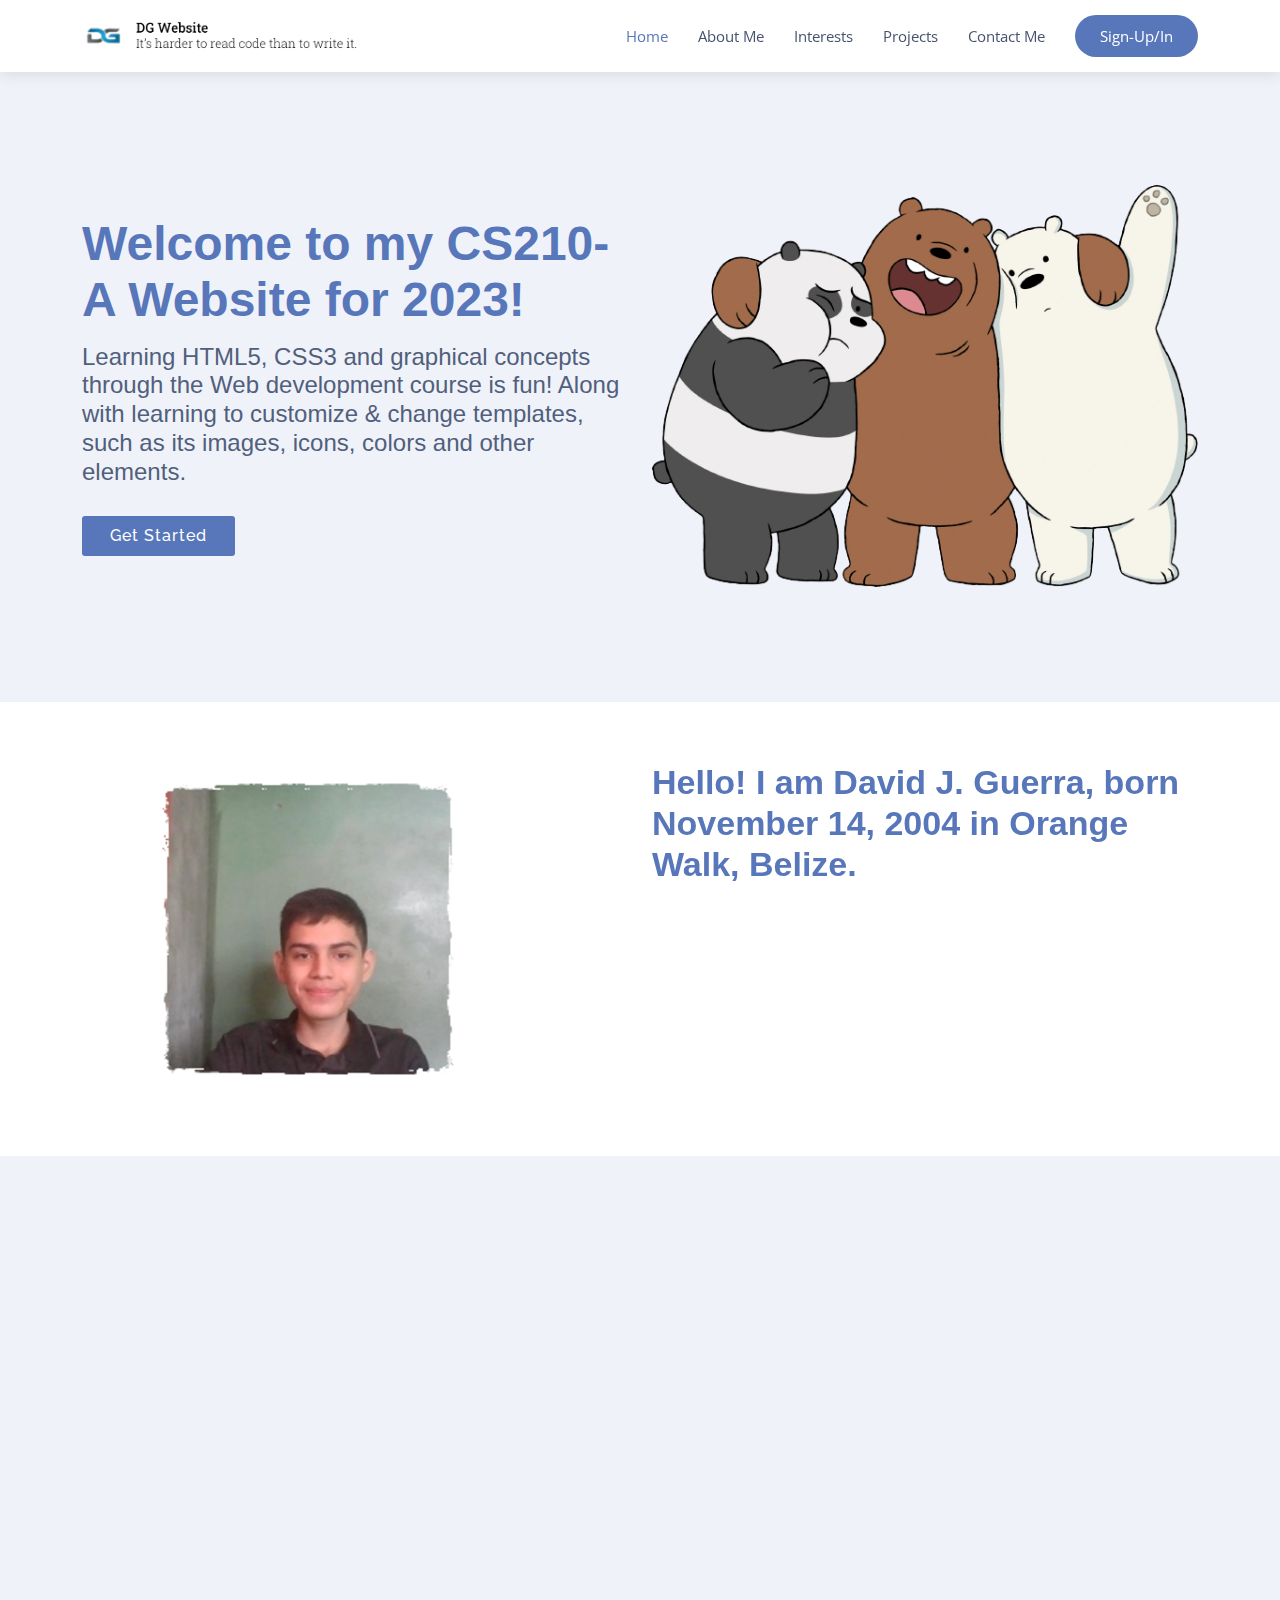
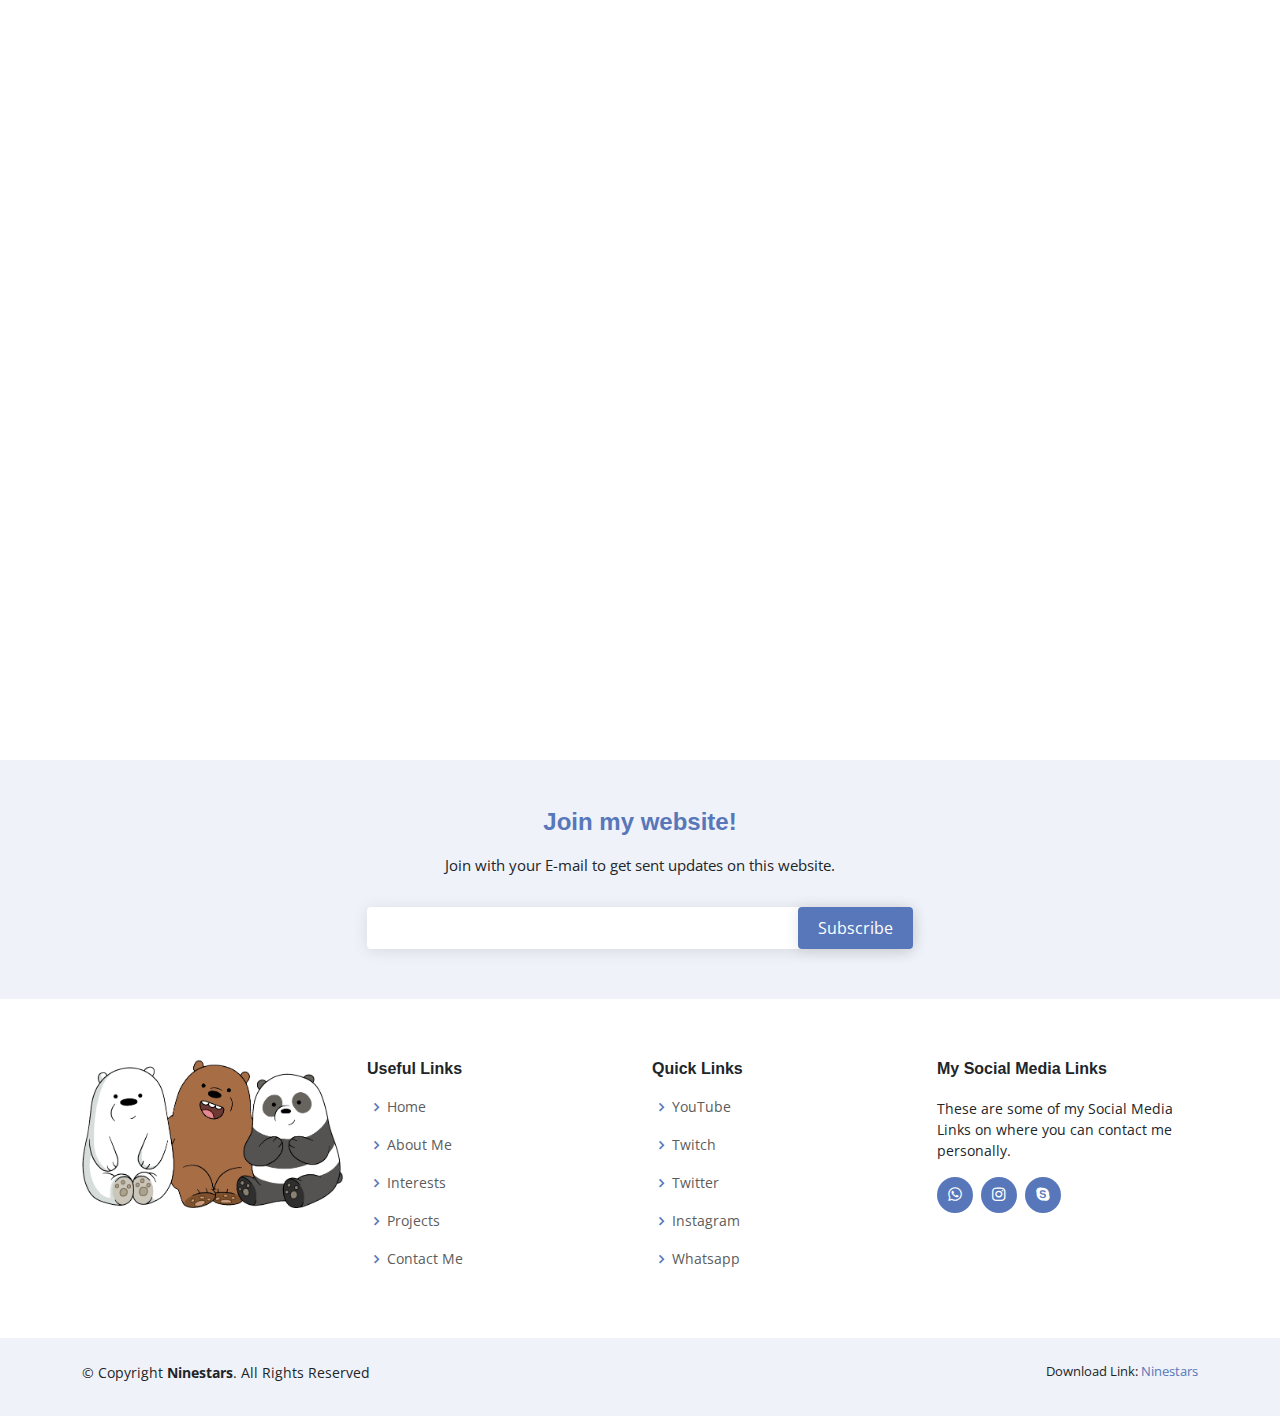
<file: index.html>
<!DOCTYPE html>
<html lang="en">

<head>
  <meta charset="utf-8">
  <meta content="width=device-width, initial-scale=1.0" name="viewport">

  <title>CS210 - David Guerra - Home</title>
  <meta content="" name="description">
  <meta content="" name="keywords">

  <!-- Favicons -->
  <link href="assets/img/favicon.png" rel="icon">
  <link href="assets/img/apple-touch-icon.png" rel="apple-touch-icon">

  <!-- Google Fonts -->
  <link href="https://fonts.googleapis.com/css?family=Open+Sans:300,300i,400,400i,600,600i,700,700i|Raleway:300,300i,400,400i,600,600i,700,700i" rel="stylesheet">

  <!-- Vendor CSS Files -->
  <link href="assets/vendor/aos/aos.css" rel="stylesheet">
  <link href="assets/vendor/bootstrap/css/bootstrap.min.css" rel="stylesheet">
  <link href="assets/vendor/bootstrap-icons/bootstrap-icons.css" rel="stylesheet">
  <link href="assets/vendor/boxicons/css/boxicons.min.css" rel="stylesheet">
  <link href="assets/vendor/glightbox/css/glightbox.min.css" rel="stylesheet">
  <link href="assets/vendor/swiper/swiper-bundle.min.css" rel="stylesheet">

  <!-- Template Main CSS File -->
  <link href="assets/css/style.css" rel="stylesheet">

  <!-- =======================================================
  * Template Name: Ninestars - v4.10.0
  * Template URL: https://bootstrapmade.com/ninestars-free-bootstrap-3-theme-for-creative/
  * Author: BootstrapMade.com
  * License: https://bootstrapmade.com/license/
  ======================================================== -->
</head>

<body>

  <!-- ======= Header ======= -->
  <header id="header" class="fixed-top d-flex align-items-center">
    <div class="container d-flex align-items-center justify-content-between">

      <div class="logo">
        
        <!-- Uncomment below if you prefer to use an image logo -->
        <a href="index.html"><img src="assets/img/slogon.png" alt="" class="img-fluid"></a>
      </div>

      <nav id="navbar" class="navbar">
        <ul>
          <li><a class="nav-link scrollto active" href="#hero">Home</a></li>
          <li><a class="nav-link scrollto" href="#about">About Me</a></li>
          <li><a class="nav-link scrollto" href="#services">Interests</a></li>
          <li><a class="nav-link scrollto" href="#portfolio">Projects</a></li>
          <li><a class="nav-link scrollto" href="#contact">Contact Me</a></li>
          <li><a class="getstarted scrollto" href="projects/wde2/">Sign-Up/In</a></li>
        </ul>
        <i class="bi bi-list mobile-nav-toggle"></i>
      </nav><!-- .navbar -->

    </div>
  </header><!-- End Header -->

  <!-- ======= Hero Section ======= -->
  <section id="hero" class="d-flex align-items-center">

    <div class="container">
      <div class="row gy-4">
        <div class="col-lg-6 order-2 order-lg-1 d-flex flex-column justify-content-center">
          <h1>Welcome to my CS210-A Website for 2023!</h1>
          <h2>Learning HTML5, CSS3 and graphical concepts through the Web development course is fun! Along with learning to customize & change templates, such as its images, icons, colors and other elements.</h2>
          <div>
            <a href="#about" class="btn-get-started scrollto">Get Started</a>
          </div>
        </div>
        <div class="col-lg-6 order-1 order-lg-2 hero-img">
          <img src="assets/img/bear.png" class="img-fluid animated" alt="">
        </div>
      </div>
    </div>

  </section><!-- End Hero -->

  <main id="main">

    <!-- ======= About Section ======= -->
    <section id="about" class="about">
      <div class="container">

        <div class="row justify-content-between">
          <div class="col-lg-5 d-flex align-items-center justify-content-center about-img">
            <img src="assets/img/photo.png" class="img-fluid" alt="" data-aos="zoom-in">
          </div>
          <div class="col-lg-6 pt-5 pt-lg-0">
            <h3 data-aos="fade-up">Hello! I am David J. Guerra, born November 14, 2004 in Orange Walk, Belize.</h3>
            <p data-aos="fade-up" data-aos-delay="100">
              I am studying Computer Science at CJC for almost 2 years. In these 2 years traveling has consumed most of my time as I am from Orange Walk.
            </p>
            <div class="row">
              <div class="col-md-6" data-aos="fade-up" data-aos-delay="100">
                <h4>~~Family Information~~</h4>
                <p>I have 2 siblings, an older sister and a younger brother who might major in the same field as me but in a different school.</p>
              </div>
              <div class="col-md-6" data-aos="fade-up" data-aos-delay="200">
                <h4>~~Personal Information~~</h4>
                <p>I like being able to listen to people's stories or reading stories that contain a lot of graphics.</p>
              </div>
            </div>
          </div>
        </div>

      </div>
    </section><!-- End About Section -->

    <!-- ======= Services Section ======= -->
    <section id="services" class="services section-bg">
      <div class="container" data-aos="fade-up">

        <div class="section-title">
          <h2>Interests</h2>
          <p>Check out some stuff that I'm interested in!</p>
        </div>

        <div class="row">
          <div class="col-md-6 col-lg-3 d-flex align-items-stretch" data-aos="zoom-in" data-aos-delay="100">
            <div class="icon-box">
              <img src="assets/img/interests/photography.png" alt="photography">
              <br> <br>
              <h4 class="title"><a href="https://photographylife.com/what-is-photography" target="_blank">Photography</a></h4>
              <p class="description">Capturing a still image is something that always had my interest. Just an image of the past can bring so many memories back to a person, this is what makes photography grab my interest.</p>
            </div>
          </div>

          <div class="col-md-6 col-lg-3 d-flex align-items-stretch" data-aos="zoom-in" data-aos-delay="200">
            <div class="icon-box">
              <img src="assets/img/interests/gaming.png" alt="gaming">
              <br> <br>
              <h4 class="title"><a href="https://www.instant-gaming.com/en/" target="_blank">Gaming</a></h4>
              <p class="description">Gaming is something that really piques my interest, especially games with magnificient visuals. Games like: The last of us, Stray, and It takes two, all have my attention whether it be playing them or watching them.</p>
            </div>
          </div>

          <div class="col-md-6 col-lg-3 d-flex align-items-stretch" data-aos="zoom-in" data-aos-delay="300">
            <div class="icon-box">
              <img src="assets/img/interests/internet.png" alt="internet">
              <br> <br>
              <h4 class="title"><a href="https://www.britannica.com/technology/Internet" target="_blank">Internet</a></h4>
              <p class="description">The internet will forever hold my interest as it always has interesting topics to explore whether it be history, science and just random stuff in general. It's an never ending source of entertainment for me.</p>
            </div>
          </div>

          <div class="col-md-6 col-lg-3 d-flex align-items-stretch" data-aos="zoom-in" data-aos-delay="400">
            <div class="icon-box">
              <img src="assets/img/interests/animal.png" alt="animal">
              <br> <br>
              <h4 class="title"><a href="https://www.britannica.com/animal/animal" target="_blank">Animals</a></h4>
              <p class="description">It can be anything related to animals, it will always capture my attention. An animal video on the internet whether it be from a tamed animal or a wild animal, it always has me watching with full focus.</p>
            </div>
          </div>

        </div>

      </div>
    </section><!-- End Services Section -->

    <!-- ======= Portfolio Section ======= -->
    <section id="portfolio" class="portfolio">
      <div class="container" data-aos="fade-up">

        <div class="section-title">
          <h2>Projects</h2>
          <p>Check out all of our Projects!</p>
        </div>

        <div class="row portfolio-container" data-aos="fade-up" data-aos-delay="200">

          <div class="col-lg-4 col-md-6 portfolio-item filter-app">
            <div class="portfolio-wrap">
              <img src="assets/img/projects/practical-1.jpg" class="img-fluid" alt="">
              <div class="portfolio-links">
                <a href="assets/img/projects/practical-1.jpg" data-gallery="portfolioGallery" class="portfolio-lightbox"><i class="bi bi-plus"></i></a>
                <a href="http://davgue77.byethost11.com/projects/pa1/" target="_blank" title="Open Link"><i class="bi bi-link"></i></a>
              </div>
              <div class="portfolio-info">
                <h4>Practical Activity 1</h4>
                <p>Original Template</p>
              </div>
            </div>
          </div>

          <div class="col-lg-4 col-md-6 portfolio-item filter-web">
            <div class="portfolio-wrap">
              <img src="assets/img/projects/practical-2.jpg" class="img-fluid" alt="">
              <div class="portfolio-links">
                <a href="assets/img/projects/practical-2.jpg" data-gallery="portfolioGallery" class="portfolio-lightbox"><i class="bi bi-plus"></i></a>
                <a href="http://davgue77.byethost11.com/projects/pa2/" target="_blank" title="Open Link"><i class="bi bi-link"></i></a>
              </div>
              <div class="portfolio-info">
                <h4>Practical Activty 2</h4>
                <p>Tables, Forms, 404 and 403</p>
              </div>
            </div>
          </div>

          <div class="col-lg-4 col-md-6 portfolio-item filter-app">
            <div class="portfolio-wrap">
              <img src="assets/img/projects/practical-3.jpg" class="img-fluid" alt="">
              <div class="portfolio-links">
                <a href="assets/img/projects/practical-3.jpg" data-gallery="portfolioGallery" class="portfolio-lightbox"><i class="bi bi-plus"></i></a>
                <a href="http://davgue77.byethost11.com/projects/pa3/" target="_blank" title="Open Link"><i class="bi bi-link"></i></a>
              </div>
              <div class="portfolio-info">
                <h4>Practical Activity 3</h4>
                <p>PHP</p>
              </div>
            </div>
          </div>

          <div class="col-lg-4 col-md-6 portfolio-item filter-card">
            <div class="portfolio-wrap">
              <img src="assets/img/projects/web-1.jpg" class="img-fluid" alt="">
              <div class="portfolio-links">
                <a href="assets/img/projects/web-1.jpg" data-gallery="portfolioGallery" class="portfolio-lightbox"><i class="bi bi-plus"></i></a>
                <a href="http://davgue77.byethost11.com/" target="_blank" title="Open Link"><i class="bi bi-link"></i></a>
              </div>
              <div class="portfolio-info">
                <h4>Web Development Exercise 1</h4>
                <p>Home Page</p>
              </div>
            </div>
          </div>

          <div class="col-lg-4 col-md-6 portfolio-item filter-web">
            <div class="portfolio-wrap">
              <img src="assets/img/projects/web-2.png" class="img-fluid" alt="">
              <div class="portfolio-links">
                <a href="assets/img/projects/web-2.png" data-gallery="portfolioGallery" class="portfolio-lightbox"><i class="bi bi-plus"></i></a>
                <a href="http://davgue77.byethost11.com/projects/wde2/" target="_blank" title="Open Link"><i class="bi bi-link"></i></a>
              </div>
              <div class="portfolio-info">
                <h4>Web Development Exercise 2</h4>
                <p>Sign-Up & Login</p>
              </div>
            </div>
          </div>

          <div class="col-lg-4 col-md-6 portfolio-item filter-app">
            <div class="portfolio-wrap">
              <img src="assets/img/projects/web-3.png" class="img-fluid" alt="">
              <div class="portfolio-links">
                <a href="assets/img/projects/web-3.png" data-gallery="portfolioGallery" class="portfolio-lightbox"><i class="bi bi-plus"></i></a>
                <a href="http://davgue77.byethost11.com/projects/wde3/" target="_blank"  title="Open Link"><i class="bi bi-link"></i></a>
              </div>
              <div class="portfolio-info">
                <h4>Web Development Exercise 3</h4>
                <p>Admin Dashboard</p>
              </div>
            </div>
          </div>
    </section><!-- End Portfolio Section -->

    <!-- ======= Clients Section ======= -->
    <section id="clients" class="clients section-bg">
      <div class="container" data-aos="fade-up">

        <div class="section-title">
          <h2>Clients</h2>
          <p>Website was built with the help of:</p>
        </div>

        <div class="clients-slider swiper" data-aos="fade-up" data-aos-delay="100">
          <div class="swiper-wrapper align-items-center">
            <div class="swiper-slide"><img src="assets/img/clients/client-1.png" class="img-fluid" alt=""></div>
            <div class="swiper-slide"><img src="assets/img/clients/client-2.png" class="img-fluid" alt=""></div>
            <div class="swiper-slide"><img src="assets/img/clients/client-3.png" class="img-fluid" alt=""></div>
            <div class="swiper-slide"><img src="assets/img/clients/client-4.png" class="img-fluid" alt=""></div>
            <div class="swiper-slide"><img src="assets/img/clients/client-5.png" class="img-fluid" alt=""></div>
            <div class="swiper-slide"><img src="assets/img/clients/client-6.png" class="img-fluid" alt=""></div>
            <div class="swiper-slide"><img src="assets/img/clients/client-7.png" class="img-fluid" alt=""></div>
            <div class="swiper-slide"><img src="assets/img/clients/client-8.png" class="img-fluid" alt=""></div>
          </div>
          <div class="swiper-pagination"></div>
        </div>

      </div>
    </section><!-- End Clients Section -->

    <!-- ======= Contact Us Section ======= -->
    <section id="contact" class="contact">
      <div class="container" data-aos="fade-up">

        <div class="section-title">
          <h2>Contact Us</h2>
          <p>Contact me to get started!</p>
        </div>

        <div class="row">

          <div class="col-lg-5 d-flex align-items-stretch" data-aos="fade-up" data-aos-delay="100">
            <div class="info">
              <div class="address">
                <i class="bi bi-geo-alt"></i>
                <h4>Location:</h4>
                <p>Juventus Street, Orange Walk Town, Belize</p>
              </div>

              <div class="email">
                <i class="bi bi-envelope"></i>
                <h4>Email:</h4>
                <p>davgue77@cjc.edu.bz</p>
              </div>

              <div class="phone">
                <i class="bi bi-phone"></i>
                <h4>Call:</h4>
                <p>+501 637 4148</p>
              </div>

              <iframe src="https://www.google.com/maps/embed?pb=!1m14!1m8!1m3!1d12097.433213460943!2d-74.0062269!3d40.7101282!3m2!1i1024!2i768!4f13.1!3m3!1m2!1s0x0%3A0xb89d1fe6bc499443!2sDowntown+Conference+Center!5e0!3m2!1smk!2sbg!4v1539943755621" frameborder="0" style="border:0; width: 100%; height: 290px;" allowfullscreen></iframe>
            </div>

          </div>

          <div class="col-lg-7 mt-5 mt-lg-0 d-flex align-items-stretch" data-aos="fade-up" data-aos-delay="200">
            <form action="forms/contact.php" method="post" role="form" class="php-email-form">
              <div class="row">
                <div class="form-group col-md-6">
                  <label for="name">Your Name</label>
                  <input type="text" name="name" class="form-control" id="name" placeholder="Your Name" required>
                </div>
                <div class="form-group col-md-6 mt-3 mt-md-0">
                  <label for="name">Your Email</label>
                  <input type="email" class="form-control" name="email" id="email" placeholder="Your Email" required>
                </div>
              </div>
              <div class="form-group mt-3">
                <label for="name">Subject</label>
                <input type="text" class="form-control" name="subject" id="subject" placeholder="Subject" required>
              </div>
              <div class="form-group mt-3">
                <label for="name">Message</label>
                <textarea class="form-control" name="message" rows="10" required></textarea>
              </div>
              <div class="my-3">
                <div class="loading">Loading</div>
                <div class="error-message"></div>
                <div class="sent-message">Your message has been sent. Thank you!</div>
              </div>
              <div class="text-center"><button type="submit">Send Message</button></div>
            </form>
          </div>

        </div>

      </div>
    </section><!-- End Contact Us Section -->

  </main><!-- End #main -->

  <!-- ======= Footer ======= -->
  <footer id="footer">

    <div class="footer-newsletter">
      <div class="container">
        <div class="row justify-content-center">
          <div class="col-lg-6">
            <h4>Join my website!</h4>
            <p>Join with your E-mail to get sent updates on this website.</p>
            <form action="" method="post">
              <input type="email" name="email"><input type="submit" value="Subscribe">
            </form>
          </div>
        </div>
      </div>
    </div>

    <div class="footer-top">
      <div class="container">
        <div class="row">

          <div class="col-lg-3 col-md-6 footer-contact">
            <img src="assets/img/cubs.png" class="img-fluid animated" alt="">
          </div>

          <div class="col-lg-3 col-md-6 footer-links">
            <h4>Useful Links</h4>
            <ul>
              <li><i class="bx bx-chevron-right"></i> <a href="#hero">Home</a></li>
              <li><i class="bx bx-chevron-right"></i> <a href="#about">About Me</a></li>
              <li><i class="bx bx-chevron-right"></i> <a href="#services">Interests</a></li>
              <li><i class="bx bx-chevron-right"></i> <a href="#portfolio">Projects</a></li>
              <li><i class="bx bx-chevron-right"></i> <a href="#contact">Contact Me</a></li>
            </ul>
          </div>

          <div class="col-lg-3 col-md-6 footer-links">
            <h4>Quick Links</h4>
            <ul>
              <li><i class="bx bx-chevron-right"></i> <a href="https://www.youtube.com/" target="_blank">YouTube</a></li>
              <li><i class="bx bx-chevron-right"></i> <a href="https://www.twitch.tv/" target="_blank">Twitch</a></li>
              <li><i class="bx bx-chevron-right"></i> <a href="https://twitter.com/" target="_blank">Twitter</a></li>
              <li><i class="bx bx-chevron-right"></i> <a href="https://www.instagram.com/" target="_blank">Instagram</a></li>
              <li><i class="bx bx-chevron-right"></i> <a href="https://web.whatsapp.com/" target="_blank">Whatsapp</a></li>
            </ul>
          </div>

          <div class="col-lg-3 col-md-6 footer-links">
            <h4>My Social Media Links</h4>
            <p>These are some of my Social Media Links on where you can contact me personally.</p>
            <div class="social-links mt-3">
              <a href="https://wa.me/5016374148/" target="_blank" class="whatsapp"><i class="bx bxl-whatsapp"></i></a>
              <a href="https://www.instagram.com/wtf.hamster/" target="_blank" class="instagram"><i class="bx bxl-instagram"></i></a>
              <a href="https://join.skype.com/invite/mGvdz8uto4Dy" target="_blank" class="google-plus"><i class="bx bxl-skype"></i></a>
            </div>
          </div>

        </div>
      </div>
    </div>

    <div class="container py-4">
      <div class="copyright">
        &copy; Copyright <strong><span>Ninestars</span></strong>. All Rights Reserved
      </div>
      <div class="credits">
        <!-- All the links in the footer should remain intact. -->
        <!-- You can delete the links only if you purchased the pro version. -->
        <!-- Licensing information: https://bootstrapmade.com/license/ -->
        <!-- Purchase the pro version with working PHP/AJAX contact form: https://bootstrapmade.com/ninestars-free-bootstrap-3-theme-for-creative/ -->
        Download Link: <a href="https://bootstrapmade.com/ninestars-free-bootstrap-3-theme-for-creative/download/" target="_blank">Ninestars</a>
      </div>
    </div>
  </footer><!-- End Footer -->

  <a href="#" class="back-to-top d-flex align-items-center justify-content-center"><i class="bi bi-arrow-up-short"></i></a>

  <!-- Vendor JS Files -->
  <script src="assets/vendor/aos/aos.js"></script>
  <script src="assets/vendor/bootstrap/js/bootstrap.bundle.min.js"></script>
  <script src="assets/vendor/glightbox/js/glightbox.min.js"></script>
  <script src="assets/vendor/isotope-layout/isotope.pkgd.min.js"></script>
  <script src="assets/vendor/swiper/swiper-bundle.min.js"></script>
  <script src="assets/vendor/php-email-form/validate.js"></script>

  <!-- Template Main JS File -->
  <script src="assets/js/main.js"></script>

</body>

</html>
</file>
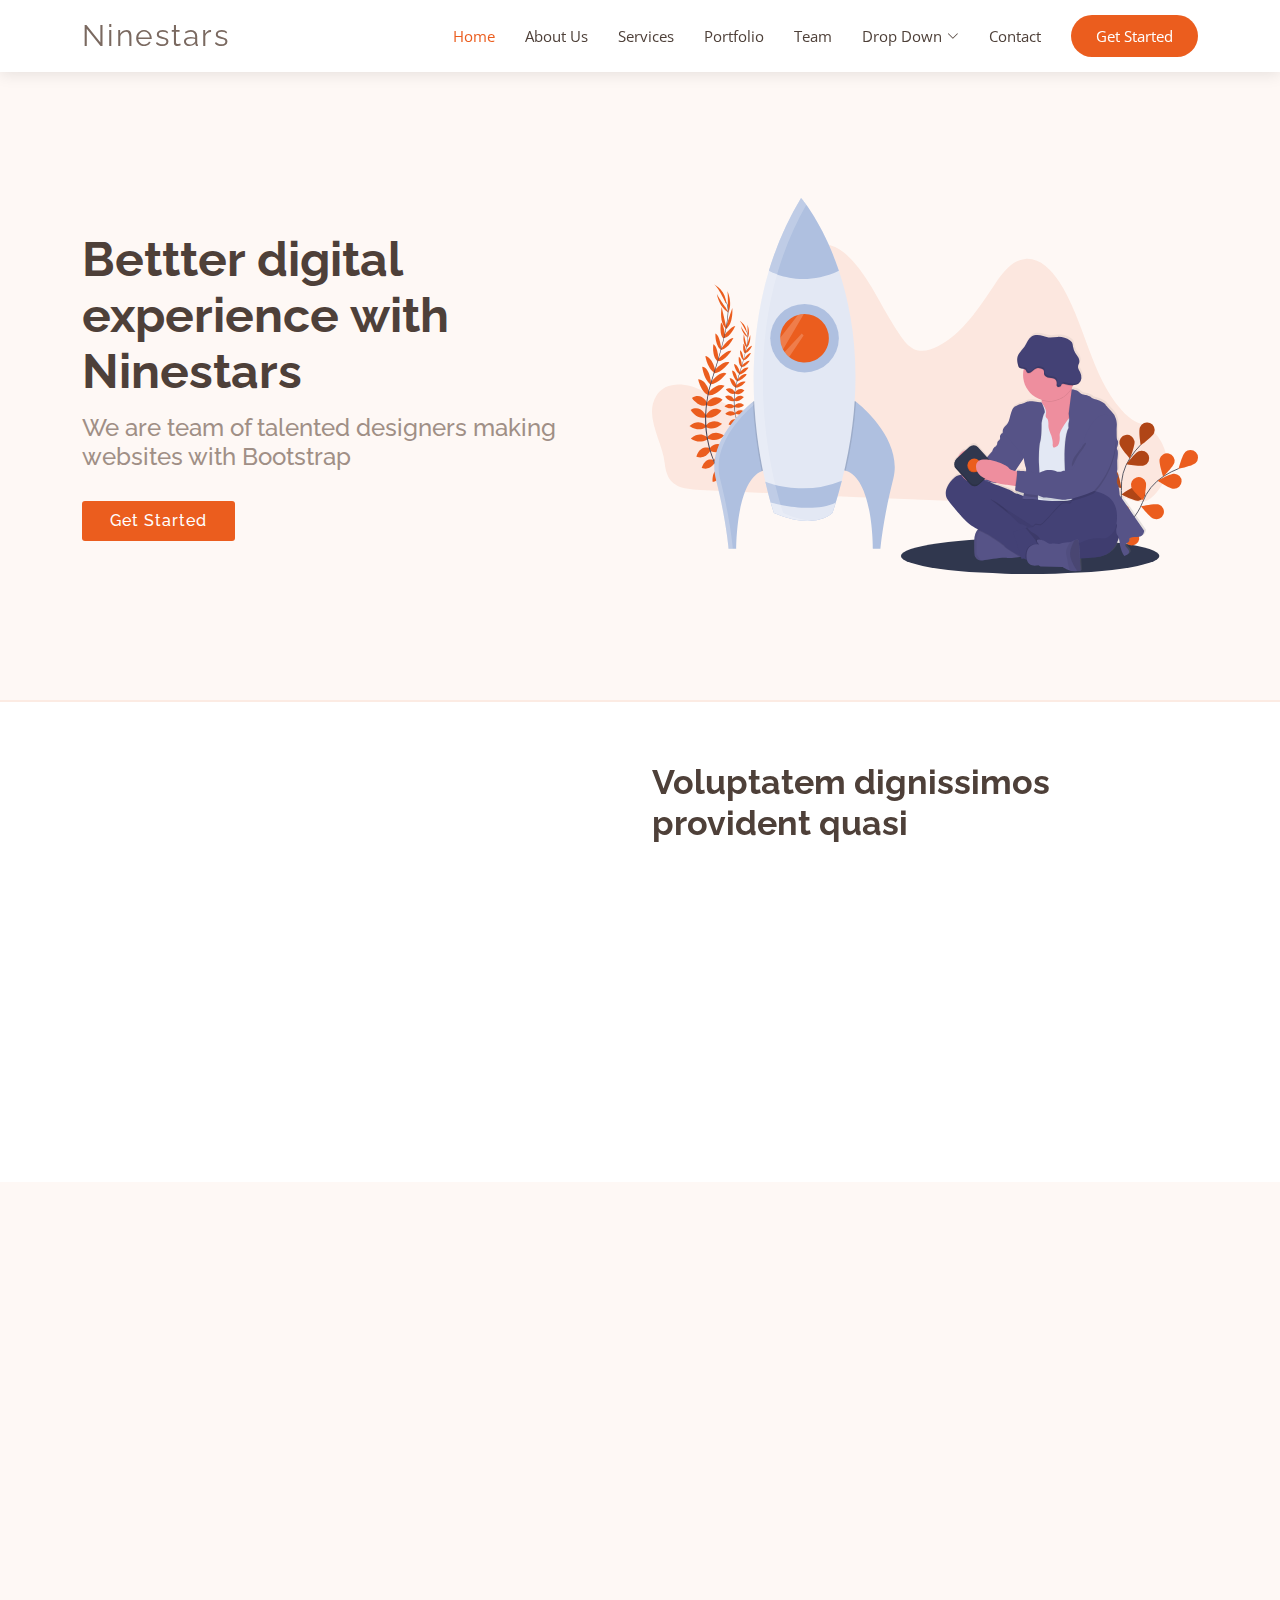
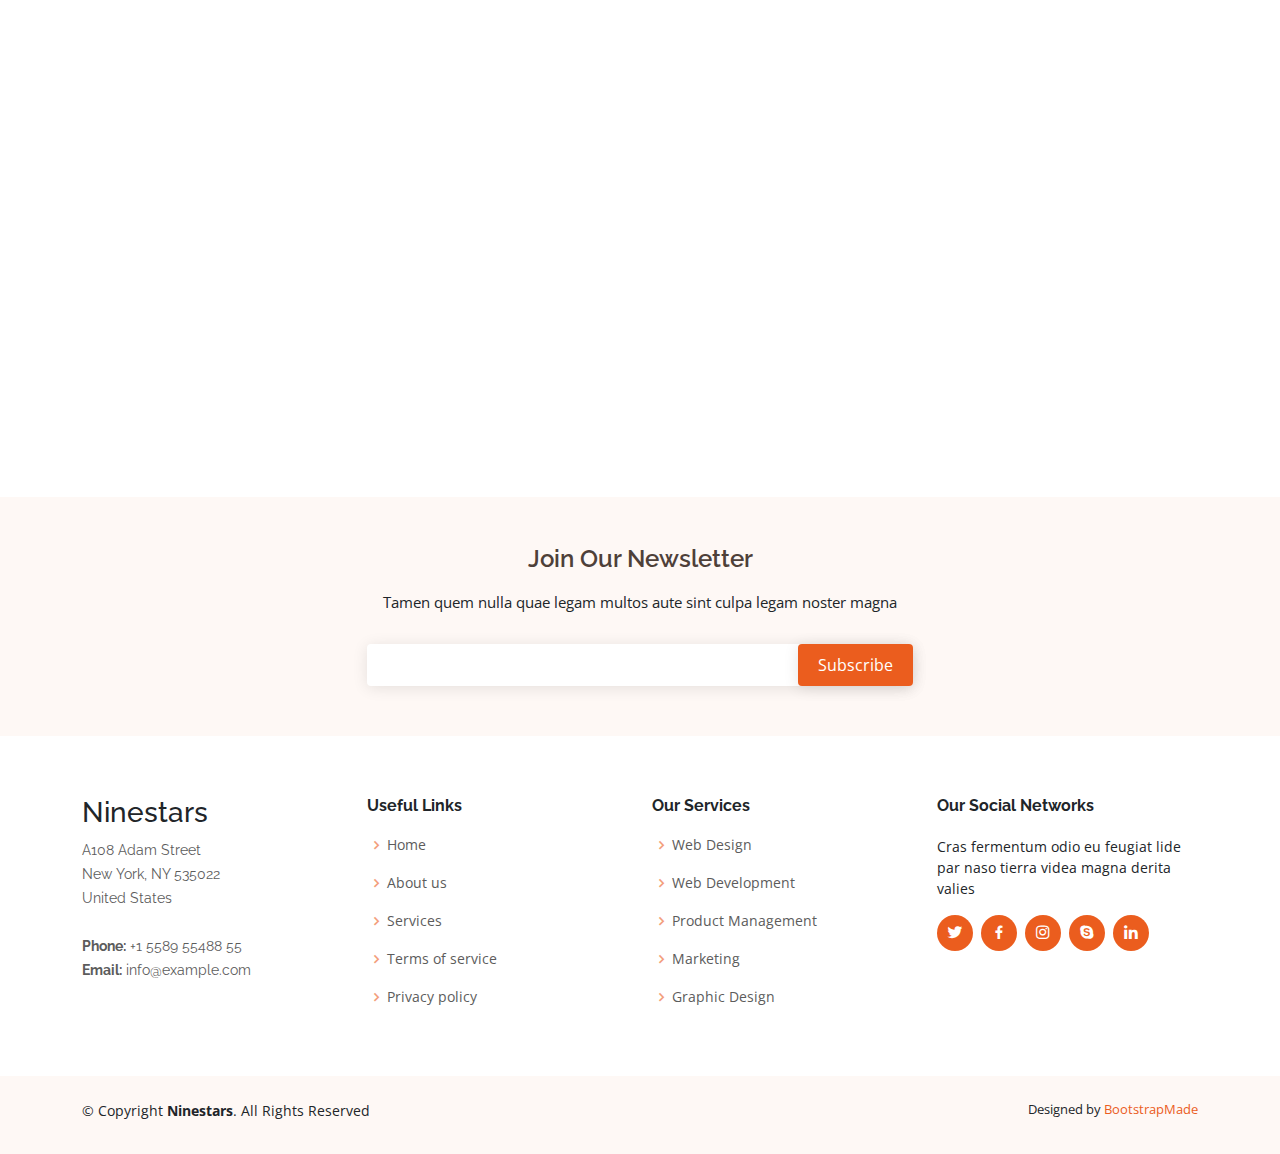
<file: projects/pa1/index.html>
<!DOCTYPE html>
<html lang="en">

<head>
  <meta charset="utf-8">
  <meta content="width=device-width, initial-scale=1.0" name="viewport">

  <title>Ninestars Bootstrap Template - Index</title>
  <meta content="" name="description">
  <meta content="" name="keywords">

  <!-- Favicons -->
  <link href="assets/img/favicon.png" rel="icon">
  <link href="assets/img/apple-touch-icon.png" rel="apple-touch-icon">

  <!-- Google Fonts -->
  <link href="https://fonts.googleapis.com/css?family=Open+Sans:300,300i,400,400i,600,600i,700,700i|Raleway:300,300i,400,400i,600,600i,700,700i" rel="stylesheet">

  <!-- Vendor CSS Files -->
  <link href="assets/vendor/aos/aos.css" rel="stylesheet">
  <link href="assets/vendor/bootstrap/css/bootstrap.min.css" rel="stylesheet">
  <link href="assets/vendor/bootstrap-icons/bootstrap-icons.css" rel="stylesheet">
  <link href="assets/vendor/boxicons/css/boxicons.min.css" rel="stylesheet">
  <link href="assets/vendor/glightbox/css/glightbox.min.css" rel="stylesheet">
  <link href="assets/vendor/swiper/swiper-bundle.min.css" rel="stylesheet">

  <!-- Template Main CSS File -->
  <link href="assets/css/style.css" rel="stylesheet">

  <!-- =======================================================
  * Template Name: Ninestars - v4.10.0
  * Template URL: https://bootstrapmade.com/ninestars-free-bootstrap-3-theme-for-creative/
  * Author: BootstrapMade.com
  * License: https://bootstrapmade.com/license/
  ======================================================== -->
</head>

<body>

  <!-- ======= Header ======= -->
  <header id="header" class="fixed-top d-flex align-items-center">
    <div class="container d-flex align-items-center justify-content-between">

      <div class="logo">
        <h1 class="text-light"><a href="index.html"><span>Ninestars</span></a></h1>
        <!-- Uncomment below if you prefer to use an image logo -->
        <!-- <a href="index.html"><img src="assets/img/logo.png" alt="" class="img-fluid"></a>-->
      </div>

      <nav id="navbar" class="navbar">
        <ul>
          <li><a class="nav-link scrollto active" href="#hero">Home</a></li>
          <li><a class="nav-link scrollto" href="#about">About Us</a></li>
          <li><a class="nav-link scrollto" href="#services">Services</a></li>
          <li><a class="nav-link scrollto" href="#portfolio">Portfolio</a></li>
          <li><a class="nav-link scrollto" href="#team">Team</a></li>
          <li class="dropdown"><a href="#"><span>Drop Down</span> <i class="bi bi-chevron-down"></i></a>
            <ul>
              <li><a href="#">Drop Down 1</a></li>
              <li class="dropdown"><a href="#"><span>Deep Drop Down</span> <i class="bi bi-chevron-right"></i></a>
                <ul>
                  <li><a href="#">Deep Drop Down 1</a></li>
                  <li><a href="#">Deep Drop Down 2</a></li>
                  <li><a href="#">Deep Drop Down 3</a></li>
                  <li><a href="#">Deep Drop Down 4</a></li>
                  <li><a href="#">Deep Drop Down 5</a></li>
                </ul>
              </li>
              <li><a href="#">Drop Down 2</a></li>
              <li><a href="#">Drop Down 3</a></li>
              <li><a href="#">Drop Down 4</a></li>
            </ul>
          </li>
          <li><a class="nav-link scrollto" href="#contact">Contact</a></li>
          <li><a class="getstarted scrollto" href="#about">Get Started</a></li>
        </ul>
        <i class="bi bi-list mobile-nav-toggle"></i>
      </nav><!-- .navbar -->

    </div>
  </header><!-- End Header -->

  <!-- ======= Hero Section ======= -->
  <section id="hero" class="d-flex align-items-center">

    <div class="container">
      <div class="row gy-4">
        <div class="col-lg-6 order-2 order-lg-1 d-flex flex-column justify-content-center">
          <h1>Bettter digital experience with Ninestars</h1>
          <h2>We are team of talented designers making websites with Bootstrap</h2>
          <div>
            <a href="#about" class="btn-get-started scrollto">Get Started</a>
          </div>
        </div>
        <div class="col-lg-6 order-1 order-lg-2 hero-img">
          <img src="assets/img/hero-img.svg" class="img-fluid animated" alt="">
        </div>
      </div>
    </div>

  </section><!-- End Hero -->

  <main id="main">

    <!-- ======= About Section ======= -->
    <section id="about" class="about">
      <div class="container">

        <div class="row justify-content-between">
          <div class="col-lg-5 d-flex align-items-center justify-content-center about-img">
            <img src="assets/img/about-img.svg" class="img-fluid" alt="" data-aos="zoom-in">
          </div>
          <div class="col-lg-6 pt-5 pt-lg-0">
            <h3 data-aos="fade-up">Voluptatem dignissimos provident quasi</h3>
            <p data-aos="fade-up" data-aos-delay="100">
              Lorem ipsum dolor sit amet, consectetur adipiscing elit, sed do eiusmod tempor incididunt ut labore et dolore magna aliqua. Duis aute irure dolor in reprehenderit
            </p>
            <div class="row">
              <div class="col-md-6" data-aos="fade-up" data-aos-delay="100">
                <i class="bx bx-receipt"></i>
                <h4>Corporis voluptates sit</h4>
                <p>Consequuntur sunt aut quasi enim aliquam quae harum pariatur laboris nisi ut aliquip</p>
              </div>
              <div class="col-md-6" data-aos="fade-up" data-aos-delay="200">
                <i class="bx bx-cube-alt"></i>
                <h4>Ullamco laboris nisi</h4>
                <p>Excepteur sint occaecat cupidatat non proident, sunt in culpa qui officia deserunt</p>
              </div>
            </div>
          </div>
        </div>

      </div>
    </section><!-- End About Section -->

    <!-- ======= Services Section ======= -->
    <section id="services" class="services section-bg">
      <div class="container" data-aos="fade-up">

        <div class="section-title">
          <h2>Services</h2>
          <p>Check out the great services we offer</p>
        </div>

        <div class="row">
          <div class="col-md-6 col-lg-3 d-flex align-items-stretch" data-aos="zoom-in" data-aos-delay="100">
            <div class="icon-box">
              <div class="icon"><i class="bx bxl-dribbble"></i></div>
              <h4 class="title"><a href="">Lorem Ipsum</a></h4>
              <p class="description">Voluptatum deleniti atque corrupti quos dolores et quas molestias excepturi sint occaecati cupiditate</p>
            </div>
          </div>

          <div class="col-md-6 col-lg-3 d-flex align-items-stretch" data-aos="zoom-in" data-aos-delay="200">
            <div class="icon-box">
              <div class="icon"><i class="bx bx-file"></i></div>
              <h4 class="title"><a href="">Sed ut perspiciatis</a></h4>
              <p class="description">Duis aute irure dolor in reprehenderit in voluptate velit esse cillum dolore eu fugiat nulla</p>
            </div>
          </div>

          <div class="col-md-6 col-lg-3 d-flex align-items-stretch" data-aos="zoom-in" data-aos-delay="300">
            <div class="icon-box">
              <div class="icon"><i class="bx bx-tachometer"></i></div>
              <h4 class="title"><a href="">Magni Dolores</a></h4>
              <p class="description">Excepteur sint occaecat cupidatat non proident, sunt in culpa qui officia deserunt mollit anim</p>
            </div>
          </div>

          <div class="col-md-6 col-lg-3 d-flex align-items-stretch" data-aos="zoom-in" data-aos-delay="400">
            <div class="icon-box">
              <div class="icon"><i class="bx bx-world"></i></div>
              <h4 class="title"><a href="">Nemo Enim</a></h4>
              <p class="description">At vero eos et accusamus et iusto odio dignissimos ducimus qui blanditiis praesentium voluptatum</p>
            </div>
          </div>

        </div>

      </div>
    </section><!-- End Services Section -->

    <!-- ======= Portfolio Section ======= -->
    <section id="portfolio" class="portfolio">
      <div class="container" data-aos="fade-up">

        <div class="section-title">
          <h2>Portfolio</h2>
          <p>Check out our beautifull portfolio</p>
        </div>

        <div class="row" data-aos="fade-up" data-aos-delay="100">
          <div class="col-lg-12">
            <ul id="portfolio-flters">
              <li data-filter="*" class="filter-active">All</li>
              <li data-filter=".filter-app">App</li>
              <li data-filter=".filter-card">Card</li>
              <li data-filter=".filter-web">Web</li>
            </ul>
          </div>
        </div>

        <div class="row portfolio-container" data-aos="fade-up" data-aos-delay="200">

          <div class="col-lg-4 col-md-6 portfolio-item filter-app">
            <div class="portfolio-wrap">
              <img src="assets/img/portfolio/portfolio-1.jpg" class="img-fluid" alt="">
              <div class="portfolio-links">
                <a href="assets/img/portfolio/portfolio-1.jpg" data-gallery="portfolioGallery" class="portfolio-lightbox" title="App 1"><i class="bi bi-plus"></i></a>
                <a href="portfolio-details.html" title="More Details"><i class="bi bi-link"></i></a>
              </div>
              <div class="portfolio-info">
                <h4>App 1</h4>
                <p>App</p>
              </div>
            </div>
          </div>

          <div class="col-lg-4 col-md-6 portfolio-item filter-web">
            <div class="portfolio-wrap">
              <img src="assets/img/portfolio/portfolio-2.jpg" class="img-fluid" alt="">
              <div class="portfolio-links">
                <a href="assets/img/portfolio/portfolio-2.jpg" data-gallery="portfolioGallery" class="portfolio-lightbox" title="Web 3"><i class="bi bi-plus"></i></a>
                <a href="portfolio-details.html" title="More Details"><i class="bi bi-link"></i></a>
              </div>
              <div class="portfolio-info">
                <h4>Web 3</h4>
                <p>Web</p>
              </div>
            </div>
          </div>

          <div class="col-lg-4 col-md-6 portfolio-item filter-app">
            <div class="portfolio-wrap">
              <img src="assets/img/portfolio/portfolio-3.jpg" class="img-fluid" alt="">
              <div class="portfolio-links">
                <a href="assets/img/portfolio/portfolio-3.jpg" data-gallery="portfolioGallery" class="portfolio-lightbox" title="App 2"><i class="bi bi-plus"></i></a>
                <a href="portfolio-details.html" title="More Details"><i class="bi bi-link"></i></a>
              </div>
              <div class="portfolio-info">
                <h4>App 2</h4>
                <p>App</p>
              </div>
            </div>
          </div>

          <div class="col-lg-4 col-md-6 portfolio-item filter-card">
            <div class="portfolio-wrap">
              <img src="assets/img/portfolio/portfolio-4.jpg" class="img-fluid" alt="">
              <div class="portfolio-links">
                <a href="assets/img/portfolio/portfolio-4.jpg" data-gallery="portfolioGallery" class="portfolio-lightbox" title="Card 2"><i class="bi bi-plus"></i></a>
                <a href="portfolio-details.html" title="More Details"><i class="bi bi-link"></i></a>
              </div>
              <div class="portfolio-info">
                <h4>Card 2</h4>
                <p>Card</p>
              </div>
            </div>
          </div>

          <div class="col-lg-4 col-md-6 portfolio-item filter-web">
            <div class="portfolio-wrap">
              <img src="assets/img/portfolio/portfolio-5.jpg" class="img-fluid" alt="">
              <div class="portfolio-links">
                <a href="assets/img/portfolio/portfolio-5.jpg" data-gallery="portfolioGallery" class="portfolio-lightbox" title="Web 2"><i class="bi bi-plus"></i></a>
                <a href="portfolio-details.html" title="More Details"><i class="bi bi-link"></i></a>
              </div>
              <div class="portfolio-info">
                <h4>Web 2</h4>
                <p>Web</p>
              </div>
            </div>
          </div>

          <div class="col-lg-4 col-md-6 portfolio-item filter-app">
            <div class="portfolio-wrap">
              <img src="assets/img/portfolio/portfolio-6.jpg" class="img-fluid" alt="">
              <div class="portfolio-links">
                <a href="assets/img/portfolio/portfolio-6.jpg" data-gallery="portfolioGallery" class="portfolio-lightbox" title="App 3"><i class="bi bi-plus"></i></a>
                <a href="portfolio-details.html" title="More Details"><i class="bi bi-link"></i></a>
              </div>
              <div class="portfolio-info">
                <h4>App 3</h4>
                <p>App</p>
              </div>
            </div>
          </div>

          <div class="col-lg-4 col-md-6 portfolio-item filter-card">
            <div class="portfolio-wrap">
              <img src="assets/img/portfolio/portfolio-7.jpg" class="img-fluid" alt="">
              <div class="portfolio-links">
                <a href="assets/img/portfolio/portfolio-7.jpg" data-gallery="portfolioGallery" class="portfolio-lightbox" title="Card 1"><i class="bi bi-plus"></i></a>
                <a href="portfolio-details.html" title="More Details"><i class="bi bi-link"></i></a>
              </div>
              <div class="portfolio-info">
                <h4>Card 1</h4>
                <p>Card</p>
              </div>
            </div>
          </div>

          <div class="col-lg-4 col-md-6 portfolio-item filter-card">
            <div class="portfolio-wrap">
              <img src="assets/img/portfolio/portfolio-8.jpg" class="img-fluid" alt="">
              <div class="portfolio-links">
                <a href="assets/img/portfolio/portfolio-8.jpg" data-gallery="portfolioGallery" class="portfolio-lightbox" title="Card 3"><i class="bi bi-plus"></i></a>
                <a href="portfolio-details.html" title="More Details"><i class="bi bi-link"></i></a>
              </div>
              <div class="portfolio-info">
                <h4>Card 3</h4>
                <p>Card</p>
              </div>
            </div>
          </div>

          <div class="col-lg-4 col-md-6 portfolio-item filter-web">
            <div class="portfolio-wrap">
              <img src="assets/img/portfolio/portfolio-9.jpg" class="img-fluid" alt="">
              <div class="portfolio-links">
                <a href="assets/img/portfolio/portfolio-9.jpg" data-gallery="portfolioGallery" class="portfolio-lightbox" title="Web 3"><i class="bi bi-plus"></i></a>
                <a href="portfolio-details.html" title="More Details"><i class="bi bi-link"></i></a>
              </div>
              <div class="portfolio-info">
                <h4>Web 3</h4>
                <p>Web</p>
              </div>
            </div>
          </div>

        </div>

      </div>
    </section><!-- End Portfolio Section -->

    <!-- ======= F.A.Q Section ======= -->
    <section id="faq" class="faq section-bg">
      <div class="container" data-aos="fade-up">

        <div class="section-title">
          <h2>F.A.Q</h2>
          <p>Frequently Asked Questions</p>
        </div>

        <ul class="faq-list" data-aos="fade-up" data-aos-delay="100">

          <li>
            <div data-bs-toggle="collapse" class="collapsed question" href="#faq1">Non consectetur a erat nam at lectus urna duis? <i class="bi bi-chevron-down icon-show"></i><i class="bi bi-chevron-up icon-close"></i></div>
            <div id="faq1" class="collapse" data-bs-parent=".faq-list">
              <p>
                Feugiat pretium nibh ipsum consequat. Tempus iaculis urna id volutpat lacus laoreet non curabitur gravida. Venenatis lectus magna fringilla urna porttitor rhoncus dolor purus non.
              </p>
            </div>
          </li>

          <li>
            <div data-bs-toggle="collapse" href="#faq2" class="collapsed question">Feugiat scelerisque varius morbi enim nunc faucibus a pellentesque? <i class="bi bi-chevron-down icon-show"></i><i class="bi bi-chevron-up icon-close"></i></div>
            <div id="faq2" class="collapse" data-bs-parent=".faq-list">
              <p>
                Dolor sit amet consectetur adipiscing elit pellentesque habitant morbi. Id interdum velit laoreet id donec ultrices. Fringilla phasellus faucibus scelerisque eleifend donec pretium. Est pellentesque elit ullamcorper dignissim. Mauris ultrices eros in cursus turpis massa tincidunt dui.
              </p>
            </div>
          </li>

          <li>
            <div data-bs-toggle="collapse" href="#faq3" class="collapsed question">Dolor sit amet consectetur adipiscing elit pellentesque habitant morbi? <i class="bi bi-chevron-down icon-show"></i><i class="bi bi-chevron-up icon-close"></i></div>
            <div id="faq3" class="collapse" data-bs-parent=".faq-list">
              <p>
                Eleifend mi in nulla posuere sollicitudin aliquam ultrices sagittis orci. Faucibus pulvinar elementum integer enim. Sem nulla pharetra diam sit amet nisl suscipit. Rutrum tellus pellentesque eu tincidunt. Lectus urna duis convallis convallis tellus. Urna molestie at elementum eu facilisis sed odio morbi quis
              </p>
            </div>
          </li>

          <li>
            <div data-bs-toggle="collapse" href="#faq4" class="collapsed question">Ac odio tempor orci dapibus. Aliquam eleifend mi in nulla? <i class="bi bi-chevron-down icon-show"></i><i class="bi bi-chevron-up icon-close"></i></div>
            <div id="faq4" class="collapse" data-bs-parent=".faq-list">
              <p>
                Dolor sit amet consectetur adipiscing elit pellentesque habitant morbi. Id interdum velit laoreet id donec ultrices. Fringilla phasellus faucibus scelerisque eleifend donec pretium. Est pellentesque elit ullamcorper dignissim. Mauris ultrices eros in cursus turpis massa tincidunt dui.
              </p>
            </div>
          </li>

          <li>
            <div data-bs-toggle="collapse" href="#faq5" class="collapsed question">Tempus quam pellentesque nec nam aliquam sem et tortor consequat? <i class="bi bi-chevron-down icon-show"></i><i class="bi bi-chevron-up icon-close"></i></div>
            <div id="faq5" class="collapse" data-bs-parent=".faq-list">
              <p>
                Molestie a iaculis at erat pellentesque adipiscing commodo. Dignissim suspendisse in est ante in. Nunc vel risus commodo viverra maecenas accumsan. Sit amet nisl suscipit adipiscing bibendum est. Purus gravida quis blandit turpis cursus in
              </p>
            </div>
          </li>

          <li>
            <div data-bs-toggle="collapse" href="#faq6" class="collapsed question">Tortor vitae purus faucibus ornare. Varius vel pharetra vel turpis nunc eget lorem dolor? <i class="bi bi-chevron-down icon-show"></i><i class="bi bi-chevron-up icon-close"></i></div>
            <div id="faq6" class="collapse" data-bs-parent=".faq-list">
              <p>
                Laoreet sit amet cursus sit amet dictum sit amet justo. Mauris vitae ultricies leo integer malesuada nunc vel. Tincidunt eget nullam non nisi est sit amet. Turpis nunc eget lorem dolor sed. Ut venenatis tellus in metus vulputate eu scelerisque. Pellentesque diam volutpat commodo sed egestas egestas fringilla phasellus faucibus. Nibh tellus molestie nunc non blandit massa enim nec.
              </p>
            </div>
          </li>

        </ul>

      </div>
    </section><!-- End F.A.Q Section -->

    <!-- ======= Team Section ======= -->
    <section id="team" class="team">
      <div class="container">

        <div class="section-title" data-aos="fade-up">
          <h2>Team</h2>
          <p>Our team is always here to help</p>
        </div>

        <div class="row">

          <div class="col-xl-3 col-lg-4 col-md-6" data-aos="zoom-in" data-aos-delay="100">
            <div class="member">
              <img src="assets/img/team/team-1.jpg" class="img-fluid" alt="">
              <div class="member-info">
                <div class="member-info-content">
                  <h4>Walter White</h4>
                  <span>Chief Executive Officer</span>
                </div>
                <div class="social">
                  <a href=""><i class="bi bi-twitter"></i></a>
                  <a href=""><i class="bi bi-facebook"></i></a>
                  <a href=""><i class="bi bi-instagram"></i></a>
                  <a href=""><i class="bi bi-linkedin"></i></a>
                </div>
              </div>
            </div>
          </div>

          <div class="col-xl-3 col-lg-4 col-md-6" data-aos="zoom-in" data-aos-delay="200">
            <div class="member">
              <img src="assets/img/team/team-2.jpg" class="img-fluid" alt="">
              <div class="member-info">
                <div class="member-info-content">
                  <h4>Sarah Jhonson</h4>
                  <span>Product Manager</span>
                </div>
                <div class="social">
                  <a href=""><i class="bi bi-twitter"></i></a>
                  <a href=""><i class="bi bi-facebook"></i></a>
                  <a href=""><i class="bi bi-instagram"></i></a>
                  <a href=""><i class="bi bi-linkedin"></i></a>
                </div>
              </div>
            </div>
          </div>

          <div class="col-xl-3 col-lg-4 col-md-6" data-aos="zoom-in" data-aos-delay="300">
            <div class="member">
              <img src="assets/img/team/team-3.jpg" class="img-fluid" alt="">
              <div class="member-info">
                <div class="member-info-content">
                  <h4>William Anderson</h4>
                  <span>CTO</span>
                </div>
                <div class="social">
                  <a href=""><i class="bi bi-twitter"></i></a>
                  <a href=""><i class="bi bi-facebook"></i></a>
                  <a href=""><i class="bi bi-instagram"></i></a>
                  <a href=""><i class="bi bi-linkedin"></i></a>
                </div>
              </div>
            </div>
          </div>

          <div class="col-xl-3 col-lg-4 col-md-6" data-aos="zoom-in" data-aos-delay="400">
            <div class="member">
              <img src="assets/img/team/team-4.jpg" class="img-fluid" alt="">
              <div class="member-info">
                <div class="member-info-content">
                  <h4>Amanda Jepson</h4>
                  <span>Accountant</span>
                </div>
                <div class="social">
                  <a href=""><i class="bi bi-twitter"></i></a>
                  <a href=""><i class="bi bi-facebook"></i></a>
                  <a href=""><i class="bi bi-instagram"></i></a>
                  <a href=""><i class="bi bi-linkedin"></i></a>
                </div>
              </div>
            </div>
          </div>

        </div>

      </div>
    </section><!-- End Team Section -->

    <!-- ======= Clients Section ======= -->
    <section id="clients" class="clients section-bg">
      <div class="container" data-aos="fade-up">

        <div class="section-title">
          <h2>Clients</h2>
          <p>They trusted us</p>
        </div>

        <div class="clients-slider swiper" data-aos="fade-up" data-aos-delay="100">
          <div class="swiper-wrapper align-items-center">
            <div class="swiper-slide"><img src="assets/img/clients/client-1.png" class="img-fluid" alt=""></div>
            <div class="swiper-slide"><img src="assets/img/clients/client-2.png" class="img-fluid" alt=""></div>
            <div class="swiper-slide"><img src="assets/img/clients/client-3.png" class="img-fluid" alt=""></div>
            <div class="swiper-slide"><img src="assets/img/clients/client-4.png" class="img-fluid" alt=""></div>
            <div class="swiper-slide"><img src="assets/img/clients/client-5.png" class="img-fluid" alt=""></div>
            <div class="swiper-slide"><img src="assets/img/clients/client-6.png" class="img-fluid" alt=""></div>
            <div class="swiper-slide"><img src="assets/img/clients/client-7.png" class="img-fluid" alt=""></div>
            <div class="swiper-slide"><img src="assets/img/clients/client-8.png" class="img-fluid" alt=""></div>
          </div>
          <div class="swiper-pagination"></div>
        </div>

      </div>
    </section><!-- End Clients Section -->

    <!-- ======= Contact Us Section ======= -->
    <section id="contact" class="contact">
      <div class="container" data-aos="fade-up">

        <div class="section-title">
          <h2>Contact Us</h2>
          <p>Contact us the get started</p>
        </div>

        <div class="row">

          <div class="col-lg-5 d-flex align-items-stretch" data-aos="fade-up" data-aos-delay="100">
            <div class="info">
              <div class="address">
                <i class="bi bi-geo-alt"></i>
                <h4>Location:</h4>
                <p>A108 Adam Street, New York, NY 535022</p>
              </div>

              <div class="email">
                <i class="bi bi-envelope"></i>
                <h4>Email:</h4>
                <p>info@example.com</p>
              </div>

              <div class="phone">
                <i class="bi bi-phone"></i>
                <h4>Call:</h4>
                <p>+1 5589 55488 55s</p>
              </div>

              <iframe src="https://www.google.com/maps/embed?pb=!1m14!1m8!1m3!1d12097.433213460943!2d-74.0062269!3d40.7101282!3m2!1i1024!2i768!4f13.1!3m3!1m2!1s0x0%3A0xb89d1fe6bc499443!2sDowntown+Conference+Center!5e0!3m2!1smk!2sbg!4v1539943755621" frameborder="0" style="border:0; width: 100%; height: 290px;" allowfullscreen></iframe>
            </div>

          </div>

          <div class="col-lg-7 mt-5 mt-lg-0 d-flex align-items-stretch" data-aos="fade-up" data-aos-delay="200">
            <form action="forms/contact.php" method="post" role="form" class="php-email-form">
              <div class="row">
                <div class="form-group col-md-6">
                  <label for="name">Your Name</label>
                  <input type="text" name="name" class="form-control" id="name" placeholder="Your Name" required>
                </div>
                <div class="form-group col-md-6 mt-3 mt-md-0">
                  <label for="name">Your Email</label>
                  <input type="email" class="form-control" name="email" id="email" placeholder="Your Email" required>
                </div>
              </div>
              <div class="form-group mt-3">
                <label for="name">Subject</label>
                <input type="text" class="form-control" name="subject" id="subject" placeholder="Subject" required>
              </div>
              <div class="form-group mt-3">
                <label for="name">Message</label>
                <textarea class="form-control" name="message" rows="10" required></textarea>
              </div>
              <div class="my-3">
                <div class="loading">Loading</div>
                <div class="error-message"></div>
                <div class="sent-message">Your message has been sent. Thank you!</div>
              </div>
              <div class="text-center"><button type="submit">Send Message</button></div>
            </form>
          </div>

        </div>

      </div>
    </section><!-- End Contact Us Section -->

  </main><!-- End #main -->

  <!-- ======= Footer ======= -->
  <footer id="footer">

    <div class="footer-newsletter">
      <div class="container">
        <div class="row justify-content-center">
          <div class="col-lg-6">
            <h4>Join Our Newsletter</h4>
            <p>Tamen quem nulla quae legam multos aute sint culpa legam noster magna</p>
            <form action="" method="post">
              <input type="email" name="email"><input type="submit" value="Subscribe">
            </form>
          </div>
        </div>
      </div>
    </div>

    <div class="footer-top">
      <div class="container">
        <div class="row">

          <div class="col-lg-3 col-md-6 footer-contact">
            <h3>Ninestars</h3>
            <p>
              A108 Adam Street <br>
              New York, NY 535022<br>
              United States <br><br>
              <strong>Phone:</strong> +1 5589 55488 55<br>
              <strong>Email:</strong> info@example.com<br>
            </p>
          </div>

          <div class="col-lg-3 col-md-6 footer-links">
            <h4>Useful Links</h4>
            <ul>
              <li><i class="bx bx-chevron-right"></i> <a href="#">Home</a></li>
              <li><i class="bx bx-chevron-right"></i> <a href="#">About us</a></li>
              <li><i class="bx bx-chevron-right"></i> <a href="#">Services</a></li>
              <li><i class="bx bx-chevron-right"></i> <a href="#">Terms of service</a></li>
              <li><i class="bx bx-chevron-right"></i> <a href="#">Privacy policy</a></li>
            </ul>
          </div>

          <div class="col-lg-3 col-md-6 footer-links">
            <h4>Our Services</h4>
            <ul>
              <li><i class="bx bx-chevron-right"></i> <a href="#">Web Design</a></li>
              <li><i class="bx bx-chevron-right"></i> <a href="#">Web Development</a></li>
              <li><i class="bx bx-chevron-right"></i> <a href="#">Product Management</a></li>
              <li><i class="bx bx-chevron-right"></i> <a href="#">Marketing</a></li>
              <li><i class="bx bx-chevron-right"></i> <a href="#">Graphic Design</a></li>
            </ul>
          </div>

          <div class="col-lg-3 col-md-6 footer-links">
            <h4>Our Social Networks</h4>
            <p>Cras fermentum odio eu feugiat lide par naso tierra videa magna derita valies</p>
            <div class="social-links mt-3">
              <a href="#" class="twitter"><i class="bx bxl-twitter"></i></a>
              <a href="#" class="facebook"><i class="bx bxl-facebook"></i></a>
              <a href="#" class="instagram"><i class="bx bxl-instagram"></i></a>
              <a href="#" class="google-plus"><i class="bx bxl-skype"></i></a>
              <a href="#" class="linkedin"><i class="bx bxl-linkedin"></i></a>
            </div>
          </div>

        </div>
      </div>
    </div>

    <div class="container py-4">
      <div class="copyright">
        &copy; Copyright <strong><span>Ninestars</span></strong>. All Rights Reserved
      </div>
      <div class="credits">
        <!-- All the links in the footer should remain intact. -->
        <!-- You can delete the links only if you purchased the pro version. -->
        <!-- Licensing information: https://bootstrapmade.com/license/ -->
        <!-- Purchase the pro version with working PHP/AJAX contact form: https://bootstrapmade.com/ninestars-free-bootstrap-3-theme-for-creative/ -->
        Designed by <a href="https://bootstrapmade.com/">BootstrapMade</a>
      </div>
    </div>
  </footer><!-- End Footer -->

  <a href="#" class="back-to-top d-flex align-items-center justify-content-center"><i class="bi bi-arrow-up-short"></i></a>

  <!-- Vendor JS Files -->
  <script src="assets/vendor/aos/aos.js"></script>
  <script src="assets/vendor/bootstrap/js/bootstrap.bundle.min.js"></script>
  <script src="assets/vendor/glightbox/js/glightbox.min.js"></script>
  <script src="assets/vendor/isotope-layout/isotope.pkgd.min.js"></script>
  <script src="assets/vendor/swiper/swiper-bundle.min.js"></script>
  <script src="assets/vendor/php-email-form/validate.js"></script>

  <!-- Template Main JS File -->
  <script src="assets/js/main.js"></script>

</body>

</html>
</file>
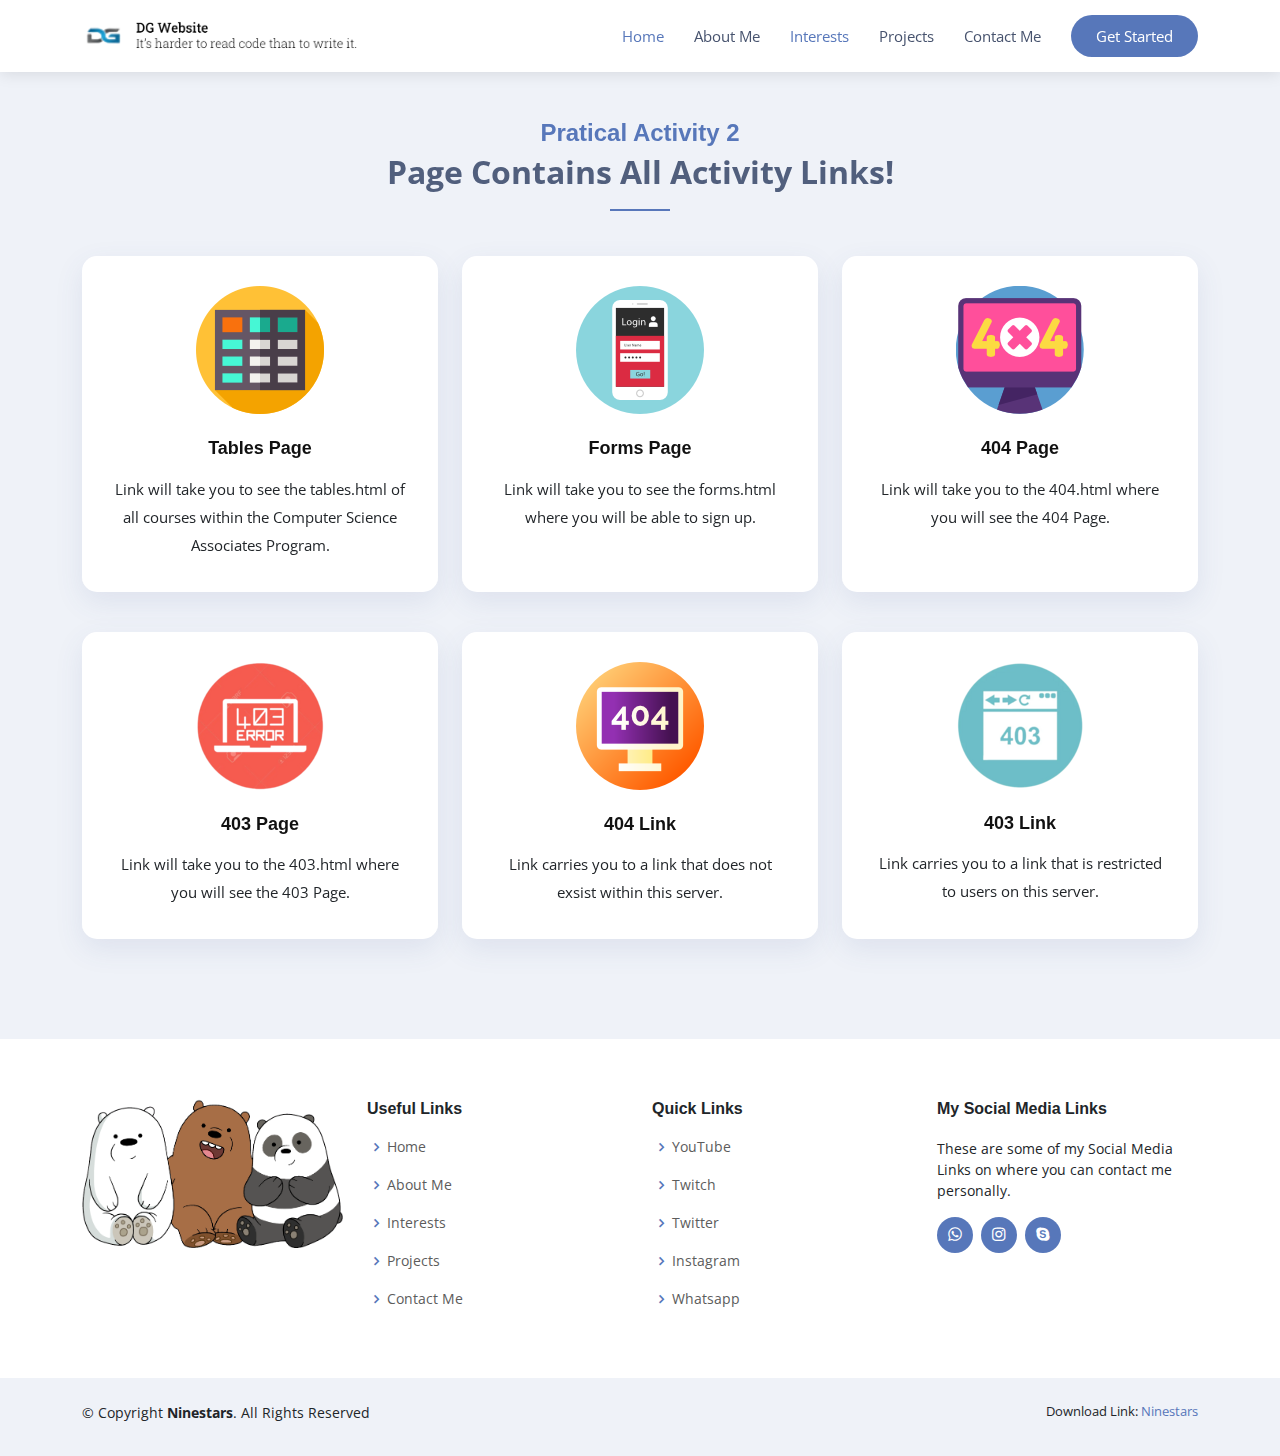
<file: projects/pa2/index.html>
<!DOCTYPE html>
<html lang="en">

<head>
  <meta charset="utf-8">
  <meta content="width=device-width, initial-scale=1.0" name="viewport">

  <title>CS210 - David Guerra - Home</title>
  <meta content="" name="description">
  <meta content="" name="keywords">

  <!-- Favicons -->
  <link href="../../assets/img/favicon.png" rel="icon">
  <link href="../../assets/img/apple-touch-icon.png" rel="apple-touch-icon">

  <!-- Google Fonts -->
  <link href="https://fonts.googleapis.com/css?family=Open+Sans:300,300i,400,400i,600,600i,700,700i|Raleway:300,300i,400,400i,600,600i,700,700i" rel="stylesheet">

  <!-- Vendor CSS Files -->
  <link href="../../assets/vendor/aos/aos.css" rel="stylesheet">
  <link href="../../assets/vendor/bootstrap/css/bootstrap.min.css" rel="stylesheet">
  <link href="../../assets/vendor/bootstrap-icons/bootstrap-icons.css" rel="stylesheet">
  <link href="../../assets/vendor/boxicons/css/boxicons.min.css" rel="stylesheet">
  <link href="../../assets/vendor/glightbox/css/glightbox.min.css" rel="stylesheet">
  <link href="../../assets/vendor/swiper/swiper-bundle.min.css" rel="stylesheet">

  <!-- Template Main CSS File -->
  <link href="../../assets/css/style.css" rel="stylesheet">

  <!-- =======================================================
  * Template Name: Ninestars - v4.10.0
  * Template URL: https://bootstrapmade.com/ninestars-free-bootstrap-3-theme-for-creative/
  * Author: BootstrapMade.com
  * License: https://bootstrapmade.com/license/
  ======================================================== -->
</head>

<body>

  <!-- ======= Header ======= -->
  <header id="header" class="fixed-top d-flex align-items-center">
    <div class="container d-flex align-items-center justify-content-between">

      <div class="logo">
        
        <!-- Uncomment below if you prefer to use an image logo -->
        <a href="index.html"><img src="../../assets/img/slogon.png" alt="" class="img-fluid"></a>
      </div>

      <nav id="navbar" class="navbar">
        <ul>
          <li><a class="nav-link scrollto active" href="http://davgue77.byethost11.com/">Home</a></li>
          <li><a class="nav-link scrollto" href="http://davgue77.byethost11.com/#about">About Me</a></li>
          <li><a class="nav-link scrollto" href="http://davgue77.byethost11.com/#services">Interests</a></li>
          <li><a class="nav-link scrollto" href="http://davgue77.byethost11.com/#portfolio">Projects</a></li>
          <li><a class="nav-link scrollto" href="http://davgue77.byethost11.com/#contact">Contact Me</a></li>
          <li><a class="getstarted scrollto" href="http://davgue77.byethost11.com/#about">Get Started</a></li>
        </ul>
        <i class="bi bi-list mobile-nav-toggle"></i>
      </nav><!-- .navbar -->

    </div>
  </header><!-- End Header -->
  <main id="main">
    <!-- ======= Services Section ======= -->
    <section id="services" class="services section-bg">
      <div class="container" data-aos="fade-up">

        <div class="section-title">
          <h2>Pratical Activity 2</h2>
          <p>Page Contains All Activity Links!</p>
        </div>

        <div class="row">
          <div class="col-md-6 col-lg-4 d-flex align-items-stretch" data-aos="zoom-in" data-aos-delay="100">
            <div class="icon-box">
              <img src="images/tables.png" alt="tables">
              <br> <br>
              <h4 class="title"><a href="http://davgue77.byethost11.com/projects/pa2/tables.html">Tables Page</a></h4>
              <p class="description">Link will take you to see the tables.html of all courses within the Computer Science Associates Program.</p>
            </div>
          </div>

          <div class="col-md-6 col-lg-4 d-flex align-items-stretch" data-aos="zoom-in" data-aos-delay="200">
            <div class="icon-box">
              <img src="images/forms.png" alt="forms">
              <br> <br>
              <h4 class="title"><a href="http://davgue77.byethost11.com/projects/pa2/forms.html">Forms Page</a></h4>
              <p class="description">Link will take you to see the forms.html where you will be able to sign up.</p>
            </div>
          </div>

          <div class="col-md-6 col-lg-4 d-flex align-items-stretch" data-aos="zoom-in" data-aos-delay="300">
            <div class="icon-box">
              <img src="images/404.png" alt="404">
              <br> <br>
              <h4 class="title"><a href="http://davgue77.byethost11.com/projects/pa2/404.html">404 Page</a></h4>
              <p class="description">Link will take you to the 404.html where you will see the 404 Page.</p>
            </div>
          </div>

          <div class="col-md-6 col-lg-4 d-flex align-items-stretch" data-aos="zoom-in" data-aos-delay="400">
            <div class="icon-box">
              <img src="images/403.png" alt="403">
              <br> <br>
              <h4 class="title"><a href="http://davgue77.byethost11.com/projects/pa2/403.html">403 Page</a></h4>
              <p class="description">Link will take you to the 403.html where you will see the 403 Page.</p>
            </div>
          </div>
          <div class="col-md-6 col-lg-4 d-flex align-items-stretch" data-aos="zoom-in" data-aos-delay="400">
            <div class="icon-box">
              <img src="images/404link.png" alt="404">
              <br> <br>
              <h4 class="title"><a href="http://davgue77.byethost11.com/projects/pa2/exsist.html">404 Link</a></h4>
              <p class="description">Link carries you to a link that does not exsist within this server.</p>
            </div>
          </div>
          <div class="col-md-6 col-lg-4 d-flex align-items-stretch" data-aos="zoom-in" data-aos-delay="400">
            <div class="icon-box">
              <img src="images/403link.png" alt="403">
              <br> <br>
              <h4 class="title"><a href="http://davgue77.byethost11.com/projects/pa2/forbidden.html">403 Link</a></h4>
              <p class="description">Link carries you to a link that is restricted to users on this server.</p>
            </div>
          </div>

        </div>

      </div>
    </section><!-- End Services Section -->

  </main><!-- End #main -->

  <!-- ======= Footer ======= -->
  <footer id="footer">
    <div class="footer-top">
      <div class="container">
        <div class="row">

          <div class="col-lg-3 col-md-6 footer-contact">
            <img src="../../assets/img/cubs.png" class="img-fluid animated" alt="">
          </div>

          <div class="col-lg-3 col-md-6 footer-links">
            <h4>Useful Links</h4>
            <ul>
              <li><i class="bx bx-chevron-right"></i> <a href="http://davgue77.byethost11.com/">Home</a></li>
              <li><i class="bx bx-chevron-right"></i> <a href="http://davgue77.byethost11.com/#about">About Me</a></li>
              <li><i class="bx bx-chevron-right"></i> <a href="http://davgue77.byethost11.com/#services">Interests</a></li>
              <li><i class="bx bx-chevron-right"></i> <a href="http://davgue77.byethost11.com/#portfolio">Projects</a></li>
              <li><i class="bx bx-chevron-right"></i> <a href="http://davgue77.byethost11.com/#contact">Contact Me</a></li>
            </ul>
          </div>

          <div class="col-lg-3 col-md-6 footer-links">
            <h4>Quick Links</h4>
            <ul>
              <li><i class="bx bx-chevron-right"></i> <a href="https://www.youtube.com/" target="_blank">YouTube</a></li>
              <li><i class="bx bx-chevron-right"></i> <a href="https://www.twitch.tv/" target="_blank">Twitch</a></li>
              <li><i class="bx bx-chevron-right"></i> <a href="https://twitter.com/" target="_blank">Twitter</a></li>
              <li><i class="bx bx-chevron-right"></i> <a href="https://www.instagram.com/" target="_blank">Instagram</a></li>
              <li><i class="bx bx-chevron-right"></i> <a href="https://web.whatsapp.com/" target="_blank">Whatsapp</a></li>
            </ul>
          </div>

          <div class="col-lg-3 col-md-6 footer-links">
            <h4>My Social Media Links</h4>
            <p>These are some of my Social Media Links on where you can contact me personally.</p>
            <div class="social-links mt-3">
              <a href="https://wa.me/5016374148/" target="_blank" class="whatsapp"><i class="bx bxl-whatsapp"></i></a>
              <a href="https://www.instagram.com/wtf.hamster/" target="_blank" class="instagram"><i class="bx bxl-instagram"></i></a>
              <a href="https://join.skype.com/invite/mGvdz8uto4Dy" target="_blank" class="google-plus"><i class="bx bxl-skype"></i></a>
            </div>
          </div>

        </div>
      </div>
    </div>

    <div class="container py-4">
      <div class="copyright">
        &copy; Copyright <strong><span>Ninestars</span></strong>. All Rights Reserved
      </div>
      <div class="credits">
        <!-- All the links in the footer should remain intact. -->
        <!-- You can delete the links only if you purchased the pro version. -->
        <!-- Licensing information: https://bootstrapmade.com/license/ -->
        <!-- Purchase the pro version with working PHP/AJAX contact form: https://bootstrapmade.com/ninestars-free-bootstrap-3-theme-for-creative/ -->
        Download Link: <a href="https://bootstrapmade.com/ninestars-free-bootstrap-3-theme-for-creative/download/" target="_blank">Ninestars</a>
      </div>
    </div>
  </footer><!-- End Footer -->

  <a href="#" class="back-to-top d-flex align-items-center justify-content-center"><i class="bi bi-arrow-up-short"></i></a>

  <!-- Vendor JS Files -->
  <script src="../../assets/vendor/aos/aos.js"></script>
  <script src="../../assets/vendor/bootstrap/js/bootstrap.bundle.min.js"></script>
  <script src="../../assets/vendor/glightbox/js/glightbox.min.js"></script>
  <script src="../../assets/vendor/isotope-layout/isotope.pkgd.min.js"></script>
  <script src="../../assets/vendor/swiper/swiper-bundle.min.js"></script>
  <script src="../../assets/vendor/php-email-form/validate.js"></script>

  <!-- Template Main JS File -->
  <script src="../../assets/js/main.js"></script>

</body>

</html>
</file>
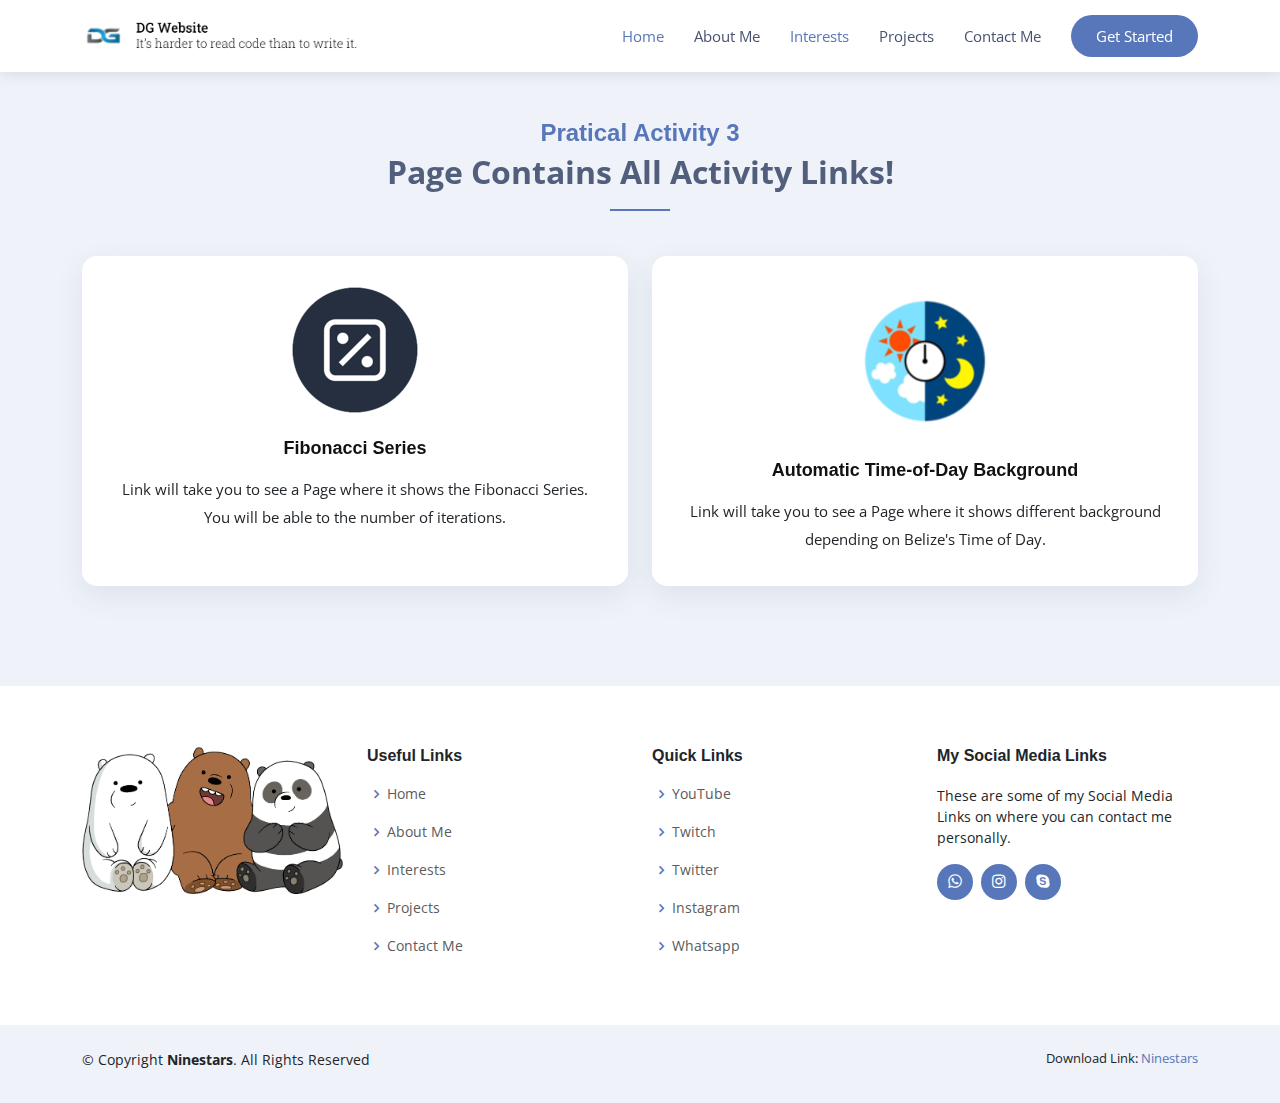
<file: projects/pa3/index.html>
<!DOCTYPE html>
<html lang="en">

<head>
  <meta charset="utf-8">
  <meta content="width=device-width, initial-scale=1.0" name="viewport">

  <title>CS210 - David Guerra - Home</title>
  <meta content="" name="description">
  <meta content="" name="keywords">

  <!-- Favicons -->
  <link href="../../assets/img/favicon.png" rel="icon">
  <link href="../../assets/img/apple-touch-icon.png" rel="apple-touch-icon">

  <!-- Google Fonts -->
  <link href="https://fonts.googleapis.com/css?family=Open+Sans:300,300i,400,400i,600,600i,700,700i|Raleway:300,300i,400,400i,600,600i,700,700i" rel="stylesheet">

  <!-- Vendor CSS Files -->
  <link href="../../assets/vendor/aos/aos.css" rel="stylesheet">
  <link href="../../assets/vendor/bootstrap/css/bootstrap.min.css" rel="stylesheet">
  <link href="../../assets/vendor/bootstrap-icons/bootstrap-icons.css" rel="stylesheet">
  <link href="../../assets/vendor/boxicons/css/boxicons.min.css" rel="stylesheet">
  <link href="../../assets/vendor/glightbox/css/glightbox.min.css" rel="stylesheet">
  <link href="../../assets/vendor/swiper/swiper-bundle.min.css" rel="stylesheet">

  <!-- Template Main CSS File -->
  <link href="../../assets/css/style.css" rel="stylesheet">

  <!-- =======================================================
  * Template Name: Ninestars - v4.10.0
  * Template URL: https://bootstrapmade.com/ninestars-free-bootstrap-3-theme-for-creative/
  * Author: BootstrapMade.com
  * License: https://bootstrapmade.com/license/
  ======================================================== -->
</head>

<body>

  <!-- ======= Header ======= -->
  <header id="header" class="fixed-top d-flex align-items-center">
    <div class="container d-flex align-items-center justify-content-between">

      <div class="logo">
        
        <!-- Uncomment below if you prefer to use an image logo -->
        <a href="index.html"><img src="../../assets/img/slogon.png" alt="" class="img-fluid"></a>
      </div>

      <nav id="navbar" class="navbar">
        <ul>
          <li><a class="nav-link scrollto active" href="http://davgue77.byethost11.com/">Home</a></li>
          <li><a class="nav-link scrollto" href="http://davgue77.byethost11.com/#about">About Me</a></li>
          <li><a class="nav-link scrollto" href="http://davgue77.byethost11.com/#services">Interests</a></li>
          <li><a class="nav-link scrollto" href="http://davgue77.byethost11.com/#portfolio">Projects</a></li>
          <li><a class="nav-link scrollto" href="http://davgue77.byethost11.com/#contact">Contact Me</a></li>
          <li><a class="getstarted scrollto" href="http://davgue77.byethost11.com/#about">Get Started</a></li>
        </ul>
        <i class="bi bi-list mobile-nav-toggle"></i>
      </nav><!-- .navbar -->

    </div>
  </header><!-- End Header -->
  <main id="main">
    <!-- ======= Services Section ======= -->
    <section id="services" class="services section-bg">
      <div class="container" data-aos="fade-up">

        <div class="section-title">
          <h2>Pratical Activity 3</h2>
          <p>Page Contains All Activity Links!</p>
        </div>

        <div class="row">
          <div class="col-md-6 col-lg-6 d-flex align-items-stretch" data-aos="zoom-in" data-aos-delay="100">
            <div class="icon-box">
              <img src="images/series.png" alt="tables">
              <br> <br>
              <h4 class="title"><a href="http://davgue77.byethost11.com/projects/pa3/fibonacci.php">Fibonacci Series</a></h4>
              <p class="description">Link will take you to see a Page where it shows the Fibonacci Series. You will be able to the number of iterations.</p>
            </div>
          </div>

          <div class="col-md-6 col-lg-6 d-flex align-items-stretch" data-aos="zoom-in" data-aos-delay="200">
            <div class="icon-box">
              <img src="images/time.png" alt="forms">
              <br> <br>
              <h4 class="title"><a href="http://davgue77.byethost11.com/projects/pa3/phpbg.php">Automatic Time-of-Day Background</a></h4>
              <p class="description">Link will take you to see a Page where it shows different background depending on Belize's Time of Day.</p>
            </div>
          </div>
        </div>

      </div>
    </section><!-- End Services Section -->

  </main><!-- End #main -->

  <!-- ======= Footer ======= -->
  <footer id="footer">
    <div class="footer-top">
      <div class="container">
        <div class="row">

          <div class="col-lg-3 col-md-6 footer-contact">
            <img src="../../assets/img/cubs.png" class="img-fluid animated" alt="">
          </div>

          <div class="col-lg-3 col-md-6 footer-links">
            <h4>Useful Links</h4>
            <ul>
              <li><i class="bx bx-chevron-right"></i> <a href="http://davgue77.byethost11.com/">Home</a></li>
              <li><i class="bx bx-chevron-right"></i> <a href="http://davgue77.byethost11.com/#about">About Me</a></li>
              <li><i class="bx bx-chevron-right"></i> <a href="http://davgue77.byethost11.com/#services">Interests</a></li>
              <li><i class="bx bx-chevron-right"></i> <a href="http://davgue77.byethost11.com/#portfolio">Projects</a></li>
              <li><i class="bx bx-chevron-right"></i> <a href="http://davgue77.byethost11.com/#contact">Contact Me</a></li>
            </ul>
          </div>

          <div class="col-lg-3 col-md-6 footer-links">
            <h4>Quick Links</h4>
            <ul>
              <li><i class="bx bx-chevron-right"></i> <a href="https://www.youtube.com/" target="_blank">YouTube</a></li>
              <li><i class="bx bx-chevron-right"></i> <a href="https://www.twitch.tv/" target="_blank">Twitch</a></li>
              <li><i class="bx bx-chevron-right"></i> <a href="https://twitter.com/" target="_blank">Twitter</a></li>
              <li><i class="bx bx-chevron-right"></i> <a href="https://www.instagram.com/" target="_blank">Instagram</a></li>
              <li><i class="bx bx-chevron-right"></i> <a href="https://web.whatsapp.com/" target="_blank">Whatsapp</a></li>
            </ul>
          </div>

          <div class="col-lg-3 col-md-6 footer-links">
            <h4>My Social Media Links</h4>
            <p>These are some of my Social Media Links on where you can contact me personally.</p>
            <div class="social-links mt-3">
              <a href="https://wa.me/5016374148/" target="_blank" class="whatsapp"><i class="bx bxl-whatsapp"></i></a>
              <a href="https://www.instagram.com/wtf.hamster/" target="_blank" class="instagram"><i class="bx bxl-instagram"></i></a>
              <a href="https://join.skype.com/invite/mGvdz8uto4Dy" target="_blank" class="google-plus"><i class="bx bxl-skype"></i></a>
            </div>
          </div>

        </div>
      </div>
    </div>

    <div class="container py-4">
      <div class="copyright">
        &copy; Copyright <strong><span>Ninestars</span></strong>. All Rights Reserved
      </div>
      <div class="credits">
        <!-- All the links in the footer should remain intact. -->
        <!-- You can delete the links only if you purchased the pro version. -->
        <!-- Licensing information: https://bootstrapmade.com/license/ -->
        <!-- Purchase the pro version with working PHP/AJAX contact form: https://bootstrapmade.com/ninestars-free-bootstrap-3-theme-for-creative/ -->
        Download Link: <a href="https://bootstrapmade.com/ninestars-free-bootstrap-3-theme-for-creative/download/" target="_blank">Ninestars</a>
      </div>
    </div>
  </footer><!-- End Footer -->

  <a href="#" class="back-to-top d-flex align-items-center justify-content-center"><i class="bi bi-arrow-up-short"></i></a>

  <!-- Vendor JS Files -->
  <script src="../../assets/vendor/aos/aos.js"></script>
  <script src="../../assets/vendor/bootstrap/js/bootstrap.bundle.min.js"></script>
  <script src="../../assets/vendor/glightbox/js/glightbox.min.js"></script>
  <script src="../../assets/vendor/isotope-layout/isotope.pkgd.min.js"></script>
  <script src="../../assets/vendor/swiper/swiper-bundle.min.js"></script>
  <script src="../../assets/vendor/php-email-form/validate.js"></script>

  <!-- Template Main JS File -->
  <script src="../../assets/js/main.js"></script>

</body>

</html>
</file>
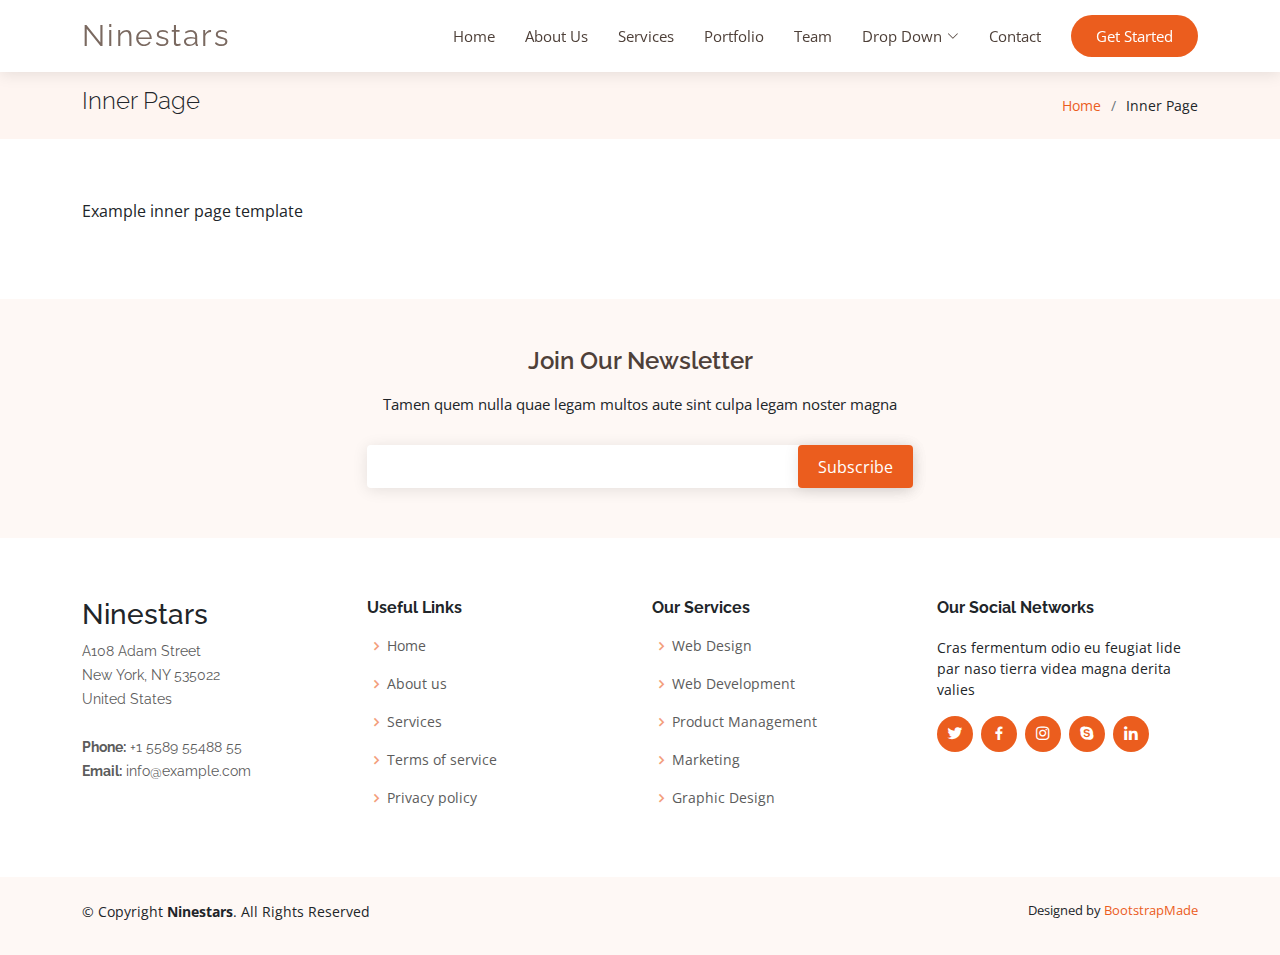
<file: projects/pa1/inner-page.html>
<!DOCTYPE html>
<html lang="en">

<head>
  <meta charset="utf-8">
  <meta content="width=device-width, initial-scale=1.0" name="viewport">

  <title>Inner Page - Ninestars Bootstrap Template</title>
  <meta content="" name="description">
  <meta content="" name="keywords">

  <!-- Favicons -->
  <link href="assets/img/favicon.png" rel="icon">
  <link href="assets/img/apple-touch-icon.png" rel="apple-touch-icon">

  <!-- Google Fonts -->
  <link href="https://fonts.googleapis.com/css?family=Open+Sans:300,300i,400,400i,600,600i,700,700i|Raleway:300,300i,400,400i,600,600i,700,700i" rel="stylesheet">

  <!-- Vendor CSS Files -->
  <link href="assets/vendor/aos/aos.css" rel="stylesheet">
  <link href="assets/vendor/bootstrap/css/bootstrap.min.css" rel="stylesheet">
  <link href="assets/vendor/bootstrap-icons/bootstrap-icons.css" rel="stylesheet">
  <link href="assets/vendor/boxicons/css/boxicons.min.css" rel="stylesheet">
  <link href="assets/vendor/glightbox/css/glightbox.min.css" rel="stylesheet">
  <link href="assets/vendor/swiper/swiper-bundle.min.css" rel="stylesheet">

  <!-- Template Main CSS File -->
  <link href="assets/css/style.css" rel="stylesheet">

  <!-- =======================================================
  * Template Name: Ninestars - v4.10.0
  * Template URL: https://bootstrapmade.com/ninestars-free-bootstrap-3-theme-for-creative/
  * Author: BootstrapMade.com
  * License: https://bootstrapmade.com/license/
  ======================================================== -->
</head>

<body>

  <!-- ======= Header ======= -->
  <header id="header" class="fixed-top d-flex align-items-center">
    <div class="container d-flex align-items-center justify-content-between">

      <div class="logo">
        <h1 class="text-light"><a href="index.html"><span>Ninestars</span></a></h1>
        <!-- Uncomment below if you prefer to use an image logo -->
        <!-- <a href="index.html"><img src="assets/img/logo.png" alt="" class="img-fluid"></a>-->
      </div>

      <nav id="navbar" class="navbar">
        <ul>
          <li><a class="nav-link scrollto " href="#hero">Home</a></li>
          <li><a class="nav-link scrollto" href="#about">About Us</a></li>
          <li><a class="nav-link scrollto" href="#services">Services</a></li>
          <li><a class="nav-link scrollto" href="#portfolio">Portfolio</a></li>
          <li><a class="nav-link scrollto" href="#team">Team</a></li>
          <li class="dropdown"><a href="#"><span>Drop Down</span> <i class="bi bi-chevron-down"></i></a>
            <ul>
              <li><a href="#">Drop Down 1</a></li>
              <li class="dropdown"><a href="#"><span>Deep Drop Down</span> <i class="bi bi-chevron-right"></i></a>
                <ul>
                  <li><a href="#">Deep Drop Down 1</a></li>
                  <li><a href="#">Deep Drop Down 2</a></li>
                  <li><a href="#">Deep Drop Down 3</a></li>
                  <li><a href="#">Deep Drop Down 4</a></li>
                  <li><a href="#">Deep Drop Down 5</a></li>
                </ul>
              </li>
              <li><a href="#">Drop Down 2</a></li>
              <li><a href="#">Drop Down 3</a></li>
              <li><a href="#">Drop Down 4</a></li>
            </ul>
          </li>
          <li><a class="nav-link scrollto" href="#contact">Contact</a></li>
          <li><a class="getstarted scrollto" href="#about">Get Started</a></li>
        </ul>
        <i class="bi bi-list mobile-nav-toggle"></i>
      </nav><!-- .navbar -->

    </div>
  </header><!-- End Header -->

  <main id="main">

    <!-- ======= Breadcrumbs Section ======= -->
    <section class="breadcrumbs">
      <div class="container">

        <div class="d-flex justify-content-between align-items-center">
          <h2>Inner Page</h2>
          <ol>
            <li><a href="index.html">Home</a></li>
            <li>Inner Page</li>
          </ol>
        </div>

      </div>
    </section><!-- End Breadcrumbs Section -->

    <section class="inner-page">
      <div class="container">
        <p>
          Example inner page template
        </p>
      </div>
    </section>

  </main><!-- End #main -->

  <!-- ======= Footer ======= -->
  <footer id="footer">

    <div class="footer-newsletter">
      <div class="container">
        <div class="row justify-content-center">
          <div class="col-lg-6">
            <h4>Join Our Newsletter</h4>
            <p>Tamen quem nulla quae legam multos aute sint culpa legam noster magna</p>
            <form action="" method="post">
              <input type="email" name="email"><input type="submit" value="Subscribe">
            </form>
          </div>
        </div>
      </div>
    </div>

    <div class="footer-top">
      <div class="container">
        <div class="row">

          <div class="col-lg-3 col-md-6 footer-contact">
            <h3>Ninestars</h3>
            <p>
              A108 Adam Street <br>
              New York, NY 535022<br>
              United States <br><br>
              <strong>Phone:</strong> +1 5589 55488 55<br>
              <strong>Email:</strong> info@example.com<br>
            </p>
          </div>

          <div class="col-lg-3 col-md-6 footer-links">
            <h4>Useful Links</h4>
            <ul>
              <li><i class="bx bx-chevron-right"></i> <a href="#">Home</a></li>
              <li><i class="bx bx-chevron-right"></i> <a href="#">About us</a></li>
              <li><i class="bx bx-chevron-right"></i> <a href="#">Services</a></li>
              <li><i class="bx bx-chevron-right"></i> <a href="#">Terms of service</a></li>
              <li><i class="bx bx-chevron-right"></i> <a href="#">Privacy policy</a></li>
            </ul>
          </div>

          <div class="col-lg-3 col-md-6 footer-links">
            <h4>Our Services</h4>
            <ul>
              <li><i class="bx bx-chevron-right"></i> <a href="#">Web Design</a></li>
              <li><i class="bx bx-chevron-right"></i> <a href="#">Web Development</a></li>
              <li><i class="bx bx-chevron-right"></i> <a href="#">Product Management</a></li>
              <li><i class="bx bx-chevron-right"></i> <a href="#">Marketing</a></li>
              <li><i class="bx bx-chevron-right"></i> <a href="#">Graphic Design</a></li>
            </ul>
          </div>

          <div class="col-lg-3 col-md-6 footer-links">
            <h4>Our Social Networks</h4>
            <p>Cras fermentum odio eu feugiat lide par naso tierra videa magna derita valies</p>
            <div class="social-links mt-3">
              <a href="#" class="twitter"><i class="bx bxl-twitter"></i></a>
              <a href="#" class="facebook"><i class="bx bxl-facebook"></i></a>
              <a href="#" class="instagram"><i class="bx bxl-instagram"></i></a>
              <a href="#" class="google-plus"><i class="bx bxl-skype"></i></a>
              <a href="#" class="linkedin"><i class="bx bxl-linkedin"></i></a>
            </div>
          </div>

        </div>
      </div>
    </div>

    <div class="container py-4">
      <div class="copyright">
        &copy; Copyright <strong><span>Ninestars</span></strong>. All Rights Reserved
      </div>
      <div class="credits">
        <!-- All the links in the footer should remain intact. -->
        <!-- You can delete the links only if you purchased the pro version. -->
        <!-- Licensing information: https://bootstrapmade.com/license/ -->
        <!-- Purchase the pro version with working PHP/AJAX contact form: https://bootstrapmade.com/ninestars-free-bootstrap-3-theme-for-creative/ -->
        Designed by <a href="https://bootstrapmade.com/">BootstrapMade</a>
      </div>
    </div>
  </footer><!-- End Footer -->

  <a href="#" class="back-to-top d-flex align-items-center justify-content-center"><i class="bi bi-arrow-up-short"></i></a>

  <!-- Vendor JS Files -->
  <script src="assets/vendor/aos/aos.js"></script>
  <script src="assets/vendor/bootstrap/js/bootstrap.bundle.min.js"></script>
  <script src="assets/vendor/glightbox/js/glightbox.min.js"></script>
  <script src="assets/vendor/isotope-layout/isotope.pkgd.min.js"></script>
  <script src="assets/vendor/swiper/swiper-bundle.min.js"></script>
  <script src="assets/vendor/php-email-form/validate.js"></script>

  <!-- Template Main JS File -->
  <script src="assets/js/main.js"></script>

</body>

</html>
</file>
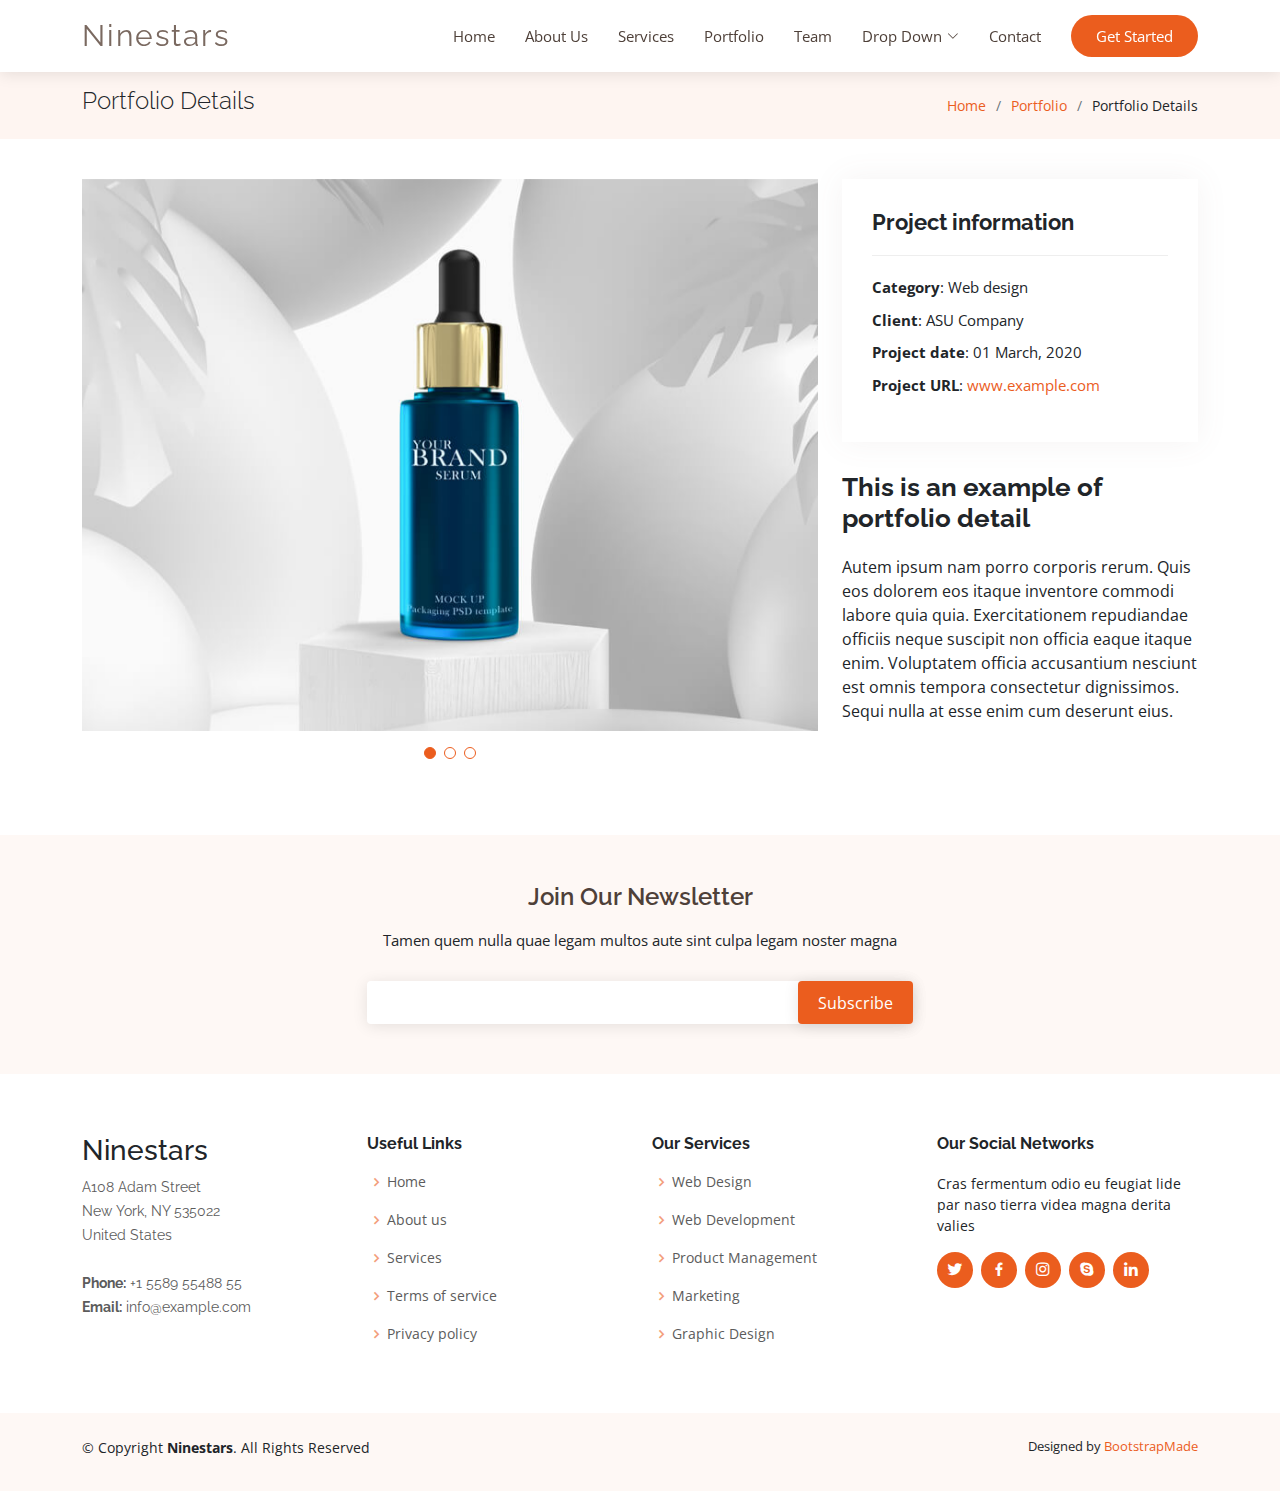
<file: projects/pa1/portfolio-details.html>
<!DOCTYPE html>
<html lang="en">

<head>
  <meta charset="utf-8">
  <meta content="width=device-width, initial-scale=1.0" name="viewport">

  <title>Portfolio Details - Ninestars Bootstrap Template</title>
  <meta content="" name="description">
  <meta content="" name="keywords">

  <!-- Favicons -->
  <link href="assets/img/favicon.png" rel="icon">
  <link href="assets/img/apple-touch-icon.png" rel="apple-touch-icon">

  <!-- Google Fonts -->
  <link href="https://fonts.googleapis.com/css?family=Open+Sans:300,300i,400,400i,600,600i,700,700i|Raleway:300,300i,400,400i,600,600i,700,700i" rel="stylesheet">

  <!-- Vendor CSS Files -->
  <link href="assets/vendor/aos/aos.css" rel="stylesheet">
  <link href="assets/vendor/bootstrap/css/bootstrap.min.css" rel="stylesheet">
  <link href="assets/vendor/bootstrap-icons/bootstrap-icons.css" rel="stylesheet">
  <link href="assets/vendor/boxicons/css/boxicons.min.css" rel="stylesheet">
  <link href="assets/vendor/glightbox/css/glightbox.min.css" rel="stylesheet">
  <link href="assets/vendor/swiper/swiper-bundle.min.css" rel="stylesheet">

  <!-- Template Main CSS File -->
  <link href="assets/css/style.css" rel="stylesheet">

  <!-- =======================================================
  * Template Name: Ninestars - v4.10.0
  * Template URL: https://bootstrapmade.com/ninestars-free-bootstrap-3-theme-for-creative/
  * Author: BootstrapMade.com
  * License: https://bootstrapmade.com/license/
  ======================================================== -->
</head>

<body>

  <!-- ======= Header ======= -->
  <header id="header" class="fixed-top d-flex align-items-center">
    <div class="container d-flex align-items-center justify-content-between">

      <div class="logo">
        <h1 class="text-light"><a href="index.html"><span>Ninestars</span></a></h1>
        <!-- Uncomment below if you prefer to use an image logo -->
        <!-- <a href="index.html"><img src="assets/img/logo.png" alt="" class="img-fluid"></a>-->
      </div>

      <nav id="navbar" class="navbar">
        <ul>
          <li><a class="nav-link scrollto " href="#hero">Home</a></li>
          <li><a class="nav-link scrollto" href="#about">About Us</a></li>
          <li><a class="nav-link scrollto" href="#services">Services</a></li>
          <li><a class="nav-link scrollto" href="#portfolio">Portfolio</a></li>
          <li><a class="nav-link scrollto" href="#team">Team</a></li>
          <li class="dropdown"><a href="#"><span>Drop Down</span> <i class="bi bi-chevron-down"></i></a>
            <ul>
              <li><a href="#">Drop Down 1</a></li>
              <li class="dropdown"><a href="#"><span>Deep Drop Down</span> <i class="bi bi-chevron-right"></i></a>
                <ul>
                  <li><a href="#">Deep Drop Down 1</a></li>
                  <li><a href="#">Deep Drop Down 2</a></li>
                  <li><a href="#">Deep Drop Down 3</a></li>
                  <li><a href="#">Deep Drop Down 4</a></li>
                  <li><a href="#">Deep Drop Down 5</a></li>
                </ul>
              </li>
              <li><a href="#">Drop Down 2</a></li>
              <li><a href="#">Drop Down 3</a></li>
              <li><a href="#">Drop Down 4</a></li>
            </ul>
          </li>
          <li><a class="nav-link scrollto" href="#contact">Contact</a></li>
          <li><a class="getstarted scrollto" href="#about">Get Started</a></li>
        </ul>
        <i class="bi bi-list mobile-nav-toggle"></i>
      </nav><!-- .navbar -->

    </div>
  </header><!-- End Header -->

  <main id="main">

    <!-- ======= Breadcrumbs Section ======= -->
    <section class="breadcrumbs">
      <div class="container">

        <div class="d-flex justify-content-between align-items-center">
          <h2>Portfolio Details</h2>
          <ol>
            <li><a href="index.html">Home</a></li>
            <li><a href="portfolio.html">Portfolio</a></li>
            <li>Portfolio Details</li>
          </ol>
        </div>

      </div>
    </section><!-- Breadcrumbs Section -->

    <!-- ======= Portfolio Details Section ======= -->
    <section id="portfolio-details" class="portfolio-details">
      <div class="container">

        <div class="row gy-4">

          <div class="col-lg-8">
            <div class="portfolio-details-slider swiper">
              <div class="swiper-wrapper align-items-center">

                <div class="swiper-slide">
                  <img src="assets/img/portfolio/portfolio-1.jpg" alt="">
                </div>

                <div class="swiper-slide">
                  <img src="assets/img/portfolio/portfolio-2.jpg" alt="">
                </div>

                <div class="swiper-slide">
                  <img src="assets/img/portfolio/portfolio-3.jpg" alt="">
                </div>

              </div>
              <div class="swiper-pagination"></div>
            </div>
          </div>

          <div class="col-lg-4">
            <div class="portfolio-info">
              <h3>Project information</h3>
              <ul>
                <li><strong>Category</strong>: Web design</li>
                <li><strong>Client</strong>: ASU Company</li>
                <li><strong>Project date</strong>: 01 March, 2020</li>
                <li><strong>Project URL</strong>: <a href="#">www.example.com</a></li>
              </ul>
            </div>
            <div class="portfolio-description">
              <h2>This is an example of portfolio detail</h2>
              <p>
                Autem ipsum nam porro corporis rerum. Quis eos dolorem eos itaque inventore commodi labore quia quia. Exercitationem repudiandae officiis neque suscipit non officia eaque itaque enim. Voluptatem officia accusantium nesciunt est omnis tempora consectetur dignissimos. Sequi nulla at esse enim cum deserunt eius.
              </p>
            </div>
          </div>

        </div>

      </div>
    </section><!-- End Portfolio Details Section -->

  </main><!-- End #main -->

  <!-- ======= Footer ======= -->
  <footer id="footer">

    <div class="footer-newsletter">
      <div class="container">
        <div class="row justify-content-center">
          <div class="col-lg-6">
            <h4>Join Our Newsletter</h4>
            <p>Tamen quem nulla quae legam multos aute sint culpa legam noster magna</p>
            <form action="" method="post">
              <input type="email" name="email"><input type="submit" value="Subscribe">
            </form>
          </div>
        </div>
      </div>
    </div>

    <div class="footer-top">
      <div class="container">
        <div class="row">

          <div class="col-lg-3 col-md-6 footer-contact">
            <h3>Ninestars</h3>
            <p>
              A108 Adam Street <br>
              New York, NY 535022<br>
              United States <br><br>
              <strong>Phone:</strong> +1 5589 55488 55<br>
              <strong>Email:</strong> info@example.com<br>
            </p>
          </div>

          <div class="col-lg-3 col-md-6 footer-links">
            <h4>Useful Links</h4>
            <ul>
              <li><i class="bx bx-chevron-right"></i> <a href="#">Home</a></li>
              <li><i class="bx bx-chevron-right"></i> <a href="#">About us</a></li>
              <li><i class="bx bx-chevron-right"></i> <a href="#">Services</a></li>
              <li><i class="bx bx-chevron-right"></i> <a href="#">Terms of service</a></li>
              <li><i class="bx bx-chevron-right"></i> <a href="#">Privacy policy</a></li>
            </ul>
          </div>

          <div class="col-lg-3 col-md-6 footer-links">
            <h4>Our Services</h4>
            <ul>
              <li><i class="bx bx-chevron-right"></i> <a href="#">Web Design</a></li>
              <li><i class="bx bx-chevron-right"></i> <a href="#">Web Development</a></li>
              <li><i class="bx bx-chevron-right"></i> <a href="#">Product Management</a></li>
              <li><i class="bx bx-chevron-right"></i> <a href="#">Marketing</a></li>
              <li><i class="bx bx-chevron-right"></i> <a href="#">Graphic Design</a></li>
            </ul>
          </div>

          <div class="col-lg-3 col-md-6 footer-links">
            <h4>Our Social Networks</h4>
            <p>Cras fermentum odio eu feugiat lide par naso tierra videa magna derita valies</p>
            <div class="social-links mt-3">
              <a href="#" class="twitter"><i class="bx bxl-twitter"></i></a>
              <a href="#" class="facebook"><i class="bx bxl-facebook"></i></a>
              <a href="#" class="instagram"><i class="bx bxl-instagram"></i></a>
              <a href="#" class="google-plus"><i class="bx bxl-skype"></i></a>
              <a href="#" class="linkedin"><i class="bx bxl-linkedin"></i></a>
            </div>
          </div>

        </div>
      </div>
    </div>

    <div class="container py-4">
      <div class="copyright">
        &copy; Copyright <strong><span>Ninestars</span></strong>. All Rights Reserved
      </div>
      <div class="credits">
        <!-- All the links in the footer should remain intact. -->
        <!-- You can delete the links only if you purchased the pro version. -->
        <!-- Licensing information: https://bootstrapmade.com/license/ -->
        <!-- Purchase the pro version with working PHP/AJAX contact form: https://bootstrapmade.com/ninestars-free-bootstrap-3-theme-for-creative/ -->
        Designed by <a href="https://bootstrapmade.com/">BootstrapMade</a>
      </div>
    </div>
  </footer><!-- End Footer -->

  <a href="#" class="back-to-top d-flex align-items-center justify-content-center"><i class="bi bi-arrow-up-short"></i></a>

  <!-- Vendor JS Files -->
  <script src="assets/vendor/aos/aos.js"></script>
  <script src="assets/vendor/bootstrap/js/bootstrap.bundle.min.js"></script>
  <script src="assets/vendor/glightbox/js/glightbox.min.js"></script>
  <script src="assets/vendor/isotope-layout/isotope.pkgd.min.js"></script>
  <script src="assets/vendor/swiper/swiper-bundle.min.js"></script>
  <script src="assets/vendor/php-email-form/validate.js"></script>

  <!-- Template Main JS File -->
  <script src="assets/js/main.js"></script>

</body>

</html>
</file>
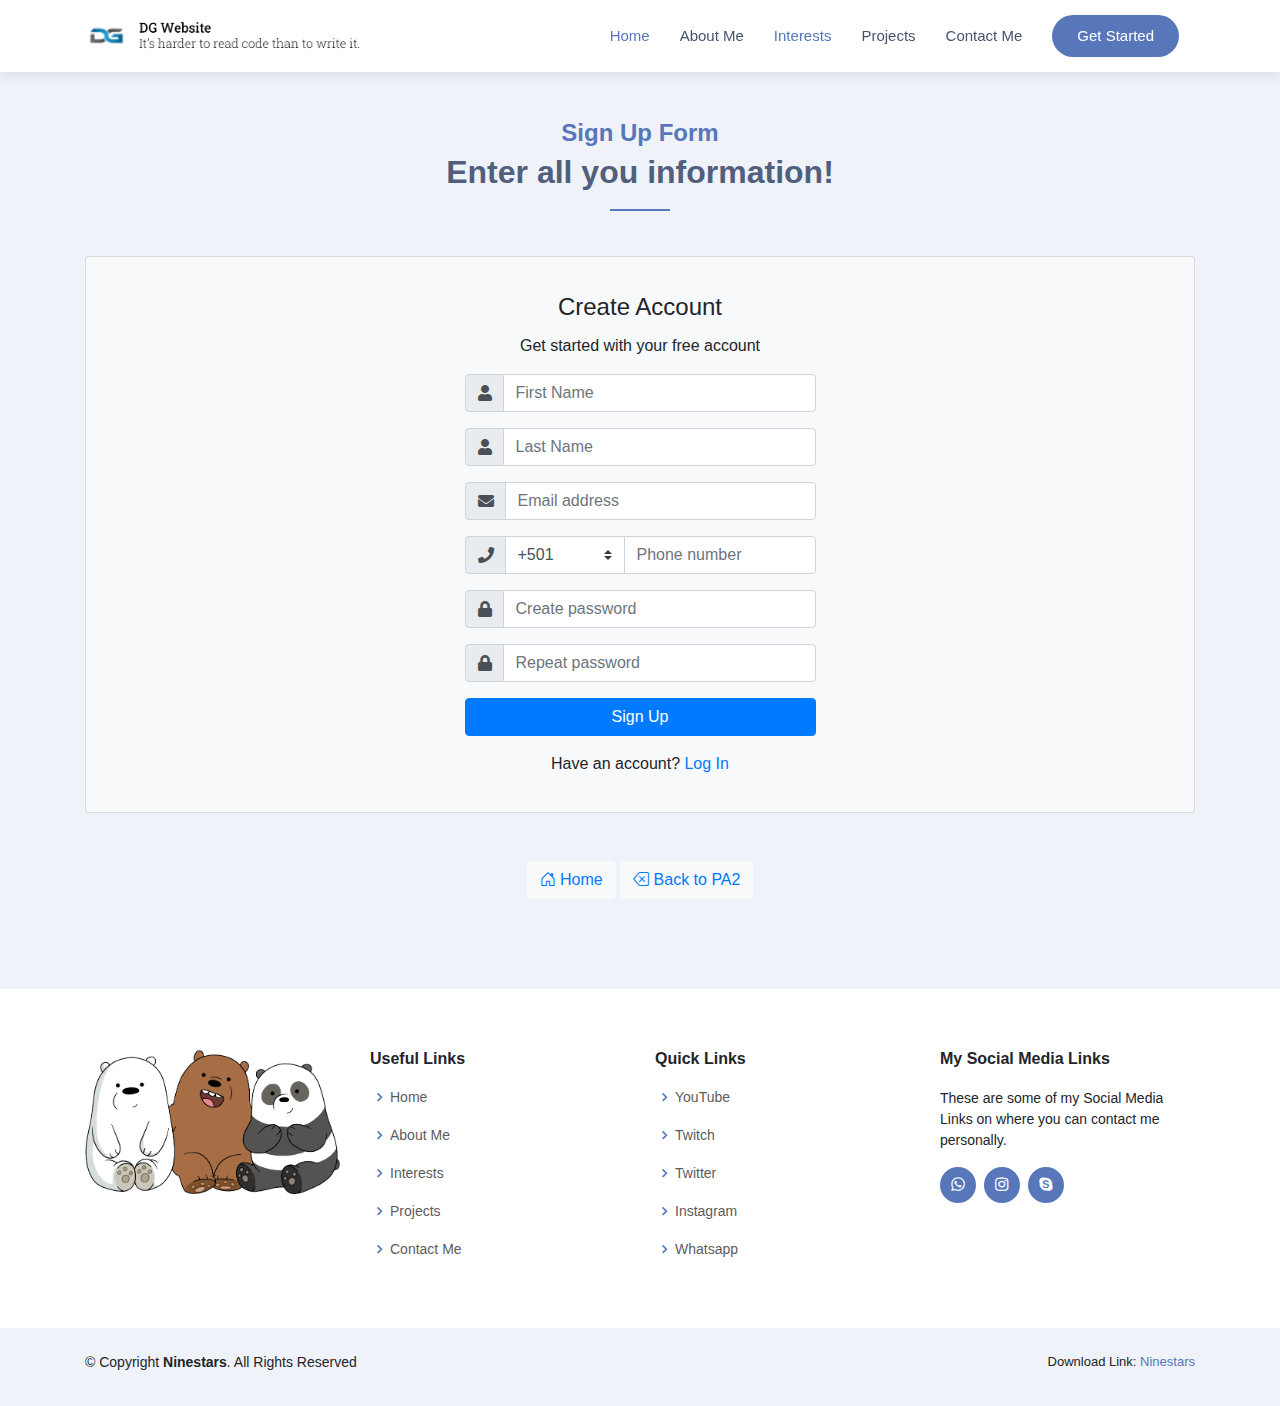
<file: projects/pa2/forms.html>
<!DOCTYPE html>
<html lang="en">

<head>
  <meta charset="utf-8">
  <meta content="width=device-width, initial-scale=1.0" name="viewport">

  <title>CS210 - David Guerra - Home</title>
  <meta content="" name="description">
  <meta content="" name="keywords">

  <!-- Favicons -->
  <link href="../../assets/img/favicon.png" rel="icon">
  <link href="../../assets/img/apple-touch-icon.png" rel="apple-touch-icon">

  <!-- Google Fonts -->
  <link href="https://fonts.googleapis.com/css?family=Open+Sans:300,300i,400,400i,600,600i,700,700i|Raleway:300,300i,400,400i,600,600i,700,700i" rel="stylesheet">

  <!-- Vendor CSS Files -->
  <link href="../../assets/vendor/aos/aos.css" rel="stylesheet">
  <link href="../../assets/vendor/bootstrap/css/bootstrap.min.css" rel="stylesheet">
  <link href="../../assets/vendor/bootstrap-icons/bootstrap-icons.css" rel="stylesheet">
  <link href="../../assets/vendor/boxicons/css/boxicons.min.css" rel="stylesheet">
  <link href="../../assets/vendor/glightbox/css/glightbox.min.css" rel="stylesheet">
  <link href="../../assets/vendor/swiper/swiper-bundle.min.css" rel="stylesheet">

  <!-- Template Main CSS File -->
  <link href="../../assets/css/style.css" rel="stylesheet">

  <!-- =======================================================
  * Template Name: Ninestars - v4.10.0
  * Template URL: https://bootstrapmade.com/ninestars-free-bootstrap-3-theme-for-creative/
  * Author: BootstrapMade.com
  * License: https://bootstrapmade.com/license/
  ======================================================== -->
</head>

<body>

  <!-- ======= Header ======= -->
  <header id="header" class="fixed-top d-flex align-items-center">
    <div class="container d-flex align-items-center justify-content-between">

      <div class="logo">
        
        <!-- Uncomment below if you prefer to use an image logo -->
        <a href="index.html"><img src="../../assets/img/slogon.png" alt="" class="img-fluid"></a>
      </div>

      <nav id="navbar" class="navbar">
        <ul>
          <li><a class="nav-link scrollto active" href="http://davgue77.byethost11.com/">Home</a></li>
          <li><a class="nav-link scrollto" href="http://davgue77.byethost11.com/#about">About Me</a></li>
          <li><a class="nav-link scrollto" href="http://davgue77.byethost11.com/#services">Interests</a></li>
          <li><a class="nav-link scrollto" href="http://davgue77.byethost11.com/#portfolio">Projects</a></li>
          <li><a class="nav-link scrollto" href="http://davgue77.byethost11.com/#contact">Contact Me</a></li>
          <li><a class="getstarted scrollto" href="http://davgue77.byethost11.com/#about">Get Started</a></li>
        </ul>
        <i class="bi bi-list mobile-nav-toggle"></i>
      </nav><!-- .navbar -->

    </div>
  </header><!-- End Header -->
  <main id="main">
    <!-- ======= Services Section ======= -->
    <section id="services" class="services section-bg">
      <div class="container">
        <div class="row justify-content-center">
          <div class="section-title text-center pb-30">
            <h2>Sign Up Form</h2>
            <p>Enter all you information!</p>
          </div>
        </div>
      </div>
      <link href="//maxcdn.bootstrapcdn.com/bootstrap/4.0.0/css/bootstrap.min.css" rel="stylesheet" id="bootstrap-css">
      <script src="//maxcdn.bootstrapcdn.com/bootstrap/4.0.0/js/bootstrap.min.js"></script>
      <script src="//cdnjs.cloudflare.com/ajax/libs/jquery/3.2.1/jquery.min.js"></script>

      <link rel="stylesheet" href="https://use.fontawesome.com/releases/v5.0.8/css/all.css">


      <div class="container">
        
      <div class="card bg-light">
      <article class="card-body mx-auto" style="max-width: 400px;">
        <h4 class="card-title mt-3 text-center">Create Account</h4>
        <p class="text-center">Get started with your free account</p>
        <form>
        <div class="form-group input-group">
          <div class="input-group-prepend">
              <span class="input-group-text"> <i class="fa fa-user"></i> </span>
          </div>
              <input name="" class="form-control" placeholder="First Name" type="text">
          </div> <!-- form-group// -->
          <div class="form-group input-group">
            <div class="input-group-prepend">
                <span class="input-group-text"> <i class="fa fa-user"></i> </span>
            </div>
                <input name="" class="form-control" placeholder="Last Name" type="text">
            </div><!-- form-group// -->
          <div class="form-group input-group">
            <div class="input-group-prepend">
              <span class="input-group-text"> <i class="fa fa-envelope"></i> </span>
          </div>
              <input name="" class="form-control" placeholder="Email address" type="email">
          </div> <!-- form-group// -->
          <div class="form-group input-group">
            <div class="input-group-prepend">
              <span class="input-group-text"> <i class="fa fa-phone"></i> </span>
          </div>
          <select class="custom-select" style="max-width: 120px;">
              <option selected="">+501</option>
              <option value="1">+501</option>
              <option value="2">+198</option>
              <option value="3">+701</option>
          </select>
            <input name="" class="form-control" placeholder="Phone number" type="text">
          </div> <!-- form-group// -->
          <div class="form-group input-group">
            <div class="input-group-prepend">
              <span class="input-group-text"> <i class="fa fa-lock"></i> </span>
          </div>
              <input class="form-control" placeholder="Create password" type="password">
          </div> <!-- form-group// -->
          <div class="form-group input-group">
            <div class="input-group-prepend">
              <span class="input-group-text"> <i class="fa fa-lock"></i> </span>
          </div>
              <input class="form-control" placeholder="Repeat password" type="password">
          </div> <!-- form-group// -->                                      
          <div class="form-group">
              <button type="submit" class="btn btn-primary btn-block"> Sign Up  </button>
          </div> <!-- form-group// -->      
          <p class="text-center">Have an account? <a href="">Log In</a> </p>                                                                 
      </form>
      </article>
      
      </div> <!-- card.// -->
      <br><br>
      <div class="section-title text-center mb-60">
        <button type="button" class="btn btn-light"><a href="http://davgue77.byethost11.com/"><i class="bi bi-house-door"></i> Home</a></button>
        <button type="button" class="btn btn-light"><a href="http://davgue77.byethost11.com/projects/pa2/"><i class="bi bi-backspace"></i> Back to PA2</a></button>
      </div>
      </div> 
      
      <!--container end.//-->

      </article>
      
  </section>
  </main><!-- End #main -->

  <!-- ======= Footer ======= -->
  <footer id="footer">
    <div class="footer-top">
      <div class="container">
        <div class="row">

          <div class="col-lg-3 col-md-6 footer-contact">
            <img src="../../assets/img/cubs.png" class="img-fluid animated" alt="">
          </div>

          <div class="col-lg-3 col-md-6 footer-links">
            <h4>Useful Links</h4>
            <ul>
              <li><i class="bx bx-chevron-right"></i> <a href="http://davgue77.byethost11.com/">Home</a></li>
              <li><i class="bx bx-chevron-right"></i> <a href="http://davgue77.byethost11.com/#about">About Me</a></li>
              <li><i class="bx bx-chevron-right"></i> <a href="http://davgue77.byethost11.com/#services">Interests</a></li>
              <li><i class="bx bx-chevron-right"></i> <a href="http://davgue77.byethost11.com/#portfolio">Projects</a></li>
              <li><i class="bx bx-chevron-right"></i> <a href="http://davgue77.byethost11.com/#contact">Contact Me</a></li>
            </ul>
          </div>

          <div class="col-lg-3 col-md-6 footer-links">
            <h4>Quick Links</h4>
            <ul>
              <li><i class="bx bx-chevron-right"></i> <a href="https://www.youtube.com/" target="_blank">YouTube</a></li>
              <li><i class="bx bx-chevron-right"></i> <a href="https://www.twitch.tv/" target="_blank">Twitch</a></li>
              <li><i class="bx bx-chevron-right"></i> <a href="https://twitter.com/" target="_blank">Twitter</a></li>
              <li><i class="bx bx-chevron-right"></i> <a href="https://www.instagram.com/" target="_blank">Instagram</a></li>
              <li><i class="bx bx-chevron-right"></i> <a href="https://web.whatsapp.com/" target="_blank">Whatsapp</a></li>
            </ul>
          </div>

          <div class="col-lg-3 col-md-6 footer-links">
            <h4>My Social Media Links</h4>
            <p>These are some of my Social Media Links on where you can contact me personally.</p>
            <div class="social-links mt-3">
              <a href="https://wa.me/5016374148/" target="_blank" class="whatsapp"><i class="bx bxl-whatsapp"></i></a>
              <a href="https://www.instagram.com/wtf.hamster/" target="_blank" class="instagram"><i class="bx bxl-instagram"></i></a>
              <a href="https://join.skype.com/invite/mGvdz8uto4Dy" target="_blank" class="google-plus"><i class="bx bxl-skype"></i></a>
            </div>
          </div>

        </div>
      </div>
    </div>

    <div class="container py-4">
      <div class="copyright">
        &copy; Copyright <strong><span>Ninestars</span></strong>. All Rights Reserved
      </div>
      <div class="credits">
        <!-- All the links in the footer should remain intact. -->
        <!-- You can delete the links only if you purchased the pro version. -->
        <!-- Licensing information: https://bootstrapmade.com/license/ -->
        <!-- Purchase the pro version with working PHP/AJAX contact form: https://bootstrapmade.com/ninestars-free-bootstrap-3-theme-for-creative/ -->
        Download Link: <a href="https://bootstrapmade.com/ninestars-free-bootstrap-3-theme-for-creative/download/" target="_blank">Ninestars</a>
      </div>
    </div>
  </footer><!-- End Footer -->

  <a href="#" class="back-to-top d-flex align-items-center justify-content-center"><i class="bi bi-arrow-up-short"></i></a>

  <!-- Vendor JS Files -->
  <script src="../../assets/vendor/aos/aos.js"></script>
  <script src="../../assets/vendor/bootstrap/js/bootstrap.bundle.min.js"></script>
  <script src="../../assets/vendor/glightbox/js/glightbox.min.js"></script>
  <script src="../../assets/vendor/isotope-layout/isotope.pkgd.min.js"></script>
  <script src="../../assets/vendor/swiper/swiper-bundle.min.js"></script>
  <script src="../../assets/vendor/php-email-form/validate.js"></script>

  <!-- Template Main JS File -->
  <script src="../../assets/js/main.js"></script>

</body>

</html>
</file>
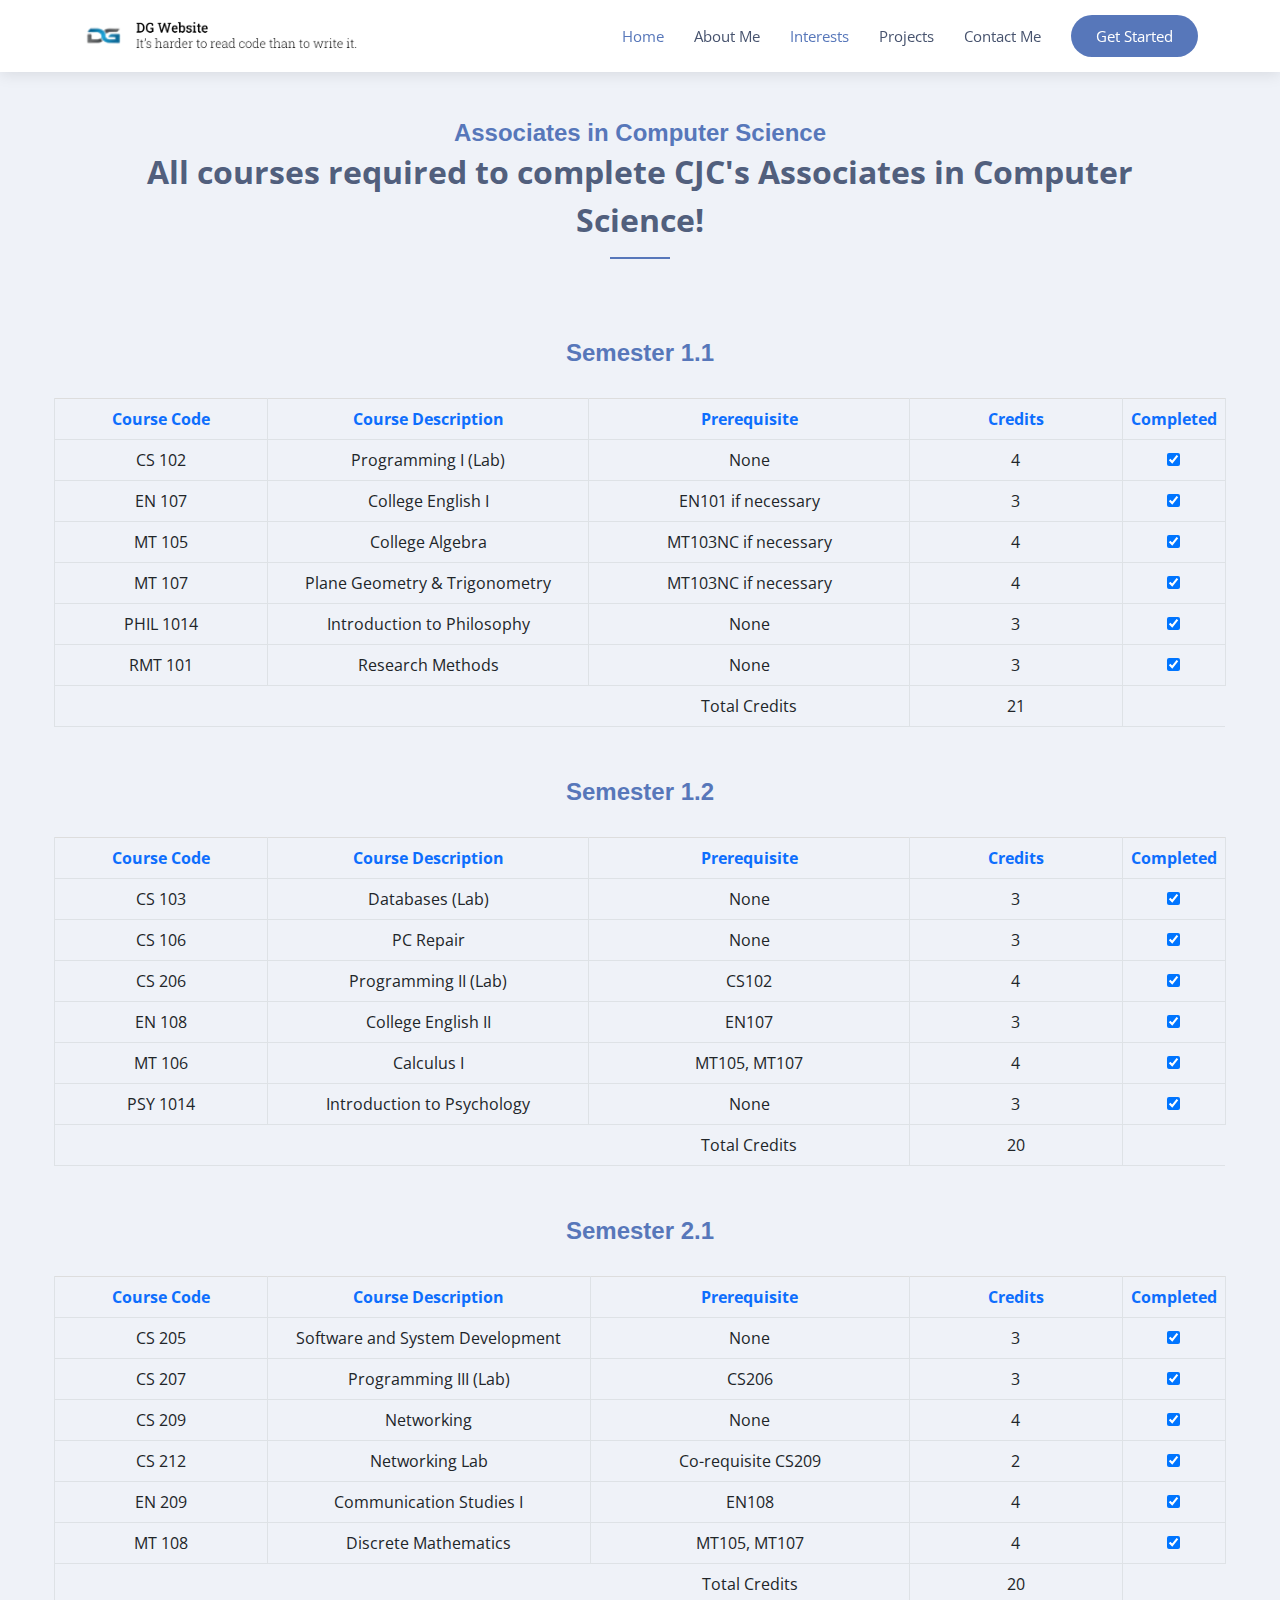
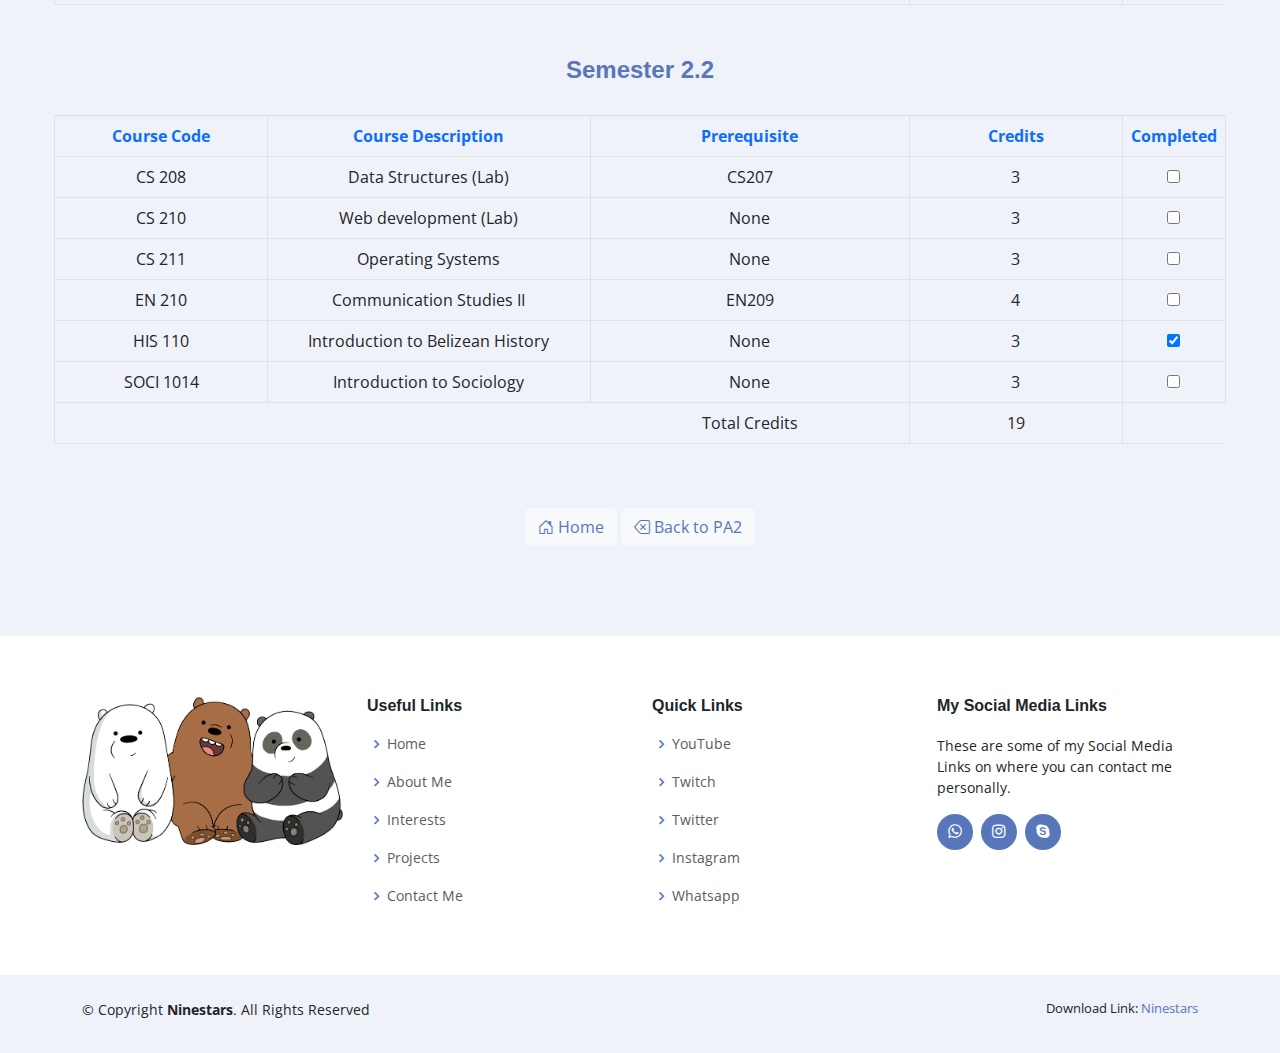
<file: projects/pa2/tables.html>
<!DOCTYPE html>
<html lang="en">

<head>
  <meta charset="utf-8">
  <meta content="width=device-width, initial-scale=1.0" name="viewport">

  <title>CS210 - David Guerra - Home</title>
  <meta content="" name="description">
  <meta content="" name="keywords">

  <!-- Favicons -->
  <link href="../../assets/img/favicon.png" rel="icon">
  <link href="../../assets/img/apple-touch-icon.png" rel="apple-touch-icon">

  <!-- Google Fonts -->
  <link href="https://fonts.googleapis.com/css?family=Open+Sans:300,300i,400,400i,600,600i,700,700i|Raleway:300,300i,400,400i,600,600i,700,700i" rel="stylesheet">

  <!-- Vendor CSS Files -->
  <link href="../../assets/vendor/aos/aos.css" rel="stylesheet">
  <link href="../../assets/vendor/bootstrap/css/bootstrap.min.css" rel="stylesheet">
  <link href="../../assets/vendor/bootstrap-icons/bootstrap-icons.css" rel="stylesheet">
  <link href="../../assets/vendor/boxicons/css/boxicons.min.css" rel="stylesheet">
  <link href="../../assets/vendor/glightbox/css/glightbox.min.css" rel="stylesheet">
  <link href="../../assets/vendor/swiper/swiper-bundle.min.css" rel="stylesheet">

  
    <!--====== Datatables CSS include ======-->
    <link rel="stylesheet" href="//cdn.datatables.net/1.13.2/css/jquery.dataTables.min.css">

  <!-- Template Main CSS File -->
  <link href="../../assets/css/style.css" rel="stylesheet">

  <!-- =======================================================
  * Template Name: Ninestars - v4.10.0
  * Template URL: https://bootstrapmade.com/ninestars-free-bootstrap-3-theme-for-creative/
  * Author: BootstrapMade.com
  * License: https://bootstrapmade.com/license/
  ======================================================== -->
</head>

<body>

  <!-- ======= Header ======= -->
  <header id="header" class="fixed-top d-flex align-items-center">
    <div class="container d-flex align-items-center justify-content-between">

      <div class="logo">
        
        <!-- Uncomment below if you prefer to use an image logo -->
        <a href="index.html"><img src="../../assets/img/slogon.png" alt="" class="img-fluid"></a>
      </div>

      <nav id="navbar" class="navbar">
        <ul>
          <li><a class="nav-link scrollto active" href="http://davgue77.byethost11.com/">Home</a></li>
          <li><a class="nav-link scrollto" href="http://davgue77.byethost11.com/#about">About Me</a></li>
          <li><a class="nav-link scrollto" href="http://davgue77.byethost11.com/#services">Interests</a></li>
          <li><a class="nav-link scrollto" href="http://davgue77.byethost11.com/#portfolio">Projects</a></li>
          <li><a class="nav-link scrollto" href="http://davgue77.byethost11.com/#contact">Contact Me</a></li>
          <li><a class="getstarted scrollto" href="http://davgue77.byethost11.com/#about">Get Started</a></li>
        </ul>
        <i class="bi bi-list mobile-nav-toggle"></i>
      </nav><!-- .navbar -->

    </div>
  </header><!-- End Header -->
  <main id="main">
    <!-- ======= Services Section ======= -->
    <section id="services" class="services section-bg">
      <div class="container">
        <div class="row justify-content-center">
          <div class="section-title text-center pb-30">
            <h2>Associates in Computer Science</h2>
            <p>All courses required to complete CJC's Associates in Computer Science!</p>
          </div>
        </div>
      </div>
      <div class="row">

        
        <div class="col-md-11 mx-auto">
            <div class="section-title">
              <br><br>
              <h2>Semester 1.1</h2>
            </div>
            <div class="table-responsive">
                <table  id="table_id"  class="table table-bordered table-hover text-center">
                    <thead style="border-top: 1px solid #ddd;">
                        <tr>
                          <th class="text-primary" style="width: 20%;">Course Code</th>
                          <th class="text-primary" style="width: 30%;">Course Description</th>
                          <th class="text-primary" style="width: 30%;">Prerequisite</th>
                          <th class="text-primary" style="width: 20%;">Credits</th>
                          <th class="text-primary" style="width: 20%;">Completed</th>
                        </tr>
                    </thead>
                    <tbody>
                      <tr>
                        <td>CS 102</td>
                        <td>Programming I (Lab)</td>
                        <td>None</td>
                        <td>4</td>
                        <td>
                          <div class="d-flex align-items-center">
                            <label class="custom-control ios-switch" style="margin-left:auto; margin-right:auto;">
                            <input type="checkbox" class="ios-switch-control-input" checked>
                            </label>
                          </div>
                        </td>
                      </tr>
                      <tr>
                        <td>EN 107</td>
                        <td>College English I</td>
                        <td>EN101 if necessary</td>
                        <td>3</td>
                        <td>
                          <div class="d-flex align-items-center">
                            <label class="custom-control ios-switch" style="margin-left:auto; margin-right:auto;">
                            <input type="checkbox" class="ios-switch-control-input" checked>
                            </label>
                          </div>
                        </td>
                      </tr>
                      <tr>
                        <td>MT 105</td>
                        <td>College Algebra</td>
                        <td>MT103NC if necessary</td>
                        <td>4</td>
                        <td>
                          <div class="d-flex align-items-center">
                            <label class="custom-control ios-switch" style="margin-left:auto; margin-right:auto;">
                            <input type="checkbox" class="ios-switch-control-input" checked>
                            </label>
                          </div>
                        </td>
                      </tr>
                      <tr>
                        <td>MT 107</td>
                        <td>Plane Geometry & Trigonometry</td>
                        <td>MT103NC if necessary</td>
                        <td>4</td>
                        <td>
                          <div class="d-flex align-items-center">
                            <label class="custom-control ios-switch" style="margin-left:auto; margin-right:auto;">
                            <input type="checkbox" class="ios-switch-control-input" checked>
                            </label>
                          </div>
                        </td>
                      </tr>
                      <tr>
                        <td>PHIL 1014</td>
                        <td>Introduction to Philosophy</td>
                        <td>None</td>
                        <td>3</td>
                        <td>
                          <div class="d-flex align-items-center">
                            <label class="custom-control ios-switch" style="margin-left:auto; margin-right:auto;">
                            <input type="checkbox" class="ios-switch-control-input" checked>
                            </label>
                          </div>
                        </td>
                      </tr>
                      <tr>
                         <td>RMT 101</td>
                         <td>Research Methods</td>
                         <td>None</td>
                         <td>3</td>
                         <td>
                          <div class="d-flex align-items-center">
                            <label class="custom-control ios-switch" style="margin-left:auto; margin-right:auto;">
                            <input type="checkbox" class="ios-switch-control-input" checked>
                            </label>
                          </div>
                        </td>
                      </tr>
                          
                    </tbody>
                    <tfoot>
                      <tr>
                         <td style="border-right: none;"></td>
                         <td style="border-right: none; border-left: none;"></td>
                         <td style="border-left: none;">Total Credits</td>
                         <td>21</td>
                      </tr>
                    </tfoot>
                </table>
            </div>
        </div>
    </div>
                    <div class="row">
        <div class="col-md-11 mx-auto">
          <div class="section-title">
            <br><br>
            <h2>Semester 1.2</h2>
          </div>
            <div class="table-responsive">
                <table id="table_id2" class="table table-bordered table-hover text-center">
                    <thead style="border-top: 1px solid #ddd;">
                      <tr>
                        <th class="text-primary" style="width: 20%;">Course Code</th>
                        <th class="text-primary" style="width: 30%;">Course Description</th>
                        <th class="text-primary" style="width: 30%;">Prerequisite</th>
                        <th class="text-primary" style="width: 20%;">Credits</th>
                        <th class="text-primary" style="width: 20%;">Completed</th>
                      </tr>
                    </thead>
                    <tbody>
                      <tr>
                        <td>CS 103</td>
                        <td>Databases (Lab)</td>
                        <td>None</td>
                        <td>3</td>
                        <td>
                          <div class="d-flex align-items-center">
                            <label class="custom-control ios-switch" style="margin-left:auto; margin-right:auto;">
                            <input type="checkbox" class="ios-switch-control-input" checked>
                            </label>
                          </div>
                        </td>
                      </tr>
                      <tr>
                        <td>CS 106</td>
                        <td>PC Repair</td>
                        <td>None</td>
                        <td>3</td>
                        <td>
                          <div class="d-flex align-items-center">
                            <label class="custom-control ios-switch" style="margin-left:auto; margin-right:auto;">
                            <input type="checkbox" class="ios-switch-control-input" checked>
                            </label>
                          </div>
                        </td>
                      </tr>
                      <tr>
                        <td>CS 206</td>
                        <td>Programming II (Lab)</td>
                        <td>CS102</td>
                        <td>4</td>
                        <td>
                          <div class="d-flex align-items-center">
                            <label class="custom-control ios-switch" style="margin-left:auto; margin-right:auto;">
                            <input type="checkbox" class="ios-switch-control-input" checked>
                            </label>
                          </div>
                        </td>
                      </tr>
                      <tr>
                        <td>EN 108</td>
                        <td>College English II</td>
                        <td>EN107</td>
                        <td>3</td>
                        <td>
                          <div class="d-flex align-items-center">
                            <label class="custom-control ios-switch" style="margin-left:auto; margin-right:auto;">
                            <input type="checkbox" class="ios-switch-control-input" checked>
                            </label>
                          </div>
                        </td>
                      </tr>
                      <tr>
                        <td>MT 106</td>
                        <td>Calculus I</td>
                        <td>MT105, MT107</td>
                        <td>4</td>
                        <td>
                          <div class="d-flex align-items-center">
                            <label class="custom-control ios-switch" style="margin-left:auto; margin-right:auto;">
                            <input type="checkbox" class="ios-switch-control-input" checked>
                            </label>
                          </div>
                        </td>
                      </tr>
                      <tr>
                        <td>PSY 1014</td>
                        <td>Introduction to Psychology</td>
                        <td>None</td>
                        <td>3</td>
                        <td>
                          <div class="d-flex align-items-center">
                            <label class="custom-control ios-switch" style="margin-left:auto; margin-right:auto;">
                            <input type="checkbox" class="ios-switch-control-input" checked>
                            </label>
                          </div>
                        </td>
                      </tr>
                    </tbody>
                    <tfoot>
                      <tr>
                        <td style="border-right: none;"></td>
                        <td style="border-right: none; border-left: none;"></td>
                        <td style="border-left: none;">Total Credits</td>
                        <td>20</td>
                      </tr>
                    </tfoot>
                </table>
            </div>
        </div>
    </div>
                    <div class="row">
        <div class="col-md-11 mx-auto">
          <div class="section-title">
            <br><br>
            <h2>Semester 2.1</h2>
          </div>
            <div class="table-responsive">
                <table class="table table-bordered table-hover text-center">
                    <thead style="border-top: 1px solid #ddd;">
                        <tr>
                          <th class="text-primary" style="width: 20%;">Course Code</th>
                          <th class="text-primary" style="width: 30%;">Course Description</th>
                          <th class="text-primary" style="width: 30%;">Prerequisite</th>
                          <th class="text-primary" style="width: 20%;">Credits</th>
                          <th class="text-primary" style="width: 20%;">Completed</th>
                        </tr>
                    </thead>
                    <tbody>
                      <tr>
                        <td>CS 205</td>
                        <td>Software and System Development</td>
                        <td>None</td>
                        <td>3</td>
                        <td>
                          <div class="d-flex align-items-center">
                            <label class="custom-control ios-switch" style="margin-left:auto; margin-right:auto;">
                            <input type="checkbox" class="ios-switch-control-input" checked>
                            </label>
                          </div>
                        </td>
                      </tr>
                      <tr>
                        <td>CS 207</td>
                        <td>Programming III (Lab)</td>
                        <td>CS206</td>
                        <td>3</td>
                        <td>
                          <div class="d-flex align-items-center">
                            <label class="custom-control ios-switch" style="margin-left:auto; margin-right:auto;">
                            <input type="checkbox" class="ios-switch-control-input" checked>
                            </label>
                          </div>
                        </td>
                      </tr>
                      <tr>
                        <td>CS 209</td>
                        <td>Networking</td>
                        <td>None</td>
                        <td>4</td>
                        <td>
                          <div class="d-flex align-items-center">
                            <label class="custom-control ios-switch" style="margin-left:auto; margin-right:auto;">
                            <input type="checkbox" class="ios-switch-control-input" checked>
                            </label>
                          </div>
                        </td>
                      </tr>
                      <tr>
                        <td>CS 212</td>
                        <td>Networking Lab</td>
                        <td>Co-requisite CS209</td>
                        <td>2</td>
                        <td>
                          <div class="d-flex align-items-center">
                            <label class="custom-control ios-switch" style="margin-left:auto; margin-right:auto;">
                            <input type="checkbox" class="ios-switch-control-input" checked>
                            </label>
                          </div>
                        </td>
                      </tr>
                      <tr>
                        <td>EN 209</td>
                        <td>Communication Studies I</td>
                        <td>EN108</td>
                        <td>4</td>
                        <td>
                          <div class="d-flex align-items-center">
                            <label class="custom-control ios-switch" style="margin-left:auto; margin-right:auto;">
                            <input type="checkbox" class="ios-switch-control-input" checked>
                            </label>
                          </div>
                        </td>
                      </tr>
                      <tr>
                        <td>MT 108</td>
                        <td>Discrete Mathematics</td>
                        <td>MT105, MT107</td>
                        <td>4</td>
                        <td>
                          <div class="d-flex align-items-center">
                            <label class="custom-control ios-switch" style="margin-left:auto; margin-right:auto;">
                            <input type="checkbox" class="ios-switch-control-input" checked>
                            </label>
                          </div>
                        </td>
                      </tr>
                    </tbody>
                    <tfoot>
                        <tr>
                            <td style="border-right: none;"></td>
                            <td style="border-right: none; border-left: none;"></td>
                            <td style="border-left: none;">Total Credits</td>
                            <td>20</td>
                        </tr>
                    </tfoot>
                </table>
            </div>
        </div>
    </div>
                    <div class="row">
        <div class="col-md-11 mx-auto">
          <div class="section-title">
            <br><br>
            <h2>Semester 2.2</h2>
          </div>
            <div class="table-responsive">
                <table class="table table-bordered table-hover text-center">
                    <thead style="border-top: 1px solid #ddd;">
                        <tr>
                          <th class="text-primary" style="width: 20%;">Course Code</th>
                          <th class="text-primary" style="width: 30%;">Course Description</th>
                          <th class="text-primary" style="width: 30%;">Prerequisite</th>
                          <th class="text-primary" style="width: 20%;">Credits</th>
                          <th class="text-primary" style="width: 20%;">Completed</th>
                        </tr>
                    </thead>
                    <tbody>
                    <tr>
                      <td>CS 208</td>
                      <td>Data Structures (Lab)</td>
                      <td>CS207</td>
                      <td>3</td>
                      <td>
                        <div class="d-flex align-items-center">
                          <label class="custom-control ios-switch" style="margin-left:auto; margin-right:auto;">
                          <input type="checkbox" class="ios-switch-control-input">
                          </label>
                        </div>
                      </td>
                    </tr>
                    <tr>
                      <td>CS 210</td>
                      <td>Web development (Lab)</td>
                      <td>None</td>
                      <td>3</td> 
                      <td>
                        <div class="d-flex align-items-center">
                          <label class="custom-control ios-switch" style="margin-left:auto; margin-right:auto;">
                          <input type="checkbox" class="ios-switch-control-input">
                          </label>
                        </div>
                      </td>        
                    </tr>
                    <tr>
                      <td>CS 211</td>
                      <td>Operating Systems</td>
                      <td>None</td>
                      <td>3</td>
                      <td>
                        <div class="d-flex align-items-center">
                          <label class="custom-control ios-switch" style="margin-left:auto; margin-right:auto;">
                          <input type="checkbox" class="ios-switch-control-input">
                          </label>
                        </div>
                      </td>
                    </tr>
                    <tr>
                      <td>EN 210</td>
                      <td>Communication Studies II</td>
                      <td>EN209</td>
                      <td>4</td>
                      <td>
                        <div class="d-flex align-items-center">
                          <label class="custom-control ios-switch" style="margin-left:auto; margin-right:auto;">
                          <input type="checkbox" class="ios-switch-control-input">
                          </label>
                        </div>
                      </td>
                    </tr>
                    <tr>
                      <td>HIS 110</td>
                      <td>Introduction to Belizean History</td>
                      <td>None</td>
                      <td>3</td>
                      <td>
                        <div class="d-flex align-items-center">
                          <label class="custom-control ios-switch" style="margin-left:auto; margin-right:auto;">
                          <input type="checkbox" class="ios-switch-control-input" checked>
                          </label>
                        </div>
                      </td>
                    </tr>
                    <tr>
                      <td>SOCI 1014</td>
                      <td>Introduction to Sociology</td>
                      <td>None</td>
                      <td>3</td>
                      <td>
                        <div class="d-flex align-items-center">
                          <label class="custom-control ios-switch" style="margin-left:auto; margin-right:auto;">
                          <input type="checkbox" class="ios-switch-control-input">
                          </label>
                        </div>
                      </td>
                    </tr>
                    </tbody>
                    <tfoot>
                        <tr>
                            <td style="border-right: none;"></td>
                            <td style="border-right: none; border-left: none;"></td>
                            <td style="border-left: none;">Total Credits</td>
                            <td>19</td>
                        </tr>
                    </tfoot>
                </table>
            </div>
        </div>
    </div>
    <br><br>
    <div class="section-title text-center mb-60">
      <button type="button" class="btn btn-light"><a href="http://davgue77.byethost11.com/"><i class="bi bi-house-door"></i> Home</a></button>
      <button type="button" class="btn btn-light"><a href="http://davgue77.byethost11.com/projects/pa2/"><i class="bi bi-backspace"></i> Back to PA2</a></button>
    </div>
    
</div> <!-- container -->
    </section><!-- End Services Section -->
  </main><!-- End #main -->

  <!-- ======= Footer ======= -->
  <footer id="footer">
    <div class="footer-top">
      <div class="container">
        <div class="row">

          <div class="col-lg-3 col-md-6 footer-contact">
            <img src="../../assets/img/cubs.png" class="img-fluid animated" alt="">
          </div>

          <div class="col-lg-3 col-md-6 footer-links">
            <h4>Useful Links</h4>
            <ul>
              <li><i class="bx bx-chevron-right"></i> <a href="http://davgue77.byethost11.com/">Home</a></li>
              <li><i class="bx bx-chevron-right"></i> <a href="http://davgue77.byethost11.com/#about">About Me</a></li>
              <li><i class="bx bx-chevron-right"></i> <a href="http://davgue77.byethost11.com/#services">Interests</a></li>
              <li><i class="bx bx-chevron-right"></i> <a href="http://davgue77.byethost11.com/#portfolio">Projects</a></li>
              <li><i class="bx bx-chevron-right"></i> <a href="http://davgue77.byethost11.com/#contact">Contact Me</a></li>
            </ul>
          </div>

          <div class="col-lg-3 col-md-6 footer-links">
            <h4>Quick Links</h4>
            <ul>
              <li><i class="bx bx-chevron-right"></i> <a href="https://www.youtube.com/" target="_blank">YouTube</a></li>
              <li><i class="bx bx-chevron-right"></i> <a href="https://www.twitch.tv/" target="_blank">Twitch</a></li>
              <li><i class="bx bx-chevron-right"></i> <a href="https://twitter.com/" target="_blank">Twitter</a></li>
              <li><i class="bx bx-chevron-right"></i> <a href="https://www.instagram.com/" target="_blank">Instagram</a></li>
              <li><i class="bx bx-chevron-right"></i> <a href="https://web.whatsapp.com/" target="_blank">Whatsapp</a></li>
            </ul>
          </div>

          <div class="col-lg-3 col-md-6 footer-links">
            <h4>My Social Media Links</h4>
            <p>These are some of my Social Media Links on where you can contact me personally.</p>
            <div class="social-links mt-3">
              <a href="https://wa.me/5016374148/" target="_blank" class="whatsapp"><i class="bx bxl-whatsapp"></i></a>
              <a href="https://www.instagram.com/wtf.hamster/" target="_blank" class="instagram"><i class="bx bxl-instagram"></i></a>
              <a href="https://join.skype.com/invite/mGvdz8uto4Dy" target="_blank" class="google-plus"><i class="bx bxl-skype"></i></a>
            </div>
          </div>

        </div>
      </div>
    </div>

    <div class="container py-4">
      <div class="copyright">
        &copy; Copyright <strong><span>Ninestars</span></strong>. All Rights Reserved
      </div>
      <div class="credits">
        <!-- All the links in the footer should remain intact. -->
        <!-- You can delete the links only if you purchased the pro version. -->
        <!-- Licensing information: https://bootstrapmade.com/license/ -->
        <!-- Purchase the pro version with working PHP/AJAX contact form: https://bootstrapmade.com/ninestars-free-bootstrap-3-theme-for-creative/ -->
        Download Link: <a href="https://bootstrapmade.com/ninestars-free-bootstrap-3-theme-for-creative/download/" target="_blank">Ninestars</a>
      </div>
    </div>
  </footer><!-- End Footer -->

  <a href="#" class="back-to-top d-flex align-items-center justify-content-center"><i class="bi bi-arrow-up-short"></i></a>

  <!-- Vendor JS Files -->
  <script src="../../assets/vendor/aos/aos.js"></script>
  <script src="../../assets/vendor/bootstrap/js/bootstrap.bundle.min.js"></script>
  <script src="../../assets/vendor/glightbox/js/glightbox.min.js"></script>
  <script src="../../assets/vendor/isotope-layout/isotope.pkgd.min.js"></script>
  <script src="../../assets/vendor/swiper/swiper-bundle.min.js"></script>
  <script src="../../assets/vendor/php-email-form/validate.js"></script>
  
    <!--====== Datatables jQuery include ======-->
    <script src="//cdn.datatables.net/1.13.2/js/jquery.dataTables.min.js"></script>

  <!-- Template Main JS File -->
  <script src="../../assets/js/main.js"></script>

</body>

</html>
</file>
<file: assets/css/style.css>
/**
* Template Name: Ninestars - v4.10.0
* Template URL: https://bootstrapmade.com/ninestars-free-bootstrap-3-theme-for-creative/
* Author: BootstrapMade.com
* License: https://bootstrapmade.com/license/
*/

/*--------------------------------------------------------------
# General
--------------------------------------------------------------*/
body {
  font-family: "Open Sans", sans-serif;
  color: #212529;
}

a {
  color: #5777ba;
  text-decoration: none;
}

a:hover {
  color: #748ec6;
  text-decoration: none;
}

h1,
h2,
h3,
h4,
h5,
h6,
.font-primary {
  font-family: "Fantasy", sans-serif;
}

/*--------------------------------------------------------------
# Back to top button
--------------------------------------------------------------*/
.back-to-top {
  position: fixed;
  visibility: hidden;
  opacity: 0;
  right: 15px;
  bottom: 15px;
  z-index: 99999;
  background: #5777ba;
  width: 40px;
  height: 40px;
  border-radius: 4px;
  transition: all 0.4s;
}

.back-to-top i {
  font-size: 24px;
  color: #fff;
  line-height: 0;
}

.back-to-top:hover {
  background: #748ec6;
  color: #fff;
}

.back-to-top.active {
  visibility: visible;
  opacity: 1;
}

/*--------------------------------------------------------------
# Disable aos animation delay on mobile devices
--------------------------------------------------------------*/
@media screen and (max-width: 768px) {
  [data-aos-delay] {
    transition-delay: 0 !important;
  }
}

/*--------------------------------------------------------------
# Header
--------------------------------------------------------------*/
#header {
  height: 72px;
  transition: all 0.5s;
  z-index: 997;
  transition: all 0.5s;
  background: #fff;
  box-shadow: 0px 2px 15px rgba(0, 0, 0, 0.1);
}

#header .logo h1 {
  font-size: 30px;
  margin: 0;
  line-height: 1;
  font-weight: 400;
  letter-spacing: 2px;
}

#header .logo h1 a,
#header .logo h1 a:hover {
  color: #585a61;
  text-decoration: none;
}

#header .logo img {
  padding: 0;
  margin: 0;
  max-height: 40px;
}

#main {
  margin-top: 72px;
}

/*--------------------------------------------------------------
# Navigation Menu
--------------------------------------------------------------*/
/**
* Desktop Navigation 
*/
.navbar {
  padding: 0;
}

.navbar ul {
  margin: 0;
  padding: 0;
  display: flex;
  list-style: none;
  align-items: center;
}

.navbar li {
  position: relative;
}

.navbar a,
.navbar a:focus {
  display: flex;
  align-items: center;
  justify-content: space-between;
  padding: 10px 0 10px 30px;
  font-size: 15px;
  color: #47536e;
  white-space: nowrap;
  transition: 0.3s;
}

.navbar a i,
.navbar a:focus i {
  font-size: 12px;
  line-height: 0;
  margin-left: 5px;
}

.navbar a:hover,
.navbar .active,
.navbar .active:focus,
.navbar li:hover>a {
  color: #5777ba;
}

.navbar .getstarted,
.navbar .getstarted:focus {
  background: #5777ba;
  color: #fff;
  padding: 10px 25px;
  margin-left: 30px;
  border-radius: 50px;
}

.navbar .getstarted:hover,
.navbar .getstarted:focus:hover {
  color: #fff;
  background: #748ec6;
}

.navbar .dropdown ul {
  display: block;
  position: absolute;
  left: 14px;
  top: calc(100% + 30px);
  margin: 0;
  padding: 10px 0;
  z-index: 99;
  opacity: 0;
  visibility: hidden;
  background: #fff;
  box-shadow: 0px 0px 30px rgba(127, 137, 161, 0.25);
  transition: 0.3s;
}

.navbar .dropdown ul li {
  min-width: 200px;
}

.navbar .dropdown ul a {
  padding: 10px 20px;
  font-size: 15px;
  text-transform: none;
}

.navbar .dropdown ul a i {
  font-size: 12px;
}

.navbar .dropdown ul a:hover,
.navbar .dropdown ul .active:hover,
.navbar .dropdown ul li:hover>a {
  color: #5777ba;
}

.navbar .dropdown:hover>ul {
  opacity: 1;
  top: 100%;
  visibility: visible;
}

.navbar .dropdown .dropdown ul {
  top: 0;
  left: calc(100% - 30px);
  visibility: hidden;
}

.navbar .dropdown .dropdown:hover>ul {
  opacity: 1;
  top: 0;
  left: 100%;
  visibility: visible;
}

@media (max-width: 1366px) {
  .navbar .dropdown .dropdown ul {
    left: -90%;
  }

  .navbar .dropdown .dropdown:hover>ul {
    left: -100%;
  }
}

/**
* Mobile Navigation 
*/
.mobile-nav-toggle {
  color: #585a61;
  font-size: 28px;
  cursor: pointer;
  display: none;
  line-height: 0;
  transition: 0.5s;
}

.mobile-nav-toggle.bi-x {
  color: #fff;
}

@media (max-width: 991px) {
  .mobile-nav-toggle {
    display: block;
  }

  .navbar ul {
    display: none;
  }
}

.navbar-mobile {
  position: fixed;
  overflow: hidden;
  top: 0;
  right: 0;
  left: 0;
  bottom: 0;
  background: rgba(78, 64, 57, 0.9);
  transition: 0.3s;
}

.navbar-mobile .mobile-nav-toggle {
  position: absolute;
  top: 15px;
  right: 15px;
}

.navbar-mobile ul {
  display: block;
  position: absolute;
  top: 55px;
  right: 15px;
  bottom: 15px;
  left: 15px;
  padding: 10px 0;
  background-color: #fff;
  overflow-y: auto;
  transition: 0.3s;
}

.navbar-mobile a,
.navbar-mobile a:focus {
  padding: 10px 20px;
  font-size: 15px;
  color: #585a61;
}

.navbar-mobile a:hover,
.navbar-mobile .active,
.navbar-mobile li:hover>a {
  color: #5777ba;
}

.navbar-mobile .getstarted,
.navbar-mobile .getstarted:focus {
  margin: 15px;
}

.navbar-mobile .dropdown ul {
  position: static;
  display: none;
  margin: 10px 20px;
  padding: 10px 0;
  z-index: 99;
  opacity: 1;
  visibility: visible;
  background: #fff;
  box-shadow: 0px 0px 30px rgba(127, 137, 161, 0.25);
}

.navbar-mobile .dropdown ul li {
  min-width: 200px;
}

.navbar-mobile .dropdown ul a {
  padding: 10px 20px;
}

.navbar-mobile .dropdown ul a i {
  font-size: 12px;
}

.navbar-mobile .dropdown ul a:hover,
.navbar-mobile .dropdown ul .active:hover,
.navbar-mobile .dropdown ul li:hover>a {
  color: #5777ba;
}

.navbar-mobile .dropdown>.dropdown-active {
  display: block;
}

/*--------------------------------------------------------------
# Hero Section
--------------------------------------------------------------*/
#hero {
  width: 100%;
  height: 70vh;
  background: #eff2f8;
  border-bottom: 2px solid #eff2f8;
  margin: 72px 0 -72px 0;
}

#hero h1 {
  margin: 0;
  font-size: 48px;
  font-weight: 700;
  line-height: 56px;
  color: #5777ba;
}

#hero h2 {
  color: #515f7d;
  margin: 15px 0 0 0;
  font-size: 24px;
}

#hero .btn-get-started {
  font-family: "Raleway", sans-serif;
  font-weight: 500;
  font-size: 16px;
  letter-spacing: 1px;
  display: inline-block;
  padding: 8px 28px;
  border-radius: 3px;
  transition: 0.5s;
  margin-top: 30px;
  color: #fff;
  background: #5777ba;
}

#hero .btn-get-started:hover {
  background: #748ec6;
}

#hero .animated {
  animation: up-down 2s ease-in-out infinite alternate-reverse both;
}

@media (max-width: 991px) {
  #hero {
    height: calc(100vh - 72px);
  }

  #hero .animated {
    -webkit-animation: none;
    animation: none;
  }

  #hero .hero-img {
    text-align: center;
  }

  #hero .hero-img img {
    width: 50%;
  }
}

@media (max-width: 768px) {
  #hero h1 {
    font-size: 28px;
    line-height: 36px;
  }

  #hero h2 {
    font-size: 18px;
    line-height: 24px;
  }

  #hero .hero-img img {
    width: 70%;
  }
}

@media (max-width: 575px) {
  #hero .hero-img img {
    width: 80%;
  }
}

@media (max-height: 600px) {
  #hero {
    height: 120vh;
  }
}

@-webkit-keyframes up-down {
  0% {
    transform: translateY(10px);
  }

  100% {
    transform: translateY(-10px);
  }
}

@keyframes up-down {
  0% {
    transform: translateY(10px);
  }

  100% {
    transform: translateY(-10px);
  }
}

/*--------------------------------------------------------------
# Sections General
--------------------------------------------------------------*/
section {
  padding: 60px 0;
  overflow: hidden;
}

.section-bg {
  background-color: #eff2f8;
}

.section-title {
  text-align: center;
  padding-bottom: 30px;
}

.section-title h2 {
  font-size: 24px;
  font-weight: 700;
  padding-bottom: 0;
  line-height: 1px;
  margin-bottom: 15px;
  color: #5777ba;
}

.section-title p {
  padding-bottom: 15px;
  margin-bottom: 15px;
  position: relative;
  font-size: 32px;
  font-weight: 700;
  color: #515f7d;
}

.section-title p::after {
  content: "";
  position: absolute;
  display: block;
  width: 60px;
  height: 2px;
  background: #5777ba;
  bottom: 0;
  left: calc(50% - 30px);
}

/*--------------------------------------------------------------
# Breadcrumbs
--------------------------------------------------------------*/
.breadcrumbs {
  padding: 15px 0;
  background-color: #fef5f1;
  min-height: 40px;
}

.breadcrumbs h2 {
  font-size: 24px;
  font-weight: 300;
}

.breadcrumbs ol {
  display: flex;
  flex-wrap: wrap;
  list-style: none;
  padding: 0;
  margin: 0;
  font-size: 14px;
}

.breadcrumbs ol li+li {
  padding-left: 10px;
}

.breadcrumbs ol li+li::before {
  display: inline-block;
  padding-right: 10px;
  color: #6c757d;
  content: "/";
}

@media (max-width: 768px) {
  .breadcrumbs .d-flex {
    display: block !important;
  }

  .breadcrumbs ol {
    display: block;
  }

  .breadcrumbs ol li {
    display: inline-block;
  }
}

/*--------------------------------------------------------------
# About
--------------------------------------------------------------*/
.about h3 {
  font-weight: 700;
  font-size: 34px;
  color: #5777ba;
}

.about h4 {
  font-size: 20px;
  font-weight: 700;
  margin-top: 5px;
  color: #585a61;
}

.about i {
  font-size: 48px;
  margin-top: 15px;
  color: #5777ba;
}

.about p {
  font-size: 15px;
  color: #5a6570;
}

@media (max-width: 991px) {
  .about .about-img img {
    max-width: 70%;
  }
}

@media (max-width: 767px) {
  .about .about-img img {
    max-width: 90%;
  }
}

/*--------------------------------------------------------------
# Services
--------------------------------------------------------------*/
.services .icon-box {
  padding: 30px;
  position: relative;
  overflow: hidden;
  margin: 0 0 40px 0;
  background: #fff;
  box-shadow: 0 10px 29px 0 rgba(68, 88, 144, 0.1);
  transition: all 0.3s ease-in-out;
  border-radius: 15px;
  text-align: center;
  border-bottom: 3px solid #fff;
}

.services .icon-box:hover {
  transform: translateY(-5px);
  border-color: #748ec6;
}

.services .icon i {
  font-size: 48px;
  line-height: 1;
  margin-bottom: 15px;
  color: #748ec6;
}

.services .title {
  font-weight: 700;
  margin-bottom: 15px;
  font-size: 18px;
}

.services .title a {
  color: #111;
}

.services .description {
  font-size: 15px;
  line-height: 28px;
  margin-bottom: 0;
}

/*--------------------------------------------------------------
# Portfolio
--------------------------------------------------------------*/
.portfolio .portfolio-item {
  margin-bottom: 30px;
}

.portfolio #portfolio-flters {
  padding: 0;
  margin: 0 0 35px 0;
  list-style: none;
  text-align: center;
}

.portfolio #portfolio-flters li {
  cursor: pointer;
  margin: 0 15px 15px 0;
  display: inline-block;
  padding: 5px;
  font-size: 16px;
  font-weight: 600;
  line-height: 20px;
  color: #212529;
  margin-bottom: 5px;
  transition: all 0.3s ease-in-out;
}

.portfolio #portfolio-flters li:hover,
.portfolio #portfolio-flters li.filter-active {
  color: #5777ba;
}

.portfolio #portfolio-flters li:last-child {
  margin-right: 0;
}

.portfolio .portfolio-wrap {
  transition: 0.3s;
  position: relative;
  overflow: hidden;
  border-radius: 8px;
  z-index: 1;
}

.portfolio .portfolio-wrap::before {
  content: "";
  background: rgba(116,142,198, 0.6);
  position: absolute;
  left: 100%;
  right: 0;
  top: 0;
  bottom: 0;
  transition: all ease-in-out 0.3s;
  z-index: 2;
}

.portfolio .portfolio-wrap img {
  transition: 0.3s;
  position: relative;
  z-index: 1;
}

.portfolio .portfolio-wrap .portfolio-links {
  opacity: 0;
  left: 0;
  right: 0;
  top: calc(50% - 32px);
  text-align: center;
  z-index: 3;
  position: absolute;
  transition: all ease-in-out 0.3s;
}

.portfolio .portfolio-wrap .portfolio-links a {
  color: #5777ba;
  margin: 0 4px;
  line-height: 0;
  background-color: #fff;
  padding-top: 6px;
  padding-right: 1px;
  border-radius: 50px;
  text-align: center;
  width: 32px;
  height: 32px;
  display: inline-block;
  transition: 0.3s;
}

.portfolio .portfolio-wrap .portfolio-links a i {
  line-height: 0;
  font-size: 20px;
}

.portfolio .portfolio-wrap .portfolio-links a:hover {
  background: #5777ba;
  color: #fff;
}

.portfolio .portfolio-wrap .portfolio-info {
  opacity: 0;
  position: absolute;
  bottom: -20px;
  left: 0;
  right: 0;
  text-align: center;
  z-index: 3;
  transition: all ease-in-out 0.3s;
}

.portfolio .portfolio-wrap .portfolio-info h4 {
  font-size: 20px;
  color: #fff;
  font-weight: 600;
}

.portfolio .portfolio-wrap .portfolio-info p {
  color: #ffffff;
  font-size: 14px;
  text-transform: uppercase;
}

.portfolio .portfolio-wrap:hover::before {
  left: 0;
}

.portfolio .portfolio-wrap:hover .portfolio-links {
  opacity: 1;
  top: calc(50% - 16px);
}

.portfolio .portfolio-wrap:hover .portfolio-info {
  opacity: 1;
  bottom: 0;
}

/*--------------------------------------------------------------
# Portfolio Details
--------------------------------------------------------------*/
.portfolio-details {
  padding-top: 40px;
}

.portfolio-details .portfolio-details-slider img {
  width: 100%;
}

.portfolio-details .portfolio-details-slider .swiper-pagination {
  margin-top: 20px;
  position: relative;
}

.portfolio-details .portfolio-details-slider .swiper-pagination .swiper-pagination-bullet {
  width: 12px;
  height: 12px;
  background-color: #fff;
  opacity: 1;
  border: 1px solid #5777ba;
}

.portfolio-details .portfolio-details-slider .swiper-pagination .swiper-pagination-bullet-active {
  background-color: #5777ba;
}

.portfolio-details .portfolio-info {
  padding: 30px;
  box-shadow: 0px 0 30px rgba(122, 105, 96, 0.08);
}

.portfolio-details .portfolio-info h3 {
  font-size: 22px;
  font-weight: 700;
  margin-bottom: 20px;
  padding-bottom: 20px;
  border-bottom: 1px solid #eee;
}

.portfolio-details .portfolio-info ul {
  list-style: none;
  padding: 0;
  font-size: 15px;
}

.portfolio-details .portfolio-info ul li+li {
  margin-top: 10px;
}

.portfolio-details .portfolio-description {
  padding-top: 30px;
}

.portfolio-details .portfolio-description h2 {
  font-size: 26px;
  font-weight: 700;
  margin-bottom: 20px;
}

.portfolio-details .portfolio-description p {
  padding: 0;
}

/*--------------------------------------------------------------
# F.A.Q
--------------------------------------------------------------*/
.faq {
  padding: 60px 0;
}

.faq .faq-list {
  padding: 0;
  list-style: none;
}

.faq .faq-list li {
  border-bottom: 1px solid #eae7e5;
  margin-bottom: 20px;
  padding-bottom: 20px;
}

.faq .faq-list .question {
  display: block;
  position: relative;
  font-family: #5777ba;
  font-size: 18px;
  line-height: 24px;
  font-weight: 400;
  font-weight: 600;
  padding-left: 25px;
  cursor: pointer;
  color: #748ec6;
  transition: 0.3s;
}

.faq .faq-list i {
  font-size: 16px;
  position: absolute;
  left: 0;
  top: -2px;
}

.faq .faq-list p {
  margin-bottom: 0;
  padding: 10px 0 0 25px;
}

.faq .faq-list .icon-show {
  display: none;
}

.faq .faq-list .collapsed {
  color: #343a40;
}

.faq .faq-list .collapsed:hover {
  color: #5777ba;
}

.faq .faq-list .collapsed .icon-show {
  display: inline-block;
  transition: 0.6s;
}

.faq .faq-list .collapsed .icon-close {
  display: none;
  transition: 0.6s;
}

/*--------------------------------------------------------------
# Team
--------------------------------------------------------------*/
.team {
  background: #fff;
  padding: 60px 0;
}

.team .member {
  text-align: center;
  margin-bottom: 20px;
  background: #343a40;
  position: relative;
  overflow: hidden;
}

.team .member .member-info {
  opacity: 0;
  position: absolute;
  bottom: 0;
  top: 0;
  left: 0;
  right: 0;
  transition: 0.2s;
}

.team .member .member-info-content {
  position: absolute;
  left: 50px;
  right: 0;
  bottom: 0;
  transition: bottom 0.4s;
}

.team .member .member-info-content h4 {
  font-weight: 700;
  margin-bottom: 2px;
  font-size: 18px;
  color: #fff;
}

.team .member .member-info-content span {
  font-style: italic;
  display: block;
  font-size: 13px;
  color: #fff;
}

.team .member .social {
  position: absolute;
  left: -50px;
  top: 0;
  bottom: 0;
  width: 50px;
  transition: left ease-in-out 0.3s;
  background: rgba(78, 64, 57, 0.6);
  text-align: center;
}

.team .member .social a {
  transition: color 0.3s;
  display: block;
  color: #fff;
  margin-top: 15px;
}

.team .member .social a:hover {
  color: #5777ba;
}

.team .member .social i {
  font-size: 18px;
  margin: 0 2px;
}

.team .member:hover .member-info {
  background: linear-gradient(0deg, rgba(78, 64, 57, 0.95) 0%, rgba(78, 64, 57, 0.95) 15%, rgba(255, 255, 255, 0) 100%);
  opacity: 1;
  transition: 0.4s;
}

.team .member:hover .member-info-content {
  bottom: 30px;
  transition: bottom 0.4s;
}

.team .member:hover .social {
  left: 0;
  transition: left ease-in-out 0.3s;
}

/*--------------------------------------------------------------
# Clients
--------------------------------------------------------------*/
.clients .clients-slider .swiper-slide img {
  opacity: 0.5;
  transition: 0.3s;
}

.clients .clients-slider .swiper-slide img:hover {
  opacity: 1;
}

.clients .clients-slider .swiper-pagination {
  margin-top: 20px;
  position: relative;
}

.clients .clients-slider .swiper-pagination .swiper-pagination-bullet {
  width: 12px;
  height: 12px;
  background-color: #fff;
  opacity: 1;
  border: 1px solid #5777ba;
}

.clients .clients-slider .swiper-pagination .swiper-pagination-bullet-active {
  background-color: #5777ba;
}

/*--------------------------------------------------------------
# Contact Us
--------------------------------------------------------------*/
.contact .info {
  border-top: 3px solid #5777ba;
  border-bottom: 3px solid #5777ba;
  padding: 30px;
  background: #fff;
  width: 100%;
  box-shadow: 0 0 24px 0 rgba(0, 0, 0, 0.12);
}

.contact .info i {
  font-size: 20px;
  color: #5777ba;
  float: left;
  width: 44px;
  height: 44px;
  background: #fdf1ec;
  display: flex;
  justify-content: center;
  align-items: center;
  border-radius: 50px;
  transition: all 0.3s ease-in-out;
}

.contact .info h4 {
  padding: 0 0 0 60px;
  font-size: 22px;
  font-weight: 600;
  margin-bottom: 5px;
  color: #585a61;
}

.contact .info p {
  padding: 0 0 10px 60px;
  margin-bottom: 20px;
  font-size: 14px;
  color: #ab9d95;
}

.contact .info .email p {
  padding-top: 5px;
}

.contact .info .social-links {
  padding-left: 60px;
}

.contact .info .social-links a {
  font-size: 18px;
  display: inline-block;
  background: #333;
  color: #fff;
  line-height: 1;
  padding: 8px 0;
  border-radius: 50%;
  text-align: center;
  width: 36px;
  height: 36px;
  transition: 0.3s;
  margin-right: 10px;
}

.contact .info .social-links a:hover {
  background: #5777ba;
  color: #fff;
}

.contact .info .email:hover i,
.contact .info .address:hover i,
.contact .info .phone:hover i {
  background: #5777ba;
  color: #fff;
}

.contact .php-email-form {
  width: 100%;
  border-top: 3px solid #5777ba;
  border-bottom: 3px solid #5777ba;
  padding: 30px;
  background: #fff;
  box-shadow: 0 0 24px 0 rgba(0, 0, 0, 0.12);
}

.contact .php-email-form .form-group {
  padding-bottom: 8px;
}

.contact .php-email-form .error-message {
  display: none;
  color: #fff;
  background: #ed3c0d;
  text-align: left;
  padding: 15px;
  font-weight: 600;
}

.contact .php-email-form .error-message br+br {
  margin-top: 25px;
}

.contact .php-email-form .sent-message {
  display: none;
  color: #fff;
  background: #18d26e;
  text-align: center;
  padding: 15px;
  font-weight: 600;
}

.contact .php-email-form .loading {
  display: none;
  background: #fff;
  text-align: center;
  padding: 15px;
}

.contact .php-email-form .loading:before {
  content: "";
  display: inline-block;
  border-radius: 50%;
  width: 24px;
  height: 24px;
  margin: 0 10px -6px 0;
  border: 3px solid #18d26e;
  border-top-color: #eee;
  -webkit-animation: animate-loading 1s linear infinite;
  animation: animate-loading 1s linear infinite;
}

.contact .php-email-form input,
.contact .php-email-form textarea {
  border-radius: 0;
  box-shadow: none;
  font-size: 14px;
}

.contact .php-email-form input {
  height: 44px;
}

.contact .php-email-form textarea {
  padding: 10px 12px;
}

.contact .php-email-form button[type=submit] {
  background: #5777ba;
  border: 0;
  padding: 10px 24px;
  color: #fff;
  transition: 0.4s;
  border-radius: 4px;
}

.contact .php-email-form button[type=submit]:hover {
  background: #748ec6;
}

@-webkit-keyframes animate-loading {
  0% {
    transform: rotate(0deg);
  }

  100% {
    transform: rotate(360deg);
  }
}

@keyframes animate-loading {
  0% {
    transform: rotate(0deg);
  }

  100% {
    transform: rotate(360deg);
  }
}

/*--------------------------------------------------------------
# Footer
--------------------------------------------------------------*/
#footer {
  background: #fff;
  padding: 0 0 30px 0;
  color: #212529;
  font-size: 14px;
  background: #eff2f8;
}

#footer .footer-newsletter {
  padding: 50px 0;
  background: #eff2f8;
  text-align: center;
  font-size: 15px;
}

#footer .footer-newsletter h4 {
  font-size: 24px;
  margin: 0 0 20px 0;
  padding: 0;
  line-height: 1;
  font-weight: 600;
  color: #5777ba;
}

#footer .footer-newsletter form {
  margin-top: 30px;
  background: #fff;
  padding: 6px 10px;
  position: relative;
  border-radius: 4px;
  box-shadow: 0px 2px 15px rgba(0, 0, 0, 0.1);
  text-align: left;
}

#footer .footer-newsletter form input[type=email] {
  border: 0;
  padding: 4px 4px;
  width: calc(100% - 100px);
}

#footer .footer-newsletter form input[type=submit] {
  position: absolute;
  top: 0;
  right: 0;
  bottom: 0;
  border: 0;
  background: none;
  font-size: 16px;
  padding: 0 20px;
  background: #5777ba;
  color: #fff;
  transition: 0.3s;
  border-radius: 4px;
  box-shadow: 0px 2px 15px rgba(0, 0, 0, 0.1);
}

#footer .footer-newsletter form input[type=submit]:hover {
  background: #748ec6;
}

#footer .footer-top {
  padding: 60px 0 30px 0;
  background: #fff;
}

#footer .footer-top .footer-contact {
  margin-bottom: 30px;
}

#footer .footer-top .footer-contact h4 {
  font-size: 22px;
  margin: 0 0 30px 0;
  padding: 2px 0 2px 0;
  line-height: 1;
  font-weight: 700;
}

#footer .footer-top .footer-contact p {
  font-size: 14px;
  line-height: 24px;
  margin-bottom: 0;
  font-family: "Raleway", sans-serif;
  color: #5c5c5c;
}

#footer .footer-top h4 {
  font-size: 16px;
  font-weight: bold;
  color: #212529;
  position: relative;
  padding-bottom: 12px;
}

#footer .footer-top .footer-links {
  margin-bottom: 30px;
}

#footer .footer-top .footer-links ul {
  list-style: none;
  padding: 0;
  margin: 0;
}

#footer .footer-top .footer-links ul i {
  padding-right: 2px;
  color: #5777ba;
  font-size: 18px;
  line-height: 1;
}

#footer .footer-top .footer-links ul li {
  padding: 10px 0;
  display: flex;
  align-items: center;
}

#footer .footer-top .footer-links ul li:first-child {
  padding-top: 0;
}

#footer .footer-top .footer-links ul a {
  color: #5c5c5c;
  transition: 0.3s;
  display: inline-block;
  line-height: 1;
}

#footer .footer-top .footer-links ul a:hover {
  text-decoration: none;
  color: #5777ba;
}

#footer .footer-top .social-links a {
  font-size: 18px;
  display: inline-block;
  background: #5777ba;
  color: #fff;
  line-height: 1;
  padding: 8px 0;
  margin-right: 4px;
  border-radius: 50%;
  text-align: center;
  width: 36px;
  height: 36px;
  transition: 0.3s;
}

#footer .footer-top .social-links a:hover {
  background: #748ec6;
  color: #fff;
  text-decoration: none;
}

#footer .copyright {
  text-align: center;
  float: left;
}

#footer .credits {
  float: right;
  text-align: center;
  font-size: 13px;
  color: #212529;
}

#footer .credits a {
  color: #5777ba;
}

@media (max-width: 575px) {

  #footer .copyright,
  #footer .credits {
    float: none;
    -moz-text-align-last: center;
    text-align-last: center;
    padding: 3px 0;
  }
}
</file>
<file: projects/pa1/assets/css/style.css>
/**
* Template Name: Ninestars - v4.10.0
* Template URL: https://bootstrapmade.com/ninestars-free-bootstrap-3-theme-for-creative/
* Author: BootstrapMade.com
* License: https://bootstrapmade.com/license/
*/

/*--------------------------------------------------------------
# General
--------------------------------------------------------------*/
body {
  font-family: "Open Sans", sans-serif;
  color: #212529;
}

a {
  color: #eb5d1e;
  text-decoration: none;
}

a:hover {
  color: #ef7f4d;
  text-decoration: none;
}

h1,
h2,
h3,
h4,
h5,
h6,
.font-primary {
  font-family: "Raleway", sans-serif;
}

/*--------------------------------------------------------------
# Back to top button
--------------------------------------------------------------*/
.back-to-top {
  position: fixed;
  visibility: hidden;
  opacity: 0;
  right: 15px;
  bottom: 15px;
  z-index: 99999;
  background: #eb5d1e;
  width: 40px;
  height: 40px;
  border-radius: 4px;
  transition: all 0.4s;
}

.back-to-top i {
  font-size: 24px;
  color: #fff;
  line-height: 0;
}

.back-to-top:hover {
  background: #ee7843;
  color: #fff;
}

.back-to-top.active {
  visibility: visible;
  opacity: 1;
}

/*--------------------------------------------------------------
# Disable aos animation delay on mobile devices
--------------------------------------------------------------*/
@media screen and (max-width: 768px) {
  [data-aos-delay] {
    transition-delay: 0 !important;
  }
}

/*--------------------------------------------------------------
# Header
--------------------------------------------------------------*/
#header {
  height: 72px;
  transition: all 0.5s;
  z-index: 997;
  transition: all 0.5s;
  background: #fff;
  box-shadow: 0px 2px 15px rgba(0, 0, 0, 0.1);
}

#header .logo h1 {
  font-size: 30px;
  margin: 0;
  line-height: 1;
  font-weight: 400;
  letter-spacing: 2px;
}

#header .logo h1 a,
#header .logo h1 a:hover {
  color: #7a6960;
  text-decoration: none;
}

#header .logo img {
  padding: 0;
  margin: 0;
  max-height: 40px;
}

#main {
  margin-top: 72px;
}

/*--------------------------------------------------------------
# Navigation Menu
--------------------------------------------------------------*/
/**
* Desktop Navigation 
*/
.navbar {
  padding: 0;
}

.navbar ul {
  margin: 0;
  padding: 0;
  display: flex;
  list-style: none;
  align-items: center;
}

.navbar li {
  position: relative;
}

.navbar a,
.navbar a:focus {
  display: flex;
  align-items: center;
  justify-content: space-between;
  padding: 10px 0 10px 30px;
  font-size: 15px;
  color: #4e4039;
  white-space: nowrap;
  transition: 0.3s;
}

.navbar a i,
.navbar a:focus i {
  font-size: 12px;
  line-height: 0;
  margin-left: 5px;
}

.navbar a:hover,
.navbar .active,
.navbar .active:focus,
.navbar li:hover>a {
  color: #eb5d1e;
}

.navbar .getstarted,
.navbar .getstarted:focus {
  background: #eb5d1e;
  color: #fff;
  padding: 10px 25px;
  margin-left: 30px;
  border-radius: 50px;
}

.navbar .getstarted:hover,
.navbar .getstarted:focus:hover {
  color: #fff;
  background: #ee7843;
}

.navbar .dropdown ul {
  display: block;
  position: absolute;
  left: 14px;
  top: calc(100% + 30px);
  margin: 0;
  padding: 10px 0;
  z-index: 99;
  opacity: 0;
  visibility: hidden;
  background: #fff;
  box-shadow: 0px 0px 30px rgba(127, 137, 161, 0.25);
  transition: 0.3s;
}

.navbar .dropdown ul li {
  min-width: 200px;
}

.navbar .dropdown ul a {
  padding: 10px 20px;
  font-size: 15px;
  text-transform: none;
}

.navbar .dropdown ul a i {
  font-size: 12px;
}

.navbar .dropdown ul a:hover,
.navbar .dropdown ul .active:hover,
.navbar .dropdown ul li:hover>a {
  color: #eb5d1e;
}

.navbar .dropdown:hover>ul {
  opacity: 1;
  top: 100%;
  visibility: visible;
}

.navbar .dropdown .dropdown ul {
  top: 0;
  left: calc(100% - 30px);
  visibility: hidden;
}

.navbar .dropdown .dropdown:hover>ul {
  opacity: 1;
  top: 0;
  left: 100%;
  visibility: visible;
}

@media (max-width: 1366px) {
  .navbar .dropdown .dropdown ul {
    left: -90%;
  }

  .navbar .dropdown .dropdown:hover>ul {
    left: -100%;
  }
}

/**
* Mobile Navigation 
*/
.mobile-nav-toggle {
  color: #7a6960;
  font-size: 28px;
  cursor: pointer;
  display: none;
  line-height: 0;
  transition: 0.5s;
}

.mobile-nav-toggle.bi-x {
  color: #fff;
}

@media (max-width: 991px) {
  .mobile-nav-toggle {
    display: block;
  }

  .navbar ul {
    display: none;
  }
}

.navbar-mobile {
  position: fixed;
  overflow: hidden;
  top: 0;
  right: 0;
  left: 0;
  bottom: 0;
  background: rgba(78, 64, 57, 0.9);
  transition: 0.3s;
}

.navbar-mobile .mobile-nav-toggle {
  position: absolute;
  top: 15px;
  right: 15px;
}

.navbar-mobile ul {
  display: block;
  position: absolute;
  top: 55px;
  right: 15px;
  bottom: 15px;
  left: 15px;
  padding: 10px 0;
  background-color: #fff;
  overflow-y: auto;
  transition: 0.3s;
}

.navbar-mobile a,
.navbar-mobile a:focus {
  padding: 10px 20px;
  font-size: 15px;
  color: #7a6960;
}

.navbar-mobile a:hover,
.navbar-mobile .active,
.navbar-mobile li:hover>a {
  color: #eb5d1e;
}

.navbar-mobile .getstarted,
.navbar-mobile .getstarted:focus {
  margin: 15px;
}

.navbar-mobile .dropdown ul {
  position: static;
  display: none;
  margin: 10px 20px;
  padding: 10px 0;
  z-index: 99;
  opacity: 1;
  visibility: visible;
  background: #fff;
  box-shadow: 0px 0px 30px rgba(127, 137, 161, 0.25);
}

.navbar-mobile .dropdown ul li {
  min-width: 200px;
}

.navbar-mobile .dropdown ul a {
  padding: 10px 20px;
}

.navbar-mobile .dropdown ul a i {
  font-size: 12px;
}

.navbar-mobile .dropdown ul a:hover,
.navbar-mobile .dropdown ul .active:hover,
.navbar-mobile .dropdown ul li:hover>a {
  color: #eb5d1e;
}

.navbar-mobile .dropdown>.dropdown-active {
  display: block;
}

/*--------------------------------------------------------------
# Hero Section
--------------------------------------------------------------*/
#hero {
  width: 100%;
  height: 70vh;
  background: #fef8f5;
  border-bottom: 2px solid #fcebe3;
  margin: 72px 0 -72px 0;
}

#hero h1 {
  margin: 0;
  font-size: 48px;
  font-weight: 700;
  line-height: 56px;
  color: #4e4039;
}

#hero h2 {
  color: #a08f86;
  margin: 15px 0 0 0;
  font-size: 24px;
}

#hero .btn-get-started {
  font-family: "Raleway", sans-serif;
  font-weight: 500;
  font-size: 16px;
  letter-spacing: 1px;
  display: inline-block;
  padding: 8px 28px;
  border-radius: 3px;
  transition: 0.5s;
  margin-top: 30px;
  color: #fff;
  background: #eb5d1e;
}

#hero .btn-get-started:hover {
  background: #ef7f4d;
}

#hero .animated {
  animation: up-down 2s ease-in-out infinite alternate-reverse both;
}

@media (max-width: 991px) {
  #hero {
    height: calc(100vh - 72px);
  }

  #hero .animated {
    -webkit-animation: none;
    animation: none;
  }

  #hero .hero-img {
    text-align: center;
  }

  #hero .hero-img img {
    width: 50%;
  }
}

@media (max-width: 768px) {
  #hero h1 {
    font-size: 28px;
    line-height: 36px;
  }

  #hero h2 {
    font-size: 18px;
    line-height: 24px;
  }

  #hero .hero-img img {
    width: 70%;
  }
}

@media (max-width: 575px) {
  #hero .hero-img img {
    width: 80%;
  }
}

@media (max-height: 600px) {
  #hero {
    height: 120vh;
  }
}

@-webkit-keyframes up-down {
  0% {
    transform: translateY(10px);
  }

  100% {
    transform: translateY(-10px);
  }
}

@keyframes up-down {
  0% {
    transform: translateY(10px);
  }

  100% {
    transform: translateY(-10px);
  }
}

/*--------------------------------------------------------------
# Sections General
--------------------------------------------------------------*/
section {
  padding: 60px 0;
  overflow: hidden;
}

.section-bg {
  background-color: #fef8f5;
}

.section-title {
  text-align: center;
  padding-bottom: 30px;
}

.section-title h2 {
  font-size: 24px;
  font-weight: 700;
  padding-bottom: 0;
  line-height: 1px;
  margin-bottom: 15px;
  color: #c2b7b1;
}

.section-title p {
  padding-bottom: 15px;
  margin-bottom: 15px;
  position: relative;
  font-size: 32px;
  font-weight: 700;
  color: #4e4039;
}

.section-title p::after {
  content: "";
  position: absolute;
  display: block;
  width: 60px;
  height: 2px;
  background: #eb5d1e;
  bottom: 0;
  left: calc(50% - 30px);
}

/*--------------------------------------------------------------
# Breadcrumbs
--------------------------------------------------------------*/
.breadcrumbs {
  padding: 15px 0;
  background-color: #fef5f1;
  min-height: 40px;
}

.breadcrumbs h2 {
  font-size: 24px;
  font-weight: 300;
}

.breadcrumbs ol {
  display: flex;
  flex-wrap: wrap;
  list-style: none;
  padding: 0;
  margin: 0;
  font-size: 14px;
}

.breadcrumbs ol li+li {
  padding-left: 10px;
}

.breadcrumbs ol li+li::before {
  display: inline-block;
  padding-right: 10px;
  color: #6c757d;
  content: "/";
}

@media (max-width: 768px) {
  .breadcrumbs .d-flex {
    display: block !important;
  }

  .breadcrumbs ol {
    display: block;
  }

  .breadcrumbs ol li {
    display: inline-block;
  }
}

/*--------------------------------------------------------------
# About
--------------------------------------------------------------*/
.about h3 {
  font-weight: 700;
  font-size: 34px;
  color: #4e4039;
}

.about h4 {
  font-size: 20px;
  font-weight: 700;
  margin-top: 5px;
  color: #7a6960;
}

.about i {
  font-size: 48px;
  margin-top: 15px;
  color: #f39e7a;
}

.about p {
  font-size: 15px;
  color: #5a6570;
}

@media (max-width: 991px) {
  .about .about-img img {
    max-width: 70%;
  }
}

@media (max-width: 767px) {
  .about .about-img img {
    max-width: 90%;
  }
}

/*--------------------------------------------------------------
# Services
--------------------------------------------------------------*/
.services .icon-box {
  padding: 30px;
  position: relative;
  overflow: hidden;
  margin: 0 0 40px 0;
  background: #fff;
  box-shadow: 0 10px 29px 0 rgba(68, 88, 144, 0.1);
  transition: all 0.3s ease-in-out;
  border-radius: 15px;
  text-align: center;
  border-bottom: 3px solid #fff;
}

.services .icon-box:hover {
  transform: translateY(-5px);
  border-color: #ef7f4d;
}

.services .icon i {
  font-size: 48px;
  line-height: 1;
  margin-bottom: 15px;
  color: #ef7f4d;
}

.services .title {
  font-weight: 700;
  margin-bottom: 15px;
  font-size: 18px;
}

.services .title a {
  color: #111;
}

.services .description {
  font-size: 15px;
  line-height: 28px;
  margin-bottom: 0;
}

/*--------------------------------------------------------------
# Portfolio
--------------------------------------------------------------*/
.portfolio .portfolio-item {
  margin-bottom: 30px;
}

.portfolio #portfolio-flters {
  padding: 0;
  margin: 0 0 35px 0;
  list-style: none;
  text-align: center;
}

.portfolio #portfolio-flters li {
  cursor: pointer;
  margin: 0 15px 15px 0;
  display: inline-block;
  padding: 5px;
  font-size: 16px;
  font-weight: 600;
  line-height: 20px;
  color: #212529;
  margin-bottom: 5px;
  transition: all 0.3s ease-in-out;
}

.portfolio #portfolio-flters li:hover,
.portfolio #portfolio-flters li.filter-active {
  color: #eb5d1e;
}

.portfolio #portfolio-flters li:last-child {
  margin-right: 0;
}

.portfolio .portfolio-wrap {
  transition: 0.3s;
  position: relative;
  overflow: hidden;
  border-radius: 8px;
  z-index: 1;
}

.portfolio .portfolio-wrap::before {
  content: "";
  background: rgba(122, 105, 96, 0.6);
  position: absolute;
  left: 100%;
  right: 0;
  top: 0;
  bottom: 0;
  transition: all ease-in-out 0.3s;
  z-index: 2;
}

.portfolio .portfolio-wrap img {
  transition: 0.3s;
  position: relative;
  z-index: 1;
}

.portfolio .portfolio-wrap .portfolio-links {
  opacity: 0;
  left: 0;
  right: 0;
  top: calc(50% - 32px);
  text-align: center;
  z-index: 3;
  position: absolute;
  transition: all ease-in-out 0.3s;
}

.portfolio .portfolio-wrap .portfolio-links a {
  color: #eb5d1e;
  margin: 0 4px;
  line-height: 0;
  background-color: #fff;
  padding-top: 6px;
  padding-right: 1px;
  border-radius: 50px;
  text-align: center;
  width: 32px;
  height: 32px;
  display: inline-block;
  transition: 0.3s;
}

.portfolio .portfolio-wrap .portfolio-links a i {
  line-height: 0;
  font-size: 20px;
}

.portfolio .portfolio-wrap .portfolio-links a:hover {
  background: #eb5d1e;
  color: #fff;
}

.portfolio .portfolio-wrap .portfolio-info {
  opacity: 0;
  position: absolute;
  bottom: -20px;
  left: 0;
  right: 0;
  text-align: center;
  z-index: 3;
  transition: all ease-in-out 0.3s;
}

.portfolio .portfolio-wrap .portfolio-info h4 {
  font-size: 20px;
  color: #fff;
  font-weight: 600;
}

.portfolio .portfolio-wrap .portfolio-info p {
  color: #ffffff;
  font-size: 14px;
  text-transform: uppercase;
}

.portfolio .portfolio-wrap:hover::before {
  left: 0;
}

.portfolio .portfolio-wrap:hover .portfolio-links {
  opacity: 1;
  top: calc(50% - 16px);
}

.portfolio .portfolio-wrap:hover .portfolio-info {
  opacity: 1;
  bottom: 0;
}

/*--------------------------------------------------------------
# Portfolio Details
--------------------------------------------------------------*/
.portfolio-details {
  padding-top: 40px;
}

.portfolio-details .portfolio-details-slider img {
  width: 100%;
}

.portfolio-details .portfolio-details-slider .swiper-pagination {
  margin-top: 20px;
  position: relative;
}

.portfolio-details .portfolio-details-slider .swiper-pagination .swiper-pagination-bullet {
  width: 12px;
  height: 12px;
  background-color: #fff;
  opacity: 1;
  border: 1px solid #eb5d1e;
}

.portfolio-details .portfolio-details-slider .swiper-pagination .swiper-pagination-bullet-active {
  background-color: #eb5d1e;
}

.portfolio-details .portfolio-info {
  padding: 30px;
  box-shadow: 0px 0 30px rgba(122, 105, 96, 0.08);
}

.portfolio-details .portfolio-info h3 {
  font-size: 22px;
  font-weight: 700;
  margin-bottom: 20px;
  padding-bottom: 20px;
  border-bottom: 1px solid #eee;
}

.portfolio-details .portfolio-info ul {
  list-style: none;
  padding: 0;
  font-size: 15px;
}

.portfolio-details .portfolio-info ul li+li {
  margin-top: 10px;
}

.portfolio-details .portfolio-description {
  padding-top: 30px;
}

.portfolio-details .portfolio-description h2 {
  font-size: 26px;
  font-weight: 700;
  margin-bottom: 20px;
}

.portfolio-details .portfolio-description p {
  padding: 0;
}

/*--------------------------------------------------------------
# F.A.Q
--------------------------------------------------------------*/
.faq {
  padding: 60px 0;
}

.faq .faq-list {
  padding: 0;
  list-style: none;
}

.faq .faq-list li {
  border-bottom: 1px solid #eae7e5;
  margin-bottom: 20px;
  padding-bottom: 20px;
}

.faq .faq-list .question {
  display: block;
  position: relative;
  font-family: #eb5d1e;
  font-size: 18px;
  line-height: 24px;
  font-weight: 400;
  font-weight: 600;
  padding-left: 25px;
  cursor: pointer;
  color: #c54811;
  transition: 0.3s;
}

.faq .faq-list i {
  font-size: 16px;
  position: absolute;
  left: 0;
  top: -2px;
}

.faq .faq-list p {
  margin-bottom: 0;
  padding: 10px 0 0 25px;
}

.faq .faq-list .icon-show {
  display: none;
}

.faq .faq-list .collapsed {
  color: #343a40;
}

.faq .faq-list .collapsed:hover {
  color: #eb5d1e;
}

.faq .faq-list .collapsed .icon-show {
  display: inline-block;
  transition: 0.6s;
}

.faq .faq-list .collapsed .icon-close {
  display: none;
  transition: 0.6s;
}

/*--------------------------------------------------------------
# Team
--------------------------------------------------------------*/
.team {
  background: #fff;
  padding: 60px 0;
}

.team .member {
  text-align: center;
  margin-bottom: 20px;
  background: #343a40;
  position: relative;
  overflow: hidden;
}

.team .member .member-info {
  opacity: 0;
  position: absolute;
  bottom: 0;
  top: 0;
  left: 0;
  right: 0;
  transition: 0.2s;
}

.team .member .member-info-content {
  position: absolute;
  left: 50px;
  right: 0;
  bottom: 0;
  transition: bottom 0.4s;
}

.team .member .member-info-content h4 {
  font-weight: 700;
  margin-bottom: 2px;
  font-size: 18px;
  color: #fff;
}

.team .member .member-info-content span {
  font-style: italic;
  display: block;
  font-size: 13px;
  color: #fff;
}

.team .member .social {
  position: absolute;
  left: -50px;
  top: 0;
  bottom: 0;
  width: 50px;
  transition: left ease-in-out 0.3s;
  background: rgba(78, 64, 57, 0.6);
  text-align: center;
}

.team .member .social a {
  transition: color 0.3s;
  display: block;
  color: #fff;
  margin-top: 15px;
}

.team .member .social a:hover {
  color: #eb5d1e;
}

.team .member .social i {
  font-size: 18px;
  margin: 0 2px;
}

.team .member:hover .member-info {
  background: linear-gradient(0deg, rgba(78, 64, 57, 0.95) 0%, rgba(78, 64, 57, 0.95) 15%, rgba(255, 255, 255, 0) 100%);
  opacity: 1;
  transition: 0.4s;
}

.team .member:hover .member-info-content {
  bottom: 30px;
  transition: bottom 0.4s;
}

.team .member:hover .social {
  left: 0;
  transition: left ease-in-out 0.3s;
}

/*--------------------------------------------------------------
# Clients
--------------------------------------------------------------*/
.clients .clients-slider .swiper-slide img {
  opacity: 0.5;
  transition: 0.3s;
}

.clients .clients-slider .swiper-slide img:hover {
  opacity: 1;
}

.clients .clients-slider .swiper-pagination {
  margin-top: 20px;
  position: relative;
}

.clients .clients-slider .swiper-pagination .swiper-pagination-bullet {
  width: 12px;
  height: 12px;
  background-color: #fff;
  opacity: 1;
  border: 1px solid #eb5d1e;
}

.clients .clients-slider .swiper-pagination .swiper-pagination-bullet-active {
  background-color: #eb5d1e;
}

/*--------------------------------------------------------------
# Contact Us
--------------------------------------------------------------*/
.contact .info {
  border-top: 3px solid #eb5d1e;
  border-bottom: 3px solid #eb5d1e;
  padding: 30px;
  background: #fff;
  width: 100%;
  box-shadow: 0 0 24px 0 rgba(0, 0, 0, 0.12);
}

.contact .info i {
  font-size: 20px;
  color: #eb5d1e;
  float: left;
  width: 44px;
  height: 44px;
  background: #fdf1ec;
  display: flex;
  justify-content: center;
  align-items: center;
  border-radius: 50px;
  transition: all 0.3s ease-in-out;
}

.contact .info h4 {
  padding: 0 0 0 60px;
  font-size: 22px;
  font-weight: 600;
  margin-bottom: 5px;
  color: #7a6960;
}

.contact .info p {
  padding: 0 0 10px 60px;
  margin-bottom: 20px;
  font-size: 14px;
  color: #ab9d95;
}

.contact .info .email p {
  padding-top: 5px;
}

.contact .info .social-links {
  padding-left: 60px;
}

.contact .info .social-links a {
  font-size: 18px;
  display: inline-block;
  background: #333;
  color: #fff;
  line-height: 1;
  padding: 8px 0;
  border-radius: 50%;
  text-align: center;
  width: 36px;
  height: 36px;
  transition: 0.3s;
  margin-right: 10px;
}

.contact .info .social-links a:hover {
  background: #eb5d1e;
  color: #fff;
}

.contact .info .email:hover i,
.contact .info .address:hover i,
.contact .info .phone:hover i {
  background: #eb5d1e;
  color: #fff;
}

.contact .php-email-form {
  width: 100%;
  border-top: 3px solid #eb5d1e;
  border-bottom: 3px solid #eb5d1e;
  padding: 30px;
  background: #fff;
  box-shadow: 0 0 24px 0 rgba(0, 0, 0, 0.12);
}

.contact .php-email-form .form-group {
  padding-bottom: 8px;
}

.contact .php-email-form .error-message {
  display: none;
  color: #fff;
  background: #ed3c0d;
  text-align: left;
  padding: 15px;
  font-weight: 600;
}

.contact .php-email-form .error-message br+br {
  margin-top: 25px;
}

.contact .php-email-form .sent-message {
  display: none;
  color: #fff;
  background: #18d26e;
  text-align: center;
  padding: 15px;
  font-weight: 600;
}

.contact .php-email-form .loading {
  display: none;
  background: #fff;
  text-align: center;
  padding: 15px;
}

.contact .php-email-form .loading:before {
  content: "";
  display: inline-block;
  border-radius: 50%;
  width: 24px;
  height: 24px;
  margin: 0 10px -6px 0;
  border: 3px solid #18d26e;
  border-top-color: #eee;
  -webkit-animation: animate-loading 1s linear infinite;
  animation: animate-loading 1s linear infinite;
}

.contact .php-email-form input,
.contact .php-email-form textarea {
  border-radius: 0;
  box-shadow: none;
  font-size: 14px;
}

.contact .php-email-form input {
  height: 44px;
}

.contact .php-email-form textarea {
  padding: 10px 12px;
}

.contact .php-email-form button[type=submit] {
  background: #eb5d1e;
  border: 0;
  padding: 10px 24px;
  color: #fff;
  transition: 0.4s;
  border-radius: 4px;
}

.contact .php-email-form button[type=submit]:hover {
  background: #ef7f4d;
}

@-webkit-keyframes animate-loading {
  0% {
    transform: rotate(0deg);
  }

  100% {
    transform: rotate(360deg);
  }
}

@keyframes animate-loading {
  0% {
    transform: rotate(0deg);
  }

  100% {
    transform: rotate(360deg);
  }
}

/*--------------------------------------------------------------
# Footer
--------------------------------------------------------------*/
#footer {
  background: #fff;
  padding: 0 0 30px 0;
  color: #212529;
  font-size: 14px;
  background: #fef8f5;
}

#footer .footer-newsletter {
  padding: 50px 0;
  background: #fef8f5;
  text-align: center;
  font-size: 15px;
}

#footer .footer-newsletter h4 {
  font-size: 24px;
  margin: 0 0 20px 0;
  padding: 0;
  line-height: 1;
  font-weight: 600;
  color: #4e4039;
}

#footer .footer-newsletter form {
  margin-top: 30px;
  background: #fff;
  padding: 6px 10px;
  position: relative;
  border-radius: 4px;
  box-shadow: 0px 2px 15px rgba(0, 0, 0, 0.1);
  text-align: left;
}

#footer .footer-newsletter form input[type=email] {
  border: 0;
  padding: 4px 4px;
  width: calc(100% - 100px);
}

#footer .footer-newsletter form input[type=submit] {
  position: absolute;
  top: 0;
  right: 0;
  bottom: 0;
  border: 0;
  background: none;
  font-size: 16px;
  padding: 0 20px;
  background: #eb5d1e;
  color: #fff;
  transition: 0.3s;
  border-radius: 4px;
  box-shadow: 0px 2px 15px rgba(0, 0, 0, 0.1);
}

#footer .footer-newsletter form input[type=submit]:hover {
  background: #c54811;
}

#footer .footer-top {
  padding: 60px 0 30px 0;
  background: #fff;
}

#footer .footer-top .footer-contact {
  margin-bottom: 30px;
}

#footer .footer-top .footer-contact h4 {
  font-size: 22px;
  margin: 0 0 30px 0;
  padding: 2px 0 2px 0;
  line-height: 1;
  font-weight: 700;
}

#footer .footer-top .footer-contact p {
  font-size: 14px;
  line-height: 24px;
  margin-bottom: 0;
  font-family: "Raleway", sans-serif;
  color: #5c5c5c;
}

#footer .footer-top h4 {
  font-size: 16px;
  font-weight: bold;
  color: #212529;
  position: relative;
  padding-bottom: 12px;
}

#footer .footer-top .footer-links {
  margin-bottom: 30px;
}

#footer .footer-top .footer-links ul {
  list-style: none;
  padding: 0;
  margin: 0;
}

#footer .footer-top .footer-links ul i {
  padding-right: 2px;
  color: #f39e7a;
  font-size: 18px;
  line-height: 1;
}

#footer .footer-top .footer-links ul li {
  padding: 10px 0;
  display: flex;
  align-items: center;
}

#footer .footer-top .footer-links ul li:first-child {
  padding-top: 0;
}

#footer .footer-top .footer-links ul a {
  color: #5c5c5c;
  transition: 0.3s;
  display: inline-block;
  line-height: 1;
}

#footer .footer-top .footer-links ul a:hover {
  text-decoration: none;
  color: #eb5d1e;
}

#footer .footer-top .social-links a {
  font-size: 18px;
  display: inline-block;
  background: #eb5d1e;
  color: #fff;
  line-height: 1;
  padding: 8px 0;
  margin-right: 4px;
  border-radius: 50%;
  text-align: center;
  width: 36px;
  height: 36px;
  transition: 0.3s;
}

#footer .footer-top .social-links a:hover {
  background: #ef7f4d;
  color: #fff;
  text-decoration: none;
}

#footer .copyright {
  text-align: center;
  float: left;
}

#footer .credits {
  float: right;
  text-align: center;
  font-size: 13px;
  color: #212529;
}

#footer .credits a {
  color: #eb5d1e;
}

@media (max-width: 575px) {

  #footer .copyright,
  #footer .credits {
    float: none;
    -moz-text-align-last: center;
    text-align-last: center;
    padding: 3px 0;
  }
}
</file>
